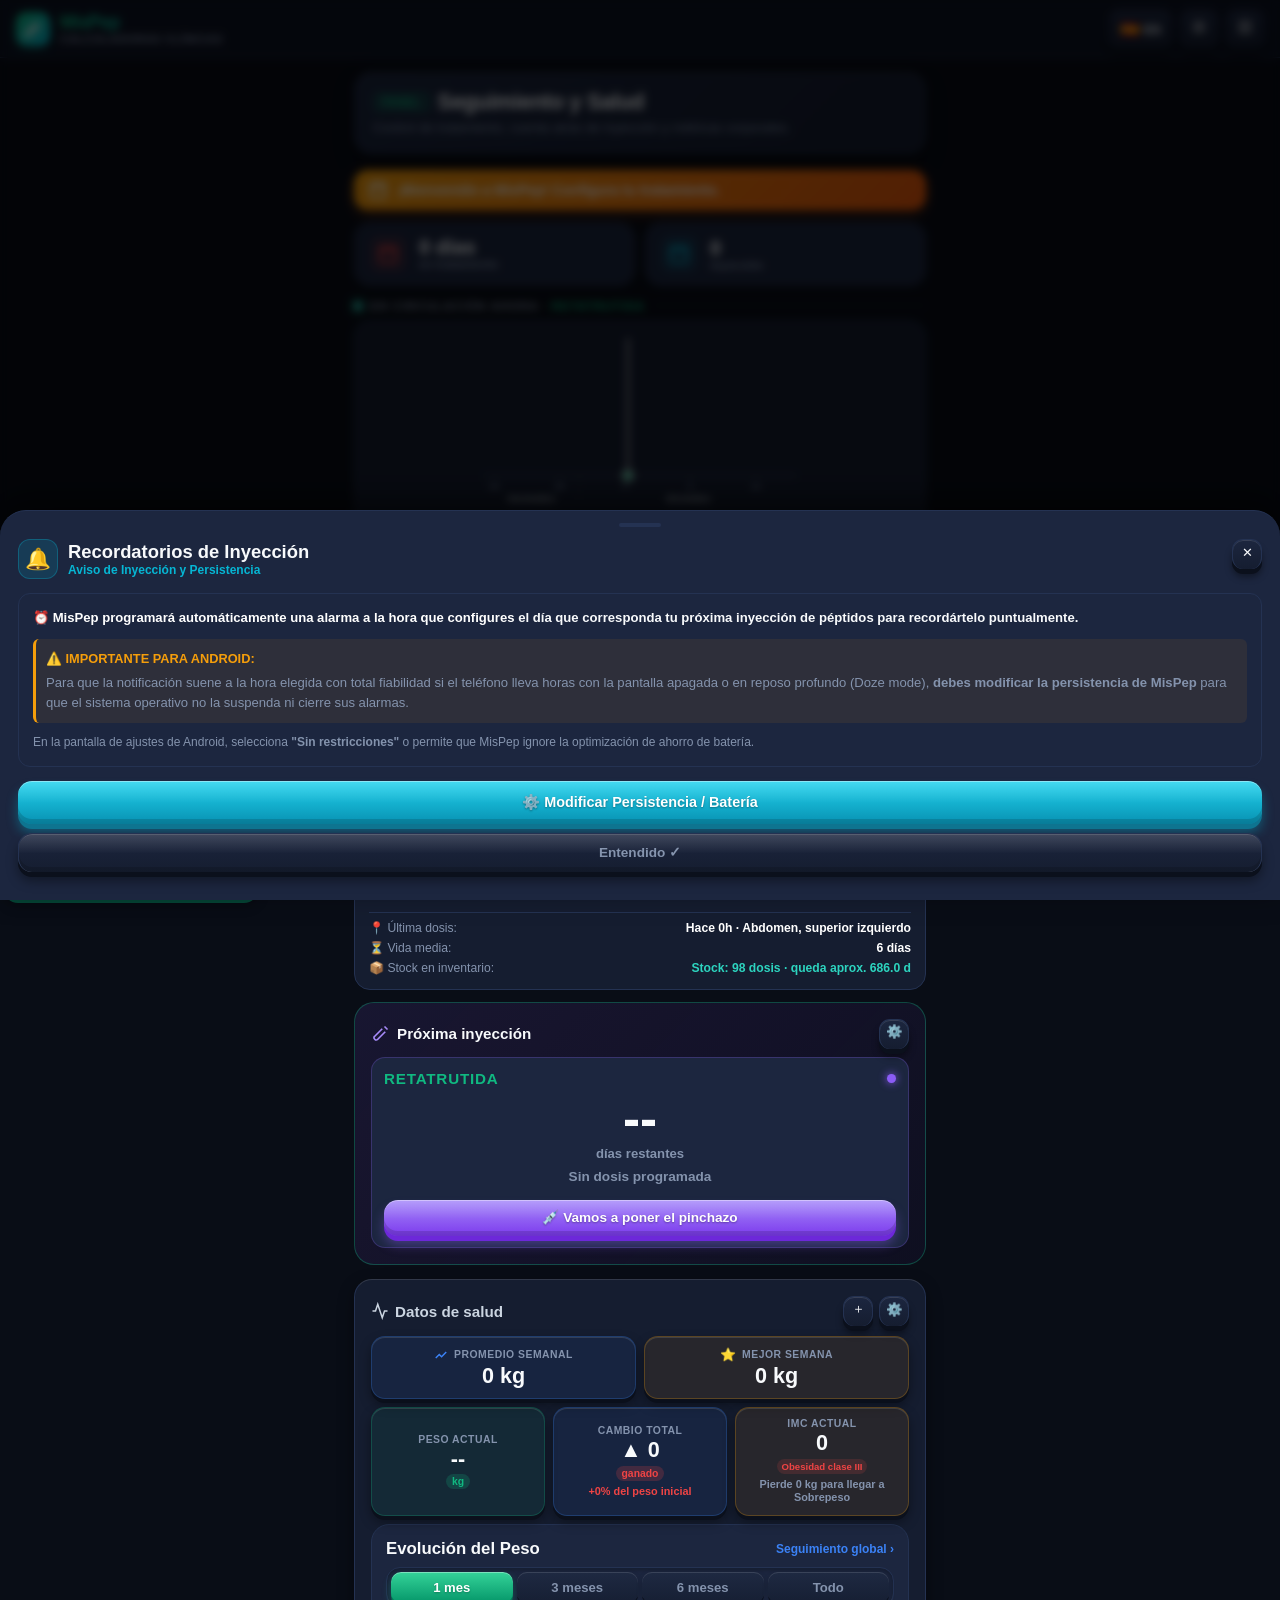
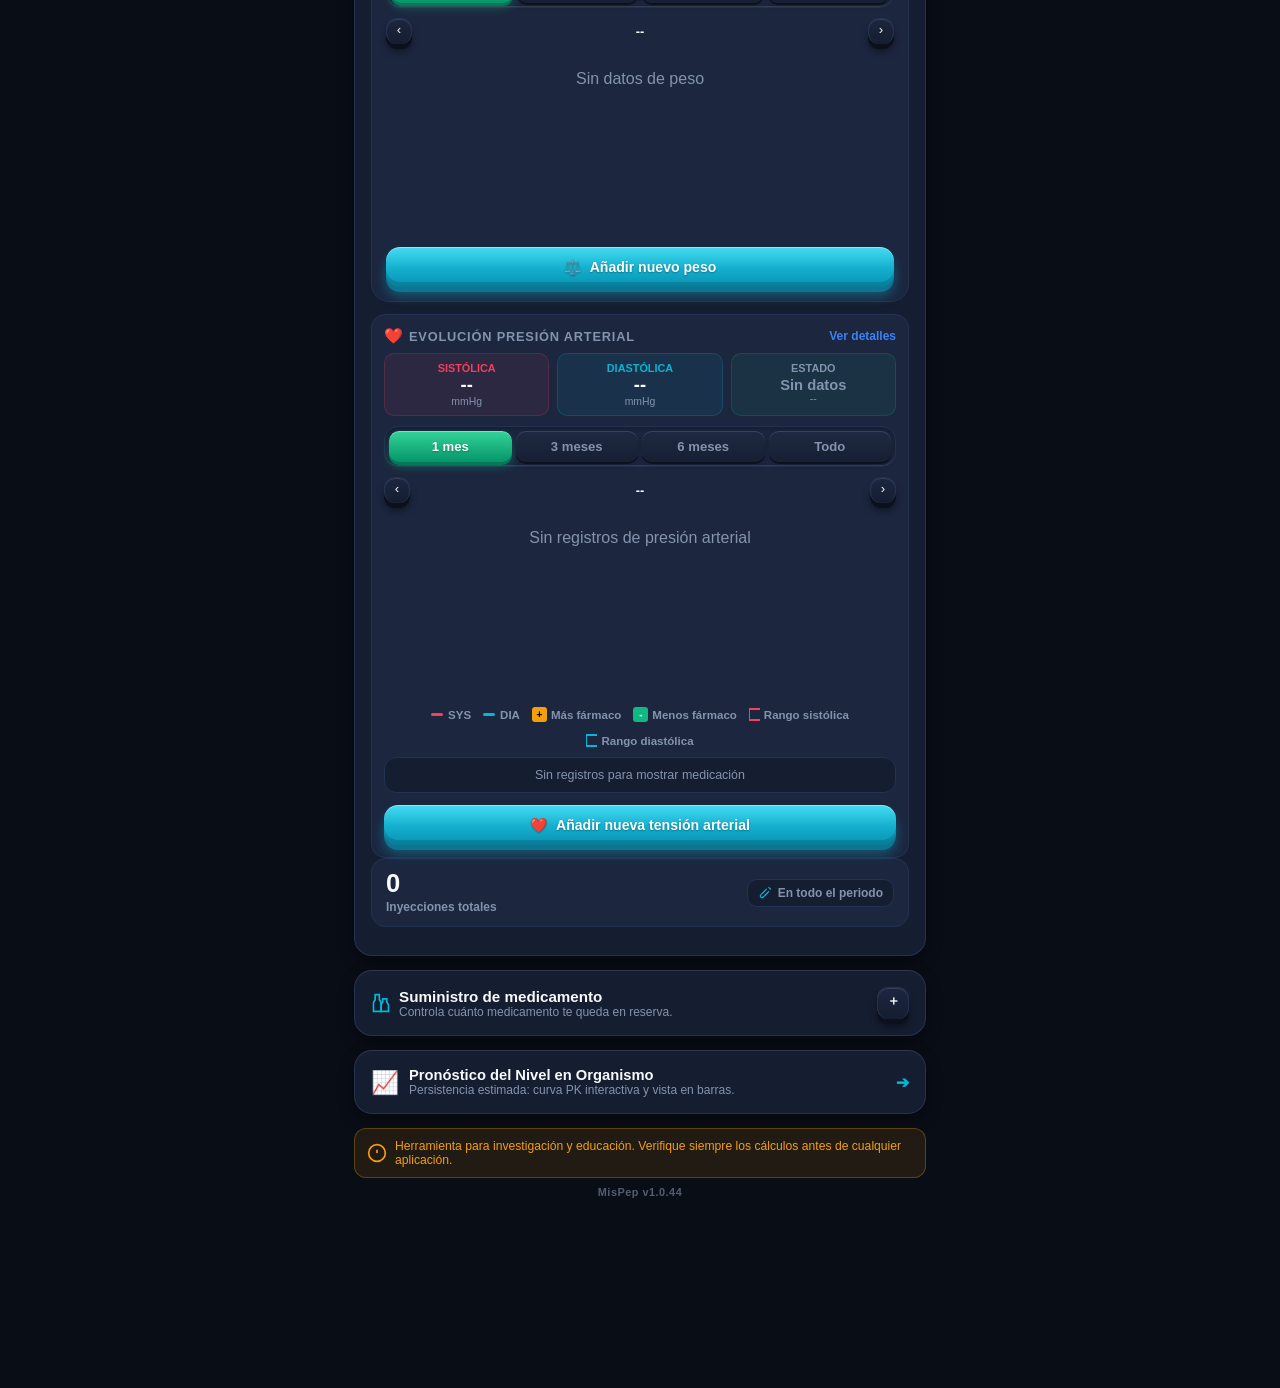
<file: assets/index.html>
<!DOCTYPE html>
<html lang="es" data-theme="dark">
<head>
  <meta charset="UTF-8">
  <meta name="viewport" content="width=device-width, initial-scale=1.0, maximum-scale=1.0, user-scalable=no, viewport-fit=cover">
  <meta name="color-scheme" content="dark light">
  <meta name="theme-color" content="#090d16">
  <title>MisPep - Calculadoras de Péptidos</title>
  <link rel="stylesheet" href="css/app.css">
  <link rel="stylesheet" href="css/buttons3d.css">
</head>
<body>

  <!-- Cabecera Superior Fija -->
  <header class="app-header">
    <div class="brand" onclick="switchModule('calc')">
      <div class="brand-icon">
        <svg viewBox="0 0 24 24"><path d="M19 9 8.7 19.3c-1 1-2.5 1-3.4 0l-.6-.6c-1-1-1-2.5 0-3.4L15 5"/><path d="m9 11 4 4"/><path d="m5 19-3 3"/><path d="m14 4 6 6"/></svg>
      </div>
      <div class="brand-text">
        <span class="brand-title">MisPep</span>
        <span class="brand-sub">Calculadoras Clínicas</span>
      </div>
    </div>
    <div class="header-actions">
      <button class="icon-btn-3d" id="langToggleBtn" type="button" aria-label="Cambiar idioma / Switch language" title="Cambiar idioma / Switch language" style="font-size:0.8rem; font-weight:900; width:auto; height:38px; padding:0 10px; min-width:52px; border-radius:10px; color:var(--text-main); display:inline-flex; align-items:center; justify-content:center; gap:4px; touch-action:manipulation; cursor:pointer;">
        <span id="langFlag" style="pointer-events:none; font-size:1rem;">🇪🇸</span> <span id="langText" style="pointer-events:none; font-weight:900;">ES</span>
      </button>
      <button class="icon-btn-3d" id="themeToggleBtn" aria-label="Cambiar tema">
        <svg viewBox="0 0 24 24"><circle cx="12" cy="12" r="4"/><path d="M12 2v2M12 20v2M4.93 4.93l1.41 1.41M17.66 17.66l1.41 1.41M2 12h2M20 12h2M4.93 19.07l1.41-1.41M17.66 6.34l1.41-1.41"/></svg>
      </button>
      <button class="icon-btn-3d" id="menuBtn" aria-label="Abrir menú">
        <svg viewBox="0 0 24 24"><line x1="4" y1="6" x2="20" y2="6"/><line x1="4" y1="12" x2="20" y2="12"/><line x1="4" y1="18" x2="20" y2="18"/></svg>
      </button>
    </div>
  </header>

  <!-- Contenido Principal -->
  <main class="main-content">

    <!-- 0. MÓDULO DASHBOARD (Seguimiento, Próxima Inyección y Datos de Salud) -->
    <section id="module-dashboard" class="module-view active">
      <div class="module-hero">
        <div class="module-hero-info">
          <h1>
            <span class="badge-tag">Panel</span>
            Seguimiento y Salud
          </h1>
          <p>Control de tratamiento, cuenta atrás de inyección y métricas corporales.</p>
        </div>
      </div>

      <!-- Banner de Racha / Notificación Superior -->
      <div class="dashboard-banner">
        <svg viewBox="0 0 24 24" style="width:20px; height:20px; stroke:currentColor; fill:none; stroke-width:2.2;"><rect x="3" y="4" width="18" height="17" rx="2"/><path d="M3 9h18M8 2v4M16 2v4"/></svg>
        <span id="dashBannerText">¡8 días en camino con tu tratamiento!</span>
      </div>

      <!-- Métricas Gemelas Superiores (8 días en camino / 1 inyección) -->
      <div class="stat-twin-cards">
        <div class="stat-twin-card">
          <div class="stat-twin-icon" style="background:rgba(239, 68, 68, 0.1); color:#ef4444;">
            <svg viewBox="0 0 24 24" style="width:22px; height:22px; stroke:currentColor; fill:none; stroke-width:2;"><rect x="3" y="4" width="18" height="17" rx="2"/><path d="M3 9h18M8 2v4M16 2v4"/></svg>
          </div>
          <div class="stat-twin-info">
            <div class="val" id="dashDaysCount">8 días</div>
            <div class="lbl" id="dashLblOnTrack">en tratamiento</div>
            <div id="dashMedDaysSub" style="font-size:0.6rem; font-weight:700; color:var(--text-muted); margin-top:2px; line-height:1.15;"></div>
          </div>
        </div>
        <div class="stat-twin-card">
          <div class="stat-twin-icon" style="background:rgba(6, 182, 212, 0.1); color:#06b6d4;">
            <svg viewBox="0 0 24 24" style="width:22px; height:22px; stroke:currentColor; fill:none; stroke-width:2;"><rect x="3" y="4" width="18" height="17" rx="2"/><path d="M3 9h18M8 2v4M16 2v4"/></svg>
          </div>
          <div class="stat-twin-info">
            <div class="val" id="dashTotalInjections">1</div>
            <div class="lbl" id="dashLblInjection">inyección</div>
          </div>
        </div>
      </div>

      <!-- SECCIÓN 1: EN CIRCULACIÓN AHORA (ESTILO BENCH v2.3) -->
      <div class="bench-section-label">
        <span style="display:inline-block; width:8px; height:8px; border-radius:50%; background:#2dd4bf; box-shadow:0 0 8px #2dd4bf;"></span>
        <span><span id="benchCirculatingLabel">En circulación ahora</span> · <strong id="benchCurCompName" style="color:#ffffff;">Retatrutide</strong></span>
      </div>

      <div class="bench-circulating-card">
        <div style="width:100%; height:172px; position:relative;" id="benchCirculatingSvgWrap">
          <!-- SVG generado dinámicamente con la Ecuación de Bateman y triángulos de inyección -->
          <svg id="benchCirculatingSvg" viewBox="0 0 360 170" style="width:100%; height:100%; overflow:visible;"></svg>
        </div>

        <!-- Leyenda de protocolos superpuestos (un color por medicamento) -->
        <div id="benchProtocolLegend" style="display:flex; flex-wrap:wrap; gap:4px; margin-top:6px;"></div>

        <!-- Indicador Interactivo de Inspección (Scrubber) -->
        <div class="bench-scrubber-info" id="benchScrubberInfo">
          <div id="benchScrubberText">Toca o desliza sobre la gráfica para inspeccionar</div>
          <div id="benchScrubberVal" style="font-weight:900; color:#2dd4bf;">-- mg</div>
        </div>

        <!-- Nota Técnica de la Ecuación de Bateman -->
        <div class="bench-disclaimer-card">
          💡 <strong>Ecuación de Bateman (1 compartimento):</strong> Los niveles representan la <em>masa estimada en circulación</em>, no una analítica sanguínea directa. Cada curva usa la vida media de su propio fármaco y absorción subcutánea depot; los triángulos <strong>▲</strong> marcan las dosis administradas. Al cambiar de medicación, la curva anterior decae a cero y la nueva arranca superpuesta con su color.
        </div>
      </div>

      <!-- SECCIÓN 2: PROTOCOLOS ACTIVOS (ESTILO BENCH v2.3) -->
      <div class="bench-section-label">
        <span id="benchProtocolsLabel">Protocolos Activos</span>
      </div>

      <div class="bench-protocol-card">
        <div class="bench-protocol-header">
          <div class="bench-med-badge">
            <div class="bench-med-icon">
              <svg viewBox="0 0 24 24" style="width:20px; height:20px; stroke:currentColor; fill:none; stroke-width:2.2;"><path d="m18 2 4 4"/><path d="M19 9 8.7 19.3c-1 1-2.5 1-3.4 0l-.6-.6c-1-1-1-2.5 0-3.4L15 5"/></svg>
            </div>
            <div>
              <div style="display:flex; align-items:center; gap:8px;">
                <span style="font-size:1.05rem; font-weight:900; color:#ffffff;" id="benchActiveMedTitle">Retatrutide</span>
                <span class="bench-tag-absorbing" id="benchPhaseBadge">Absorbiendo</span>
              </div>
              <div style="font-size:0.75rem; color:var(--text-muted); margin-top:2px;">
                próximo en <strong id="benchNextDaysCount" style="color:#2dd4bf;">5 días</strong>
              </div>
            </div>
          </div>
          <button type="button" class="btn-3d btn-3d-surface" id="benchQuickRegisterBtn" style="padding:6px 12px; font-size:0.8rem; font-weight:800; border:1px solid rgba(45,212,191,0.4); color:#2dd4bf;">
            ＋ Registrar
          </button>
        </div>

        <div style="font-size:0.82rem; font-weight:700; color:var(--text-muted); margin-bottom:6px;" id="benchDoseMarksText">
          1.5 mg · 30 marcas (unidades U-100) · Retatrutide
        </div>

        <!-- Barra de Progreso Luminosa de Acumulación y Pico -->
        <div class="bench-progress-track">
          <div class="bench-progress-glow" id="benchProgressGlow" style="width: 78%;"></div>
        </div>
        <div style="display:flex; justify-content:space-between; align-items:center; font-size:0.75rem; margin-bottom:8px;">
          <span style="font-weight:800; color:#2dd4bf;" id="benchPeakPctText">117% del pico de una sola dosis</span>
          <span style="color:var(--text-muted); font-size:0.7rem;" id="benchPeakTrendText">Alcanzando el pico</span>
        </div>

        <!-- Subtarjeta Fisiológica en Tiempo Real (Absorción y Fase) -->
        <div class="bench-phase-card" id="benchPhaseCard">
          <div style="display:flex; align-items:center; gap:6px; font-weight:900; font-size:0.82rem; color:#2dd4bf; margin-bottom:4px;">
            <span>✨</span>
            <span id="benchElapsedTitle">Ahora mismo · 8.9 h desde tu última dosis</span>
          </div>
          <div style="font-size:0.76rem; color:var(--text-main); line-height:1.35;" id="benchPhaseDesc">
            Absorbiéndose desde el tejido subcutáneo. Apenas se nota aún.
          </div>
          <div style="font-size:0.72rem; color:var(--text-muted); margin-top:4px;" id="benchPhaseNextChange">
            Esta fase cambia en unas 3.1 h hacia meseta.
          </div>
        </div>

        <!-- Línea de tiempo de protocolos (cambios de medicación) -->
        <div id="benchProtocolTimeline" style="margin-top:10px; display:flex; flex-direction:column; gap:6px;"></div>

        <!-- Metadatos de Rotación, Vida Media y Stock -->
        <div class="bench-meta-grid">
          <div style="display:flex; justify-content:space-between;">
            <span>📍 Última dosis:</span>
            <span style="font-weight:700; color:#ffffff;" id="benchLastDoseSite">Hace 9h · Abdomen, superior izquierdo</span>
          </div>
          <div style="display:flex; justify-content:space-between;">
            <span>⏳ Vida media:</span>
            <span style="font-weight:700; color:#ffffff;" id="benchHalfLifeText">6 días</span>
          </div>
          <div style="display:flex; justify-content:space-between;">
            <span>📦 Stock en inventario:</span>
            <span style="font-weight:700; color:#2dd4bf;" id="benchStockCoverageText">Stock: 98 dosis · queda aprox. 691.4 d</span>
          </div>
        </div>
      </div>

      <!-- Tarjeta Próxima Inyección (Estilo Shotlee con Cuenta Atrás) -->
      <div class="next-inj-card">
        <div class="next-inj-header">
          <div style="display:flex; align-items:center; gap:8px;">
            <svg viewBox="0 0 24 24" style="width:18px; height:18px; stroke:#a78bfa; fill:none; stroke-width:2.2;"><path d="m18 2 4 4"/><path d="M19 9 8.7 19.3c-1 1-2.5 1-3.4 0l-.6-.6c-1-1-1-2.5 0-3.4L15 5"/></svg>
            <span style="font-size:0.95rem; font-weight:800; color:var(--text-main);">Próxima inyección</span>
          </div>
          <button type="button" class="icon-btn-3d" id="dashConfigInjBtn" style="width:30px; height:30px;" title="Configurar protocolo">⚙️</button>
        </div>

        <div style="background:var(--card-bg-elevated); border:1px solid rgba(139, 92, 246, 0.25); border-radius:14px; padding:12px; margin-top:8px;">
          <div style="display:flex; justify-content:space-between; align-items:center;">
            <span class="next-inj-badge" id="dashMedName">RETATRUTIDE</span>
            <span style="display:inline-block; width:9px; height:9px; border-radius:50%; background:#8b5cf6; box-shadow:0 0 8px #8b5cf6;"></span>
          </div>

          <div class="next-inj-body">
            <div class="next-inj-days" id="dashDaysLeft">5</div>
            <div class="next-inj-sub">días restantes</div>
            <div class="next-inj-date-dose" id="dashNextDoseText">Domingo · 1.5 mg</div>
          </div>

          <button type="button" class="btn-3d btn-3d-purple btn-block" id="dashMarkDoseBtn" style="margin-top:6px; font-size:0.85rem; padding:10px;">
            💉 Vamos a poner el pinchazo
          </button>
        </div>
      </div>

      <!-- Sección Datos de Salud (Métricas de Peso e IMC) -->
      <div class="card-section health-data-section">
        <div class="card-title">
          <div style="display:flex; align-items:center; gap:6px;">
            <svg viewBox="0 0 24 24" style="width:18px; height:18px; stroke:currentColor; fill:none; stroke-width:2;"><path d="M22 12h-4l-3 9L9 3l-3 9H2"/></svg>
            <span>Datos de salud</span>
          </div>
          <div style="display:flex; gap:6px; align-items:center;">
            <button type="button" class="icon-btn-3d" id="dashImportHcBtn" style="width:30px; height:30px; font-size:0.95rem;" title="Importar datos de Health Connect" aria-label="Importar datos de Health Connect">⌚</button>
            <button type="button" class="icon-btn-3d" id="dashAddWeightBtn" style="width:30px; height:30px;" title="Añadir peso">＋</button>
            <button type="button" class="icon-btn-3d" id="dashConfigHealthBtn" style="width:30px; height:30px;" title="Ajustes de altura">⚙️</button>
          </div>
        </div>

        <!-- Fila 1: Promedio Semanal y Mejor Semana -->
        <div class="health-grid-2">
          <div class="health-card health-card-blue">
            <div style="display:flex; align-items:center; justify-content:center; gap:6px; margin-bottom:2px;">
              <svg viewBox="0 0 24 24" style="width:14px; height:14px; stroke:#3b82f6; fill:none; stroke-width:2.5;"><path d="m3 17 6-6 4 4 8-8"/></svg>
              <span class="health-card-title" style="margin:0;">Promedio semanal</span>
            </div>
            <div class="health-card-value" id="dashWeeklyAvg">0.0 kg</div>
          </div>
          <div class="health-card health-card-beige">
            <div style="display:flex; align-items:center; justify-content:center; gap:6px; margin-bottom:2px;">
              <span style="font-size:0.8rem; color:#f59e0b;">⭐</span>
              <span class="health-card-title" style="margin:0;">Mejor semana</span>
            </div>
            <div class="health-card-value" id="dashBestWeek">0.0 kg</div>
          </div>
        </div>

        <!-- Fila 2: Peso Actual, Cambio Total e IMC Actual -->
        <div class="health-grid-3">
          <!-- Peso Actual -->
          <div class="health-card health-card-mint">
            <div class="health-card-title">PESO ACTUAL</div>
            <div class="health-card-value" id="dashCurrentWeight">--</div>
            <div>
              <span class="health-card-tag" id="dashWeightUnitTag" style="background:rgba(16,185,129,0.2); color:#10b981;">kg</span>
            </div>
          </div>

          <!-- Cambio Total -->
          <div class="health-card health-card-blue">
            <div class="health-card-title">CAMBIO TOTAL</div>
            <div class="health-card-value" id="dashTotalChange">--</div>
            <div>
              <span class="health-card-tag" id="dashTotalChangeTag" style="background:transparent; color:var(--text-muted);">--</span>
            </div>
            <div class="health-card-sub" id="dashTotalChangePct">—</div>
          </div>

          <!-- IMC Actual -->
          <div class="health-card health-card-beige">
            <div class="health-card-title">IMC ACTUAL</div>
            <div class="health-card-value" id="dashCurrentBmi">--</div>
            <div>
              <span class="health-card-tag" id="dashBmiCategory" style="background:transparent; color:var(--text-muted); font-size:0.6rem; padding:2px 4px;">Sin datos</span>
            </div>
            <div class="health-card-sub" id="dashBmiTargetNote">Configura altura y peso</div>
          </div>
        </div>

        <!-- Tarjeta Gráfica: Evolución del Peso Corporal (Estilo de la captura) -->
        <div style="background:var(--card-bg-elevated); border:1px solid var(--border-color); border-radius:18px; padding:14px; margin-bottom:12px;">
          <div style="display:flex; justify-content:space-between; align-items:center; margin-bottom:8px;">
            <div style="display:flex; align-items:center; gap:6px;">
              <span style="font-size:1.05rem; font-weight:900; color:var(--text-main);">Evolución del Peso</span>
            </div>
            <span style="font-size:0.75rem; color:#3b82f6; font-weight:800; cursor:pointer;" id="wGraphDetailLink">Seguimiento global ›</span>
          </div>

          <!-- Selector de Intervalo Temporal: 1 mes / 3 meses / 6 meses / Todo -->
          <div class="subtabs" id="wGraphTimeframe" style="margin-bottom:10px;">
            <button type="button" class="subtab-btn active" data-wrange="1m">1 mes</button>
            <button type="button" class="subtab-btn" data-wrange="3m">3 meses</button>
            <button type="button" class="subtab-btn" data-wrange="6m">6 meses</button>
            <button type="button" class="subtab-btn" data-wrange="all">Todo</button>
          </div>

          <!-- Navegador de Rango de Fechas (< 29/08/2026-12/09/2026 >) -->
          <div style="display:flex; justify-content:space-between; align-items:center; margin-bottom:6px; font-size:0.8rem; font-weight:800; color:var(--text-main);">
            <button type="button" class="icon-btn-3d" id="wGraphPrevRange" style="width:26px; height:26px;">‹</button>
            <span id="wGraphDateRangeLabel">--</span>
            <button type="button" class="icon-btn-3d" id="wGraphNextRange" style="width:26px; height:26px;">›</button>
          </div>

          <!-- Contenedor SVG Interactivo de la Gráfica de Peso -->
          <div id="weightSvgContainer" style="width:100%; min-height:185px; position:relative; cursor:pointer; touch-action:pan-y;"></div>

          <!-- Botón Unificado Añadir Nuevo Peso -->
          <button type="button" class="btn-3d btn-3d-cyan btn-block" id="dashLogWeightBtn" style="margin-top:12px; padding:12px 16px; font-size:0.88rem; font-weight:800;">
            <span>⚖️</span> <span>Añadir nuevo peso</span>
          </button>
        </div>

        <!-- Contenedor de la Gráfica de Evolución de Presión Arterial (Sistólica y Diastólica) -->
        <div style="background:var(--card-bg-elevated); border:1px solid var(--border-color); border-radius:14px; padding:12px; margin-top:12px;">
          <div style="display:flex; justify-content:space-between; align-items:center; margin-bottom:8px;">
            <div style="display:flex; align-items:center; gap:6px;">
              <span style="font-size:0.95rem;">❤️</span>
              <span style="font-size:0.8rem; font-weight:800; text-transform:uppercase; letter-spacing:0.8px; color:var(--text-muted);">Evolución Presión Arterial</span>
            </div>
            <span style="font-size:0.75rem; color:#3b82f6; font-weight:700; cursor:pointer;" id="bpGraphDetailLink">Ver detalles</span>
          </div>

          <!-- Métricas Gemelas PA (Última Lectura) -->
          <div style="display:grid; grid-template-columns: 1fr 1fr 1fr; gap:8px; margin-bottom:10px;">
            <div style="background:rgba(244, 63, 94, 0.08); border:1px solid rgba(244, 63, 94, 0.2); border-radius:10px; padding:8px 10px; text-align:center;">
              <div style="font-size:0.68rem; font-weight:800; color:#f43f5e; text-transform:uppercase;">Sistólica</div>
              <div style="font-size:1.15rem; font-weight:900; color:#ffffff;" id="dashBpSysVal">--</div>
              <div style="font-size:0.65rem; color:var(--text-muted);">mmHg</div>
            </div>
            <div style="background:rgba(6, 182, 212, 0.08); border:1px solid rgba(6, 182, 212, 0.2); border-radius:10px; padding:8px 10px; text-align:center;">
              <div style="font-size:0.68rem; font-weight:800; color:#06b6d4; text-transform:uppercase;">Diastólica</div>
              <div style="font-size:1.15rem; font-weight:900; color:#ffffff;" id="dashBpDiaVal">--</div>
              <div style="font-size:0.65rem; color:var(--text-muted);">mmHg</div>
            </div>
            <div style="background:rgba(16, 185, 129, 0.08); border:1px solid rgba(16, 185, 129, 0.2); border-radius:10px; padding:8px 10px; text-align:center;">
              <div style="font-size:0.68rem; font-weight:800; color:var(--text-muted); text-transform:uppercase;">Estado</div>
              <div style="font-size:0.92rem; font-weight:900; color:var(--text-muted); margin-top:3px;" id="dashBpStatusVal">--</div>
              <div style="font-size:0.65rem; color:var(--text-muted);">--</div>
            </div>
          </div>

          <!-- Selector de Intervalo Temporal: 1 mes / 3 meses / 6 meses / Todo -->
          <div class="subtabs" id="bpGraphTimeframe" style="margin-bottom:10px;">
            <button type="button" class="subtab-btn active" data-bprange="1m">1 mes</button>
            <button type="button" class="subtab-btn" data-bprange="3m">3 meses</button>
            <button type="button" class="subtab-btn" data-bprange="6m">6 meses</button>
            <button type="button" class="subtab-btn" data-bprange="all">Todo</button>
          </div>

          <!-- Navegador de Rango de Fechas -->
          <div style="display:flex; justify-content:space-between; align-items:center; margin-bottom:6px; font-size:0.8rem; font-weight:800; color:var(--text-main);">
            <button type="button" class="icon-btn-3d" id="bpGraphPrevRange" style="width:26px; height:26px;">‹</button>
            <span id="bpGraphDateRangeLabel">29/08/2026 - 22/09/2026</span>
            <button type="button" class="icon-btn-3d" id="bpGraphNextRange" style="width:26px; height:26px;">›</button>
          </div>

          <!-- Contenedor SVG Interactivo de la Gráfica de PA -->
          <div id="bpSvgContainer" style="width:100%; min-height:190px; position:relative; cursor:pointer; touch-action:pan-y;"></div>

          <!-- Leyenda de Curvas y Variación de Medicación -->
          <div style="display:flex; flex-wrap:wrap; justify-content:center; align-items:center; gap:12px; margin-top:8px; font-size:0.72rem; color:var(--text-muted); font-weight:700;">
            <div style="display:flex; align-items:center; gap:5px;">
              <span style="display:inline-block; width:12px; height:3px; background:#f43f5e; border-radius:2px;"></span>
              <span>SYS</span>
            </div>
            <div style="display:flex; align-items:center; gap:5px;">
              <span style="display:inline-block; width:12px; height:3px; background:#06b6d4; border-radius:2px;"></span>
              <span>DIA</span>
            </div>
            <div style="display:flex; align-items:center; gap:4px;">
              <span style="display:inline-flex; align-items:center; justify-content:center; width:15px; height:15px; background:#f59e0b; color:#000; border-radius:3px; font-size:10px; font-weight:900;">+</span>
              <span>Más fármaco</span>
            </div>
            <div style="display:flex; align-items:center; gap:4px;">
              <span style="display:inline-flex; align-items:center; justify-content:center; width:15px; height:15px; background:#10b981; color:#fff; border-radius:3px; font-size:10px; font-weight:900;">-</span>
              <span>Menos fármaco</span>
            </div>
            <div style="display:flex; align-items:center; gap:4px;">
              <span style="display:inline-flex; align-items:center; justify-content:center; width:11px; height:13px; border-left:1.3px solid #f43f5e; border-top:2.2px solid #f43f5e; border-bottom:2.2px solid #f43f5e;"></span>
              <span>Rango sistólica</span>
            </div>
            <div style="display:flex; align-items:center; gap:4px;">
              <span style="display:inline-flex; align-items:center; justify-content:center; width:11px; height:13px; border-left:1.3px solid #06b6d4; border-top:2.2px solid #06b6d4; border-bottom:2.2px solid #06b6d4;"></span>
              <span>Rango diastólica</span>
            </div>
          </div>

          <!-- Panel Interactivo de Detalle y Medicación al tocar la Gráfica -->
          <div id="bpScrubberInfo" style="margin-top:10px; background:var(--card-bg); border:1px solid var(--border-color); border-radius:12px; padding:10px 12px; font-size:0.78rem; transition:all 0.2s ease;">
            <!-- Contenido generado dinámicamente -->
          </div>

          <!-- Botón Unificado Añadir Nueva Tensión Arterial -->
          <button type="button" class="btn-3d btn-3d-cyan btn-block" id="dashLogBpBtn" style="margin-top:12px; padding:12px 16px; font-size:0.88rem; font-weight:800;">
            <span>❤️</span> <span>Añadir nueva tensión arterial</span>
          </button>
        </div>

        <!-- Fila 3: Inyecciones Totales -->
        <div class="total-inj-card">
          <div>
            <div style="font-size:1.6rem; font-weight:900; color:var(--text-main); line-height:1;" id="dashTotalInjAllTime">0</div>
            <div style="font-size:0.75rem; font-weight:700; color:var(--text-muted); margin-top:3px;">Inyecciones totales</div>
          </div>
          <div style="display:flex; align-items:center; gap:6px; background:var(--card-bg); border:1px solid var(--border-color); border-radius:10px; padding:6px 10px; font-size:0.75rem; font-weight:700; color:var(--text-muted);">
            <svg viewBox="0 0 24 24" style="width:14px; height:14px; stroke:#06b6d4; fill:none; stroke-width:2;"><path d="m18 2 4 4"/><path d="M19 9 8.7 19.3c-1 1-2.5 1-3.4 0l-.6-.6c-1-1-1-2.5 0-3.4L15 5"/></svg>
            <span>En todo el periodo</span>
          </div>
        </div>
      </div>

      <!-- Tarjeta: Suministro de Medicamento (Inventario Rápido) -->
      <div class="card-section">
        <div style="display:flex; justify-content:space-between; align-items:center;">
          <div style="display:flex; align-items:center; gap:8px;">
            <svg viewBox="0 0 24 24" style="width:20px; height:20px; stroke:#06b6d4; fill:none; stroke-width:2;"><path d="M5 2h5v6l2 3v11H3V11l2-3z"/><path d="M14 7h5v4l2 3v8h-9v-8l2-3z"/></svg>
            <div>
              <div style="font-size:0.95rem; font-weight:800; color:var(--text-main);">Suministro de medicamento</div>
              <div style="font-size:0.75rem; color:var(--text-muted);">Controla cuánto medicamento te queda en reserva.</div>
            </div>
          </div>
          <button type="button" class="icon-btn-3d" id="dashGoInventoryBtn" style="width:32px; height:32px; font-weight:900;" title="Gestionar viales">＋</button>
        </div>
      </div>

      <!-- Enlace Rápido al Pronóstico PK -->
      <div class="card-section" style="cursor:pointer;" id="dashGoPkBtn">
        <div style="display:flex; justify-content:space-between; align-items:center;">
          <div style="display:flex; align-items:center; gap:10px;">
            <span style="font-size:1.4rem;">📈</span>
            <div>
              <div style="font-size:0.92rem; font-weight:800; color:var(--text-main);">Pronóstico del Nivel en Organismo</div>
              <div style="font-size:0.75rem; color:var(--text-muted);">Persistencia estimada: curva PK interactiva y vista en barras.</div>
            </div>
          </div>
          <span style="color:#06b6d4; font-weight:900;">➔</span>
        </div>
      </div>
    </section>

    <!-- 0B. MÓDULO CALENDARIO (Registro Diario, Calendario y Recordatorios) -->
    <section id="module-calendar" class="module-view">
      <div class="module-hero">
        <div class="module-hero-info">
          <h1>
            <span class="badge-tag">Agenda</span>
            Calendario y Registro
          </h1>
          <p>Registra inyecciones, peso, estado de ánimo y presión arterial, y sigue tu progreso en un solo lugar.</p>
        </div>
      </div>

      <!-- Botón Superior: Exportar Informe de Salud PDF -->
      <button type="button" class="btn-3d btn-3d-surface btn-block" id="calExportPdfBtn" style="margin-bottom:12px; display:flex; justify-content:space-between; align-items:center; padding:12px 16px;">
        <div style="display:flex; align-items:center; gap:8px;">
          <span>📄</span>
          <span style="font-weight:800; font-size:0.9rem;">Exportar informe de salud</span>
        </div>
        <span style="background:rgba(255,255,255,0.15); padding:2px 8px; border-radius:6px; font-size:0.75rem; font-weight:800;">PDF</span>
      </button>

      <!-- Selector de Modo: Calendario vs Cronología vs Recordatorios -->
      <div class="subtabs" id="calModeSubtabs" style="margin-bottom:12px;">
        <button type="button" class="subtab-btn active" data-calmode="calendar">📅 Calendario</button>
        <button type="button" class="subtab-btn" data-calmode="timeline">📋 Cronología</button>
        <button type="button" class="subtab-btn" data-calmode="reminders">⏰ Recordatorios</button>
      </div>

      <!-- VISTA A: CALENDARIO INTERACTIVO -->
      <div id="calViewCalendar">
        <!-- Chips de Filtro Horizontal (Estilo Shotlee) -->
        <div class="filter-chips-wrap" id="calFilterChips">
          <button type="button" class="filter-chip active" data-filter="all">✨ Todo</button>
          <button type="button" class="filter-chip" data-filter="inj">💉 Inyecciones</button>
          <button type="button" class="filter-chip" data-filter="weight">⚖️ Peso</button>
          <button type="button" class="filter-chip" data-filter="mood">😊 Ánimo</button>
          <button type="button" class="filter-chip" data-filter="bp">❤️ Presión PA</button>
          <button type="button" class="filter-chip" data-filter="measure">📏 Medidas</button>
        </div>

        <!-- Tarjeta del Calendario Mensual -->
        <div class="cal-container">
          <div class="cal-header">
            <button type="button" class="icon-btn-3d" id="calPrevMonthBtn" style="width:32px; height:32px;">←</button>
            <div class="cal-title" id="calCurrentMonthLabel">septiembre de 2026</div>
            <button type="button" class="icon-btn-3d" id="calNextMonthBtn" style="width:32px; height:32px;">→</button>
          </div>

          <!-- Cabeceras de Días de la Semana: L-D (Lunes a Domingo) -->
          <div class="cal-weekdays">
            <span>Lun</span><span>Mar</span><span>Mié</span><span>Jue</span><span>Vie</span><span>Sáb</span><span>Dom</span>
          </div>

          <!-- Cuadrícula de Días -->
          <div class="cal-grid" id="calDaysGrid"></div>
        </div>

        <!-- Detalle de la Fecha Seleccionada (idéntico a la captura 2) -->
        <div class="card-section" id="calDayDetailSection">
          <div style="display:flex; justify-content:space-between; align-items:center; margin-bottom:10px;">
            <div style="font-size:1.05rem; font-weight:900; color:var(--text-main); text-transform:capitalize;" id="calSelectedDayHeader">miércoles, 2 de septiembre</div>
            <button type="button" class="btn-3d btn-3d-surface" id="calClearDayEntriesBtn" style="padding:4px 10px; font-size:0.75rem;">Borrar</button>
          </div>

          <!-- Contenedor de Registros del Día (o estado vacío) -->
          <div id="calDayEntriesList"></div>

          <!-- Las 6 Tarjetas de Acción con Gradientes Vivos (2x3 Grid) -->
          <div class="action-grid-6">
            <!-- 1. Añadir Inyección -->
            <button type="button" class="action-card-6 card-grad-taupe" data-action="add-inj">
              <div class="icon">💉</div>
              <div class="title">Añadir inyección</div>
              <div class="desc">Registra inyecciones GLP-1 y péptidos</div>
            </button>

            <!-- 2. Registrar Peso -->
            <button type="button" class="action-card-6 card-grad-emerald" data-action="add-weight">
              <div class="icon">⚖️</div>
              <div class="title">Registrar peso</div>
              <div class="desc">Sigue el progreso y el IMC</div>
            </button>

            <!-- 3. Medidas -->
            <button type="button" class="action-card-6 card-grad-blue" data-action="add-measure">
              <div class="icon">📏</div>
              <div class="title">Medidas</div>
              <div class="desc">Vientre, cadera, brazos y más</div>
            </button>

            <!-- 4. Foto de Progreso -->
            <button type="button" class="action-card-6 card-grad-purple" data-action="add-photo">
              <div class="icon">📷</div>
              <div class="title">Foto de progreso</div>
              <div class="desc">Registra vistas frontal y lateral</div>
            </button>

            <!-- 5. Registrar Ánimo -->
            <button type="button" class="action-card-6 card-grad-amber" data-action="add-mood">
              <div class="icon">😊</div>
              <div class="title">Registrar ánimo</div>
              <div class="desc">Registra ánimo, apetito y energía</div>
            </button>

            <!-- 6. Presión Arterial -->
            <button type="button" class="action-card-6 card-grad-rose" data-action="add-bp">
              <div class="icon">❤️</div>
              <div class="title">Presión arterial</div>
              <div class="desc">Registra PA y frecuencia cardíaca</div>
            </button>
          </div>
        </div>
      </div>

      <!-- VISTA B: CRONOLOGÍA / TIMELINE -->
      <div id="calViewTimeline" style="display:none;">
        <div class="card-section">
          <div class="card-title">Historial Cronológico de Entradas</div>
          <div id="calTimelineList"></div>
        </div>
      </div>

      <!-- VISTA C: RECORDATORIOS Y NOTIFICACIONES DE DOSIS -->
      <div id="calViewReminders" style="display:none;">
        <div class="card-section" style="border-color:rgba(16,185,129,0.3);">
          <div class="card-title">
            <span>⏰ Configuración de Recordatorios de Dosis</span>
          </div>
          <p style="font-size:0.8rem; color:var(--text-muted); margin-bottom:12px;">Recibe notificaciones del sistema Android en tu teléfono para no olvidar tu inyección programada.</p>

          <div style="display:flex; flex-direction:column; gap:12px;">
            <div>
              <label class="field-label">Medicamento / Péptido</label>
              <input type="text" id="remMedInput" value="Retatrutide" style="width:100%; background:var(--card-bg-elevated); color:var(--text-main); border:1px solid var(--border-color); border-radius:8px; padding:10px; font-weight:700;">
            </div>
            <div class="grid-2col">
              <div>
                <label class="field-label">Dosis (mg)</label>
                <input type="number" id="remDoseInput" value="1.5" step="any" style="width:100%; background:var(--card-bg-elevated); color:var(--text-main); border:1px solid var(--border-color); border-radius:8px; padding:10px; font-weight:700;">
              </div>
              <div>
                <label class="field-label">Hora del Aviso</label>
                <input type="time" id="remTimeInput" value="09:00" style="width:100%; background:var(--card-bg-elevated); color:var(--text-main); border:1px solid var(--border-color); border-radius:8px; padding:9px; font-weight:700;">
              </div>
            </div>
            <div>
              <label class="field-label">Día de Administración</label>
              <select id="remDaySelect" style="width:100%; background:var(--card-bg-elevated); color:var(--text-main); border:1px solid var(--border-color); border-radius:8px; padding:10px; font-weight:700;">
                <option value="0" selected>Domingo</option>
                <option value="1">Lunes</option>
                <option value="2">Martes</option>
                <option value="3">Miércoles</option>
                <option value="4">Jueves</option>
                <option value="5">Viernes</option>
                <option value="6">Sábado</option>
              </select>
            </div>

            <div style="display:flex; gap:10px; margin-top:8px;">
              <button type="button" class="btn-3d btn-3d-emerald" id="remSaveBtn" style="flex:2;">
                🔔 Activar Recordatorio de Dosis
              </button>
              <button type="button" class="btn-3d btn-3d-cyan" id="remTestBtn" style="flex:1;">
                ⚡ Probar Notificación
              </button>
            </div>
          </div>
        </div>
      </div>
    </section>

    <!-- 1.b MÓDULO TODAS LAS MEDICACIONES (Registro para el médico) -->
    <section id="module-medications" class="module-view">
      <div class="module-hero">
        <div class="module-hero-info">
          <h1>
            <span class="badge-tag">Medicación</span>
            Todas las Medicaciones
          </h1>
          <p>Registro completo de medicamentos y suplementos con dosis y pauta. Consúltalo en cualquier momento o muéstraselo al médico.</p>
        </div>
      </div>

      <!-- Resumen rápido -->
      <div class="card-section" style="margin-bottom:14px;">
        <div style="display:grid; grid-template-columns:repeat(3, 1fr); gap:8px;">
          <div class="stat-twin-card" style="flex-direction:column; padding:8px 4px; text-align:center; gap:0;">
            <div style="font-size:0.6rem; font-weight:800; color:var(--text-muted); text-transform:uppercase; letter-spacing:0.4px;">Total</div>
            <div id="medSummaryTotal" style="font-size:1.15rem; font-weight:900; color:#22d3ee; line-height:1.2;">0</div>
            <div style="font-size:0.58rem; font-weight:700; color:var(--text-muted);">en tratamiento</div>
          </div>
          <div class="stat-twin-card" style="flex-direction:column; padding:8px 4px; text-align:center; gap:0;">
            <div style="font-size:0.6rem; font-weight:800; color:var(--text-muted); text-transform:uppercase; letter-spacing:0.4px;">Diarios</div>
            <div id="medSummaryDaily" style="font-size:1.15rem; font-weight:900; color:#34d399; line-height:1.2;">0</div>
            <div style="font-size:0.58rem; font-weight:700; color:var(--text-muted);">todos los días</div>
          </div>
          <div class="stat-twin-card" style="flex-direction:column; padding:8px 4px; text-align:center; gap:0;">
            <div style="font-size:0.6rem; font-weight:800; color:var(--text-muted); text-transform:uppercase; letter-spacing:0.4px;">Semanales</div>
            <div id="medSummaryWeekly" style="font-size:1.15rem; font-weight:900; color:#fbbf24; line-height:1.2;">0</div>
            <div style="font-size:0.58rem; font-weight:700; color:var(--text-muted);">no diarios</div>
          </div>
        </div>
      </div>

      <button class="btn-3d btn-3d-cyan btn-block" id="medAddBtn" style="margin-bottom:14px;">
        ＋ Añadir Medicación o Suplemento
      </button>

      <!-- Formulario Desplegable 3D -->
      <div id="medAddFormCard" class="card-section" style="display:none; margin-bottom:16px; border-color:rgba(6,182,212,0.4); background:linear-gradient(135deg, var(--card-bg-elevated) 0%, var(--card-bg) 100%);">
        <div class="card-title">
          <span id="medFormTitle">Nueva Medicación</span>
          <button id="medCancelBtn" class="icon-btn-3d" style="width:28px; height:28px; font-size:0.8rem;">✕</button>
        </div>

        <div style="display:flex; flex-direction:column; gap:12px;">

          <!-- PASO 1: Grupo / Indicación -->
          <div>
            <label class="field-label">1. Grupo terapéutico o indicación</label>
            <select id="medCategorySelect" style="width:100%; background:var(--card-bg-elevated); color:var(--text-main); border:1px solid var(--border-color); border-radius:8px; padding:10px; font-weight:700; font-size:0.88rem;">
              <option value="">— Selecciona un grupo —</option>
            </select>
          </div>

          <!-- PASO 2: Medicamentos típicos del grupo -->
          <div id="medTypicalWrap" style="display:none;">
            <label class="field-label">2. Medicamento <span id="medTypicalGroupName" style="color:#22d3ee; font-weight:800;"></span></label>
            <div class="med-wheel-container" id="medTypicalList" style="max-height:190px;"></div>
          </div>

          <!-- PASO 3: Dosis del medicamento seleccionado -->
          <div id="medDoseWrap" style="display:none;">
            <label class="field-label">3. Dosis</label>
            <div id="medDosePresets" style="display:flex; flex-wrap:wrap; gap:6px; margin-bottom:8px;"></div>
            <div class="input-group" style="margin:0;">
              <input type="number" id="medDoseInput" value="1" step="any" placeholder="Dosis">
              <select id="medDoseUnit" style="background:var(--card-bg-elevated); color:var(--text-main); border:none; border-left:1px solid var(--border-color); font-weight:800; font-size:0.8rem; padding:0 6px;">
                <option value="mg" selected>mg</option>
                <option value="mcg">mcg</option>
                <option value="g">g</option>
                <option value="UI">UI</option>
                <option value="mL">mL</option>
                <option value="gotas">gotas</option>
                <option value="comprimido">comprimido(s)</option>
                <option value="cápsula">cápsula(s)</option>
                <option value="sobre">sobre(s)</option>
                <option value="puff">puff(s)</option>
              </select>
            </div>
          </div>

          <!-- PASO 4: Pauta / Frecuencia -->
          <div>
            <label class="field-label">4. Pauta</label>
            <select id="medFreqMode" style="width:100%; background:var(--card-bg-elevated); color:var(--text-main); border:1px solid var(--border-color); border-radius:8px; padding:10px; font-weight:700; font-size:0.88rem;">
              <option value="diario" selected>Diario (todos los días)</option>
              <option value="semanal">Días por semana</option>
              <option value="alternos">Días alternos (uno sí, uno no)</option>
              <option value="semanas">1 vez por semana</option>
              <option value="quincenal">Cada 15 días</option>
              <option value="mensual">1 vez al mes</option>
              <option value="rescate">Solo si es necesario (a demanda)</option>
            </select>
            <div id="medFreqDaysRow" style="display:none; margin-top:8px; align-items:center; gap:8px;">
              <span style="font-size:0.8rem; font-weight:700; color:var(--text-muted);">Veces por semana:</span>
              <input type="number" id="medFreqDays" value="2" min="1" max="6" step="1" style="width:70px; background:var(--card-bg-elevated); color:var(--text-main); border:1px solid var(--border-color); border-radius:8px; padding:8px; font-weight:900; font-size:0.9rem; text-align:center;">
              <span style="font-size:0.78rem; font-weight:700; color:#fbbf24;">días/semana</span>
            </div>
          </div>

          <!-- PASO 5: Notas -->
          <div>
            <label class="field-label">5. Nota (opcional)</label>
            <input type="text" id="medNoteInput" placeholder="ej. por la mañana en ayunas, pautado por el Dr. ..." style="width:100%; background:var(--card-bg-elevated); color:var(--text-main); border:1px solid var(--border-color); border-radius:8px; padding:10px; font-weight:600; font-size:0.85rem; box-sizing:border-box;">
          </div>

          <!-- Personalizado / manual -->
          <div style="border-top:1px dashed var(--border-color); padding-top:12px;">
            <label class="field-label">¿No está en la lista? Añádelo a mano</label>
            <input type="text" id="medCustomName" placeholder="Nombre del medicamento o suplemento" style="width:100%; background:var(--card-bg-elevated); color:var(--text-main); border:1px solid var(--border-color); border-radius:8px; padding:10px; font-weight:700; font-size:0.88rem; box-sizing:border-box;">
            <div style="font-size:0.7rem; color:var(--text-muted); margin-top:5px; line-height:1.35;">Si rellenas este campo, se usará este nombre y se ignorará la selección del grupo.</div>
          </div>

          <div style="display:flex; gap:10px; margin-top:6px;">
            <button class="btn-3d btn-3d-emerald" id="medSaveBtn" style="flex:2;">✓ Guardar</button>
            <button class="btn-3d btn-3d-surface" id="medDismissBtn" style="flex:1;">Cancelar</button>
          </div>
        </div>
      </div>

      <!-- Lista de medicaciones -->
      <div id="medicationsList"></div>

      <!-- Acciones para el médico -->
      <div style="display:flex; gap:10px; margin-top:14px;">
        <button class="btn-3d btn-3d-purple" id="medCopyBtn" style="flex:1;">📋 Copiar para el médico</button>
        <button class="btn-3d btn-3d-cyan" id="medShareBtn" style="flex:1;">📤 Compartir</button>
      </div>
    </section>

    <!-- 1. MÓDULO CALC (Calculadora Estándar) -->
    <section id="module-calc" class="module-view">
      <div class="module-hero">
        <div class="module-hero-info">
          <h1>
            <span class="badge-tag">Estándar</span>
            Calculadora de Péptidos
          </h1>
          <p>Reconstitución de viales y cálculo exacto de unidades para inyección.</p>
        </div>
      </div>

      <!-- Tarjeta 1: Tamaño del vial -->
      <div class="card-section">
        <div class="card-title">
          <div class="card-title-icon">
            <svg viewBox="0 0 24 24"><path d="M8 2h8M9 2v18a3 3 0 0 0 6 0V2"/><path d="M9 8h3M9 12h3M9 16h3"/></svg>
            <span>1. Cantidad de Péptido en el Vial</span>
          </div>
        </div>
        <div class="pill-grid" id="calcVialPills">
          <button class="pill-3d" data-val="2">2 mg</button>
          <button class="pill-3d active" data-val="5">5 mg</button>
          <button class="pill-3d" data-val="10">10 mg</button>
          <button class="pill-3d" data-val="15">15 mg</button>
          <button class="pill-3d" data-val="30">30 mg</button>
          <button class="pill-3d" data-val="custom">Otro</button>
        </div>
        <div class="input-group">
          <input type="number" id="calcVialInput" value="5" step="any" placeholder="Personalizado">
          <span class="unit-badge">mg</span>
        </div>
      </div>

      <!-- Tarjeta 2: Agua bacteriostática -->
      <div class="card-section">
        <div class="card-title">
          <div class="card-title-icon">
            <svg viewBox="0 0 24 24"><path d="M12 2.69l5.66 5.66a8 8 0 1 1-11.31 0z"/></svg>
            <span>2. Agua Bacteriostática (BAC) añadida</span>
          </div>
        </div>
        <div class="pill-grid" id="calcBacPills">
          <button class="pill-3d" data-val="1">1 mL</button>
          <button class="pill-3d active" data-val="2">2 mL</button>
          <button class="pill-3d" data-val="2.5">2.5 mL</button>
          <button class="pill-3d" data-val="3">3 mL</button>
          <button class="pill-3d" data-val="5">5 mL</button>
          <button class="pill-3d" data-val="custom">Otro</button>
        </div>
        <div class="input-group">
          <input type="number" id="calcBacInput" value="2" step="any" placeholder="Personalizado">
          <span class="unit-badge">mL</span>
        </div>
      </div>

      <!-- Tarjeta 3: Dosis deseada -->
      <div class="card-section">
        <div class="card-title">
          <div class="card-title-icon">
            <svg viewBox="0 0 24 24"><circle cx="12" cy="12" r="10"/><path d="m4.93 4.93 4.24 4.24M14.83 14.83l4.24 4.24"/></svg>
            <span>3. Dosis Deseada por Inyección</span>
          </div>
          <select id="calcDoseUnit" style="background:var(--card-bg-elevated); color:var(--text-main); border:1px solid var(--border-color); border-radius:6px; padding:4px 8px; font-weight:700;">
            <option value="mcg" selected>mcg</option>
            <option value="mg">mg</option>
          </select>
        </div>
        <div class="pill-grid" id="calcDosePills">
          <button class="pill-3d" data-val="100">100</button>
          <button class="pill-3d active" data-val="250">250</button>
          <button class="pill-3d" data-val="500">500</button>
          <button class="pill-3d" data-val="1000">1000</button>
          <button class="pill-3d" data-val="2500">2500</button>
          <button class="pill-3d" data-val="custom">Otro</button>
        </div>
        <div class="input-group">
          <input type="number" id="calcDoseInput" value="250" step="any" placeholder="Dosis">
          <span class="unit-badge" id="calcDoseBadge">mcg</span>
        </div>
      </div>

      <!-- Tarjeta 4: Tipo de Jeringa -->
      <div class="card-section">
        <div class="card-title">
          <div class="card-title-icon">
            <svg viewBox="0 0 24 24"><path d="m18 2 4 4"/><path d="m17 7 3-3"/><path d="M19 9 8.7 19.3c-1 1-2.5 1-3.4 0l-.6-.6c-1-1-1-2.5 0-3.4L15 5"/><path d="m9 11 4 4"/><path d="m5 19-3 3"/><path d="m14 4 6 6"/></svg>
            <span>4. Tipo de Jeringa</span>
          </div>
        </div>
        <select id="calcSyringe" style="width:100%; background:var(--card-bg-elevated); color:var(--text-main); border:1px solid var(--border-color); border-radius:10px; padding:10px; font-weight:700; font-size:0.95rem;">
          <option value="100" selected>U-100 (1 mL / 100 unidades)</option>
          <option value="50">U-50 (0.5 mL / 50 unidades)</option>
          <option value="30">U-30 (0.3 mL / 30 unidades)</option>
          <option value="40">U-40 (1 mL / 40 unidades)</option>
        </select>
      </div>

      <!-- Resultado 3D -->
      <div class="result-box-3d">
        <div style="text-align:center; font-size:0.75rem; font-weight:800; text-transform:uppercase; letter-spacing:1px; color:#10b981;">Extraer en la Jeringa</div>
        <div class="result-hero">
          <span class="result-value-big" id="calcUnitsResult">10</span>
          <span class="result-unit-big">unidades</span>
        </div>
        <p class="result-desc" id="calcDescResult">Extrae exactamente 10 unidades (0.10 mL) para 250 mcg.</p>
        
        <!-- Jeringa interactiva -->
        <div class="syringe-container">
          <div class="syringe-title">Visualización de la Jeringa</div>
          <div class="syringe-svg-box" id="calcSyringeView"></div>
        </div>

        <!-- Pen / Pluma dosificadora interactiva -->
        <div class="syringe-container" style="margin-top:14px;">
          <div class="syringe-title" style="display:flex; justify-content:space-between; align-items:center;">
            <span>Visualización del Pen (Pluma Dosificadora)</span>
            <span style="font-size:0.75rem; color:#38bdf8; font-weight:800;" id="penDoseBadge">--</span>
          </div>
          <div class="syringe-svg-box" id="calcPenView" style="margin-top:6px; background:rgba(0,0,0,0.25); border:1px solid var(--border-color); border-radius:10px; padding:10px 6px;"></div>
        </div>

        <div class="metrics-grid">
          <div class="metric-item">
            <div class="metric-label">Concentración</div>
            <div class="metric-val" id="calcConcVal">2.50 mg/mL</div>
          </div>
          <div class="metric-item">
            <div class="metric-label">Volumen</div>
            <div class="metric-val" id="calcVolVal">0.10 mL</div>
          </div>
          <div class="metric-item">
            <div class="metric-label">Dosis por Vial</div>
            <div class="metric-val" id="calcDosesVal">20 dosis</div>
          </div>
          <div class="metric-item">
            <div class="metric-label">Por Marca (Tick)</div>
            <div class="metric-val" id="calcPerUnitVal">25 mcg/u</div>
          </div>
        </div>
      </div>
    </section>

    <!-- 2. MÓDULO REVERSE (Calculadora Inversa) -->
    <section id="module-reverse" class="module-view">
      <div class="module-hero">
        <div class="module-hero-info">
          <h1>
            <span class="badge-tag" style="color:#06b6d4; background:rgba(6,182,212,0.15); border-color:rgba(6,182,212,0.3);">Inversa</span>
            Reconstitución Inversa
          </h1>
          <p>Halla cuánta agua BAC añadir para que tu dosis sea una marca limpia (ej. 10 unidades).</p>
        </div>
      </div>

      <div class="card-section">
        <div class="card-title">Masa del Vial (mg)</div>
        <div class="input-group">
          <input type="number" id="revVialInput" value="5" step="any">
          <span class="unit-badge">mg</span>
        </div>
      </div>

      <div class="card-section">
        <div class="card-title">
          <span>Dosis Deseada</span>
          <select id="revDoseUnit" style="background:var(--card-bg-elevated); color:var(--text-main); border:1px solid var(--border-color); border-radius:6px; padding:4px;">
            <option value="mcg" selected>mcg</option>
            <option value="mg">mg</option>
          </select>
        </div>
        <div class="input-group">
          <input type="number" id="revDoseInput" value="250" step="any">
          <span class="unit-badge" id="revDoseBadge">mcg</span>
        </div>
      </div>

      <div class="card-section">
        <div class="card-title">Unidades Deseadas en Jeringa (Extracción Limpia)</div>
        <div class="input-group">
          <input type="number" id="revTargetUnits" value="10" step="any">
          <span class="unit-badge">unidades</span>
        </div>
        <div style="margin-top:10px;">
          <select id="revSyringeType" style="width:100%; background:var(--card-bg-elevated); color:var(--text-main); border:1px solid var(--border-color); border-radius:8px; padding:8px;">
            <option value="100">Jeringa U-100 (100u / mL)</option>
            <option value="40">Jeringa U-40 (40u / mL)</option>
          </select>
        </div>
      </div>

      <div class="result-box-3d" style="border-color:rgba(6,182,212,0.4); background:linear-gradient(135deg, rgba(6,182,212,0.12) 0%, rgba(59,130,246,0.08) 100%);">
        <div style="text-align:center; font-size:0.75rem; font-weight:800; text-transform:uppercase; letter-spacing:1px; color:#06b6d4;">Agua BAC a Añadir</div>
        <div class="result-hero">
          <span class="result-value-big" id="revBacResult" style="background:linear-gradient(180deg, #ffffff 0%, #bae6fd 100%); -webkit-background-clip:text; -webkit-text-fill-color:transparent;">2.00</span>
          <span class="result-unit-big" style="color:#06b6d4;">mL</span>
        </div>
        <p class="result-desc" id="revDescResult">Añade 2.00 mL de agua BAC al vial.</p>
        <div class="metrics-grid">
          <div class="metric-item">
            <div class="metric-label">Concentración</div>
            <div class="metric-val" id="revConcVal">2.50 mg/mL</div>
          </div>
          <div class="metric-item">
            <div class="metric-label">Dosis Totales</div>
            <div class="metric-val" id="revDosesVal">20 dosis</div>
          </div>
        </div>
      </div>
    </section>

    <!-- 3. MÓDULO BLEND (Mezclas de Péptidos) -->
    <section id="module-blend" class="module-view">
      <div class="module-hero">
        <div class="module-hero-info">
          <h1>
            <span class="badge-tag" style="color:#8b5cf6; background:rgba(139,92,246,0.15); border-color:rgba(139,92,246,0.3);">Blend</span>
            Mezclas de Péptidos
          </h1>
          <p>Calcula mezclas combinadas en un solo vial (ej. BPC-157 + TB-500).</p>
        </div>
      </div>

      <div class="card-section">
        <div class="card-title">Péptido 1 (Base de Referencia)</div>
        <div style="display:grid; grid-template-columns: minmax(0, 2fr) minmax(0, 1fr); gap:8px; width:100%;">
          <input type="text" id="blendP1Name" value="BPC-157" style="background:var(--card-bg-elevated); color:var(--text-main); border:1px solid var(--border-color); border-radius:8px; padding:10px; font-weight:700; min-width:0; width:100%;">
          <div class="input-group" style="margin:0;">
            <input type="number" id="blendP1Mg" value="5" step="any">
            <span class="unit-badge">mg</span>
          </div>
        </div>
      </div>

      <div class="card-section">
        <div class="card-title">Péptido 2</div>
        <div style="display:grid; grid-template-columns: minmax(0, 2fr) minmax(0, 1fr); gap:8px; width:100%;">
          <input type="text" id="blendP2Name" value="TB-500" style="background:var(--card-bg-elevated); color:var(--text-main); border:1px solid var(--border-color); border-radius:8px; padding:10px; font-weight:700; min-width:0; width:100%;">
          <div class="input-group" style="margin:0;">
            <input type="number" id="blendP2Mg" value="5" step="any">
            <span class="unit-badge">mg</span>
          </div>
        </div>
      </div>

      <div class="card-section">
        <div class="card-title">Agua BAC Total en el Vial</div>
        <div class="input-group">
          <input type="number" id="blendBac" value="2" step="any">
          <span class="unit-badge">mL</span>
        </div>
      </div>

      <div class="card-section">
        <div class="card-title">
          <span>Dosis Deseada del Péptido 1</span>
          <select id="blendTargetUnit" style="background:var(--card-bg-elevated); color:var(--text-main); border:1px solid var(--border-color); border-radius:6px; padding:4px;">
            <option value="mcg" selected>mcg</option>
            <option value="mg">mg</option>
          </select>
        </div>
        <div class="input-group">
          <input type="number" id="blendTargetDose" value="250" step="any">
          <span class="unit-badge" id="blendTargetBadge">mcg</span>
        </div>
      </div>

      <div class="result-box-3d" style="border-color:rgba(139,92,246,0.4); background:linear-gradient(135deg, rgba(139,92,246,0.12) 0%, rgba(217,70,239,0.08) 100%);">
        <div style="text-align:center; font-size:0.75rem; font-weight:800; text-transform:uppercase; letter-spacing:1px; color:#8b5cf6;">Extracción de la Mezcla</div>
        <div class="result-hero">
          <span class="result-value-big" id="blendUnitsResult" style="background:linear-gradient(180deg, #ffffff 0%, #ddd6fe 100%); -webkit-background-clip:text; -webkit-text-fill-color:transparent;">10</span>
          <span class="result-unit-big" style="color:#8b5cf6;">unidades</span>
        </div>
        <div class="metrics-grid">
          <div class="metric-item">
            <div class="metric-label">Dosis Recibida P1</div>
            <div class="metric-val" id="blendP1Result" style="font-size:0.88rem;">250 mcg (BPC-157)</div>
          </div>
          <div class="metric-item">
            <div class="metric-label">Dosis Recibida P2</div>
            <div class="metric-val" id="blendP2Result" style="font-size:0.88rem;">250 mcg (TB-500)</div>
          </div>
        </div>
        <div style="text-align:center; margin-top:10px; font-size:0.85rem; color:var(--text-muted);">
          Volumen inyectado: <strong id="blendVolResult" style="color:var(--text-main);">0.10 mL</strong>
        </div>
      </div>
    </section>

    <!-- 4. MÓDULO HGH (Hormona de Crecimiento) -->
    <section id="module-hgh" class="module-view">
      <div class="module-hero">
        <div class="module-hero-info">
          <h1>
            <span class="badge-tag" style="color:#f59e0b; background:rgba(245,158,11,0.15); border-color:rgba(245,158,11,0.3);">HGH</span>
            Somatropina (HGH)
          </h1>
          <p>Calculadora basada en Unidades Internacionales (UI / IU) y mg.</p>
        </div>
      </div>

      <div class="card-section">
        <div class="card-title">Vial de HGH (UI totales)</div>
        <div class="input-group">
          <input type="number" id="hghIuInput" value="10" step="any">
          <span class="unit-badge">UI</span>
        </div>
      </div>

      <div class="card-section">
        <div class="card-title">Agua BAC / Diluyente añadido</div>
        <div class="input-group">
          <input type="number" id="hghBacInput" value="1" step="any">
          <span class="unit-badge">mL</span>
        </div>
      </div>

      <div class="card-section">
        <div class="card-title">Dosis Deseada</div>
        <div class="input-group">
          <input type="number" id="hghDoseIu" value="2.0" step="any">
          <span class="unit-badge">UI</span>
        </div>
      </div>

      <div class="card-section">
        <div class="card-title">Conversión Estándar (UI por mg)</div>
        <select id="hghRatio" style="width:100%; background:var(--card-bg-elevated); color:var(--text-main); border:1px solid var(--border-color); border-radius:8px; padding:10px; font-weight:700;">
          <option value="3.0" selected>1 mg = 3.00 UI (Estándar habitual)</option>
          <option value="3.33">1 mg = 3.33 UI (Farmacopea europea antigua)</option>
        </select>
      </div>

      <div class="result-box-3d" style="border-color:rgba(245,158,11,0.4); background:linear-gradient(135deg, rgba(245,158,11,0.12) 0%, rgba(234,88,12,0.08) 100%);">
        <div style="text-align:center; font-size:0.75rem; font-weight:800; text-transform:uppercase; letter-spacing:1px; color:#f59e0b;">Extracción en Jeringa U-100</div>
        <div class="result-hero">
          <span class="result-value-big" id="hghUnitsResult" style="background:linear-gradient(180deg, #ffffff 0%, #fde68a 100%); -webkit-background-clip:text; -webkit-text-fill-color:transparent;">20</span>
          <span class="result-unit-big" style="color:#f59e0b;">unidades</span>
        </div>
        <p class="result-desc" id="hghDescResult">Extrae 20 unidades para 2.0 UI.</p>
        <div class="metrics-grid">
          <div class="metric-item">
            <div class="metric-label">Concentración</div>
            <div class="metric-val" id="hghConcentration">10.0 UI/mL</div>
          </div>
          <div class="metric-item">
            <div class="metric-label">Dosis por Vial</div>
            <div class="metric-val" id="hghTotalDoses">5 dosis</div>
          </div>
        </div>
      </div>
    </section>

    <!-- 5. MÓDULO INTRANASAL -->
    <section id="module-intranasal" class="module-view">
      <div class="module-hero">
        <div class="module-hero-info">
          <h1>
            <span class="badge-tag">Nasal</span>
            Spray Intranasal
          </h1>
          <p>Cálculo de pulverizaciones para frascos con válvula dosificadora.</p>
        </div>
      </div>

      <div class="card-section">
        <div class="card-title">Capacidad del Frasco</div>
        <div class="input-group">
          <input type="number" id="nasalBottleMl" value="10" step="any">
          <span class="unit-badge">mL</span>
        </div>
      </div>

      <div class="card-section">
        <div class="card-title">Volumen por Pulverización de la Bomba</div>
        <div class="input-group">
          <input type="number" id="nasalSprayVol" value="0.10" step="any">
          <span class="unit-badge">mL / spray</span>
        </div>
        <small style="font-size:0.75rem; color:var(--text-muted); display:block; margin-top:4px;">El estándar en la mayoría de frascos es 0.10 mL (100 µL).</small>
      </div>

      <div class="card-section">
        <div class="card-title">Péptido en Polvo Disuelto</div>
        <div class="input-group">
          <input type="number" id="nasalPeptideMg" value="10" step="any">
          <span class="unit-badge">mg</span>
        </div>
      </div>

      <div class="card-section">
        <div class="card-title">Dosis Deseada por Aplicación</div>
        <div class="input-group">
          <input type="number" id="nasalTargetMcg" value="200" step="any">
          <span class="unit-badge">mcg</span>
        </div>
      </div>

      <div class="result-box-3d">
        <div style="text-align:center; font-size:0.75rem; font-weight:800; text-transform:uppercase; letter-spacing:1px; color:#10b981;">Pulverizaciones Necesarias</div>
        <div class="result-hero">
          <span class="result-value-big" id="nasalSpraysResult">2</span>
          <span class="result-unit-big">sprays</span>
        </div>
        <p class="result-desc" id="nasalDescResult">Con 2 pulverizaciones recibes 200 mcg (1 en cada fosa nasal).</p>
        <div class="metrics-grid">
          <div class="metric-item">
            <div class="metric-label">Dosis por Spray</div>
            <div class="metric-val"><span id="nasalMcgPerSpray">100</span> mcg</div>
          </div>
          <div class="metric-item">
            <div class="metric-label">Sprays en el Frasco</div>
            <div class="metric-val" id="nasalTotalSprays">100</div>
          </div>
        </div>
      </div>
    </section>

    <!-- 6. MÓDULO PLAN & PRONÓSTICO DE NIVEL (PK) -->
    <section id="module-plan" class="module-view">
      <div class="module-hero">
        <div class="module-hero-info">
          <h1>
            <span class="badge-tag">PK Model</span>
            Nivel y Titulación
          </h1>
          <p>Pronóstico del nivel de medicamento según historial, dosis y vida media.</p>
        </div>
      </div>

      <!-- Subpestañas 3D -->
      <div class="subtabs" id="planSubtabs">
        <button type="button" class="subtab-btn active" data-subtab="forecast">📈 Pronóstico de Nivel (PK)</button>
        <button type="button" class="subtab-btn" data-subtab="titration">📅 Pauta de Titulación</button>
      </div>

      <!-- SUBVISTA 1: PRONÓSTICO DE NIVEL (GRÁFICA PK IDÉNTICA A LA IMAGEN) -->
      <div id="subview-forecast" class="plan-subview">
        <!-- Tarjeta de Cabecera y Semivida -->
        <div class="card-section">
          <div style="display:flex; justify-content:space-between; align-items:flex-start; gap:10px;">
            <div style="flex:1;">
              <h2 style="font-size:1.15rem; font-weight:800; color:var(--text-main); letter-spacing:-0.3px;">Pronóstico del nivel de medicamento</h2>
              <p style="font-size:0.78rem; color:var(--text-muted); margin-top:3px; line-height:1.35;">Persistencia equivalente a dosis estimada a partir de tu historial y la vida media del medicamento.</p>
            </div>
            <!-- Badge Semivida con reloj -->
            <div class="pk-badge-halflife" id="pkHalfLifeBadge">
              <svg viewBox="0 0 24 24" style="width:16px; height:16px; stroke:currentColor; fill:none; stroke-width:2;"><circle cx="12" cy="12" r="10"/><polyline points="12 6 12 12 16 14"/></svg>
              <div>
                <div style="font-size:0.8rem; font-weight:800; color:var(--text-main);" id="pkHalfLifeVal">~6 days</div>
                <div style="font-size:0.65rem; color:var(--text-muted); text-transform:uppercase;">vida media</div>
              </div>
            </div>
          </div>

          <!-- Selector de Compuesto para PK -->
          <div style="margin-top:12px;">
            <label class="field-label">Medicamento / Péptido</label>
            <select id="pkCompoundSelect" style="width:100%; background:var(--card-bg-elevated); color:var(--text-main); border:1px solid var(--border-color); border-radius:10px; padding:10px; font-weight:700; font-size:0.92rem;">
              <option value="retatrutide" data-hl="6.0" data-dose="2.0" selected>Retatrutida (~6 días vida media)</option>
              <option value="tirzepatide" data-hl="5.0" data-dose="2.5">Tirzepatida (~5 días vida media)</option>
              <option value="semaglutide" data-hl="7.0" data-dose="0.5">Semaglutida (~7 días vida media)</option>
              <option value="cagrilintide" data-hl="7.0" data-dose="0.5">Cagrilintida (~7 días vida media)</option>
              <option value="bpc157" data-hl="0.17" data-dose="0.25">BPC-157 (~4 horas vida media)</option>
              <option value="tb500" data-hl="1.0" data-dose="2.5">TB-500 (~24 horas vida media)</option>
              <option value="tesamorelin" data-hl="0.08" data-dose="1.0">Tesamorelina (~2 horas vida media)</option>
            </select>
          </div>
        </div>

        <!-- Selector de Rango Temporal (Segmented Control) -->
        <div class="pill-grid" id="pkRangePills" style="margin-bottom:12px; grid-template-columns: repeat(4, 1fr);">
          <button type="button" class="pill-3d" data-days="7">7 días</button>
          <button type="button" class="pill-3d active" data-days="14">2 semanas</button>
          <button type="button" class="pill-3d" data-days="30">1 mes</button>
          <button type="button" class="pill-3d" data-days="90">90 días</button>
        </div>

        <!-- Tarjeta de Nivel Estimado en la Fecha Seleccionada -->
        <div class="card-section" style="background:var(--card-bg-elevated); border:1.5px solid var(--border-color); padding:16px;">
          <div style="display:flex; justify-content:space-between; align-items:center;">
            <div>
              <div style="font-size:0.68rem; font-weight:800; text-transform:uppercase; letter-spacing:0.6px; color:var(--text-muted);">Estimado en la fecha seleccionada</div>
              <div style="display:flex; align-items:baseline; gap:4px; margin-top:2px;">
                <span style="font-size:2.4rem; font-weight:900; color:var(--text-main); line-height:1;" id="pkSelectedLevel">1.24</span>
                <span style="font-size:1.1rem; font-weight:700; color:var(--text-muted);" id="pkSelectedUnit">mg</span>
              </div>
            </div>
            <div style="text-align:right;">
              <div style="font-size:1.15rem; font-weight:800; color:var(--text-main);" id="pkSelectedDate">Sep 16</div>
              <div style="display:inline-block; font-size:0.75rem; font-weight:800; color:#8b5cf6; background:rgba(139,92,246,0.15); padding:2px 8px; border-radius:10px; margin-top:2px;" id="pkSelectedRelative">Historial</div>
            </div>
          </div>
        </div>

        <!-- Selector de Vista (Previsión vs Barras) -->
        <div style="display:flex; justify-content:center; margin:12px 0;">
          <div style="display:inline-flex; background:var(--card-bg-elevated); border:1px solid var(--border-color); border-radius:30px; padding:3px; gap:4px;" id="pkViewToggle">
            <button type="button" class="subtab-btn active" data-view="curve" style="border-radius:24px; padding:6px 16px; font-size:0.8rem; display:flex; align-items:center; gap:6px;">
              <svg viewBox="0 0 24 24" style="width:16px; height:16px; stroke:currentColor; fill:none; stroke-width:2.2;"><path d="M3 18c6 0 6-12 12-12s6 12 6 12"/></svg>
              <span>Previsión</span>
            </button>
            <button type="button" class="subtab-btn" data-view="bars" style="border-radius:24px; padding:6px 16px; font-size:0.8rem; display:flex; align-items:center; gap:6px;">
              <svg viewBox="0 0 24 24" style="width:16px; height:16px; stroke:currentColor; fill:none; stroke-width:2.2;"><line x1="6" y1="20" x2="6" y2="10"/><line x1="12" y1="20" x2="12" y2="4"/><line x1="18" y1="20" x2="18" y2="14"/></svg>
              <span>Barras</span>
            </button>
          </div>
        </div>

        <!-- Gráfica Principal Interactiva (SVG) -->
        <div class="card-section" style="padding:14px 10px; position:relative; overflow:hidden;">
          <div id="pkGraphSvgContainer" style="width:100%; min-height:230px; position:relative;"></div>

          <!-- Leyenda de protocolos superpuestos -->
          <div id="pkProtocolLegend" style="display:flex; flex-wrap:wrap; gap:12px; margin-top:8px;"></div>

          <!-- Leyenda (Idéntica a Shotlee) -->
          <div style="display:flex; justify-content:center; align-items:center; gap:16px; margin-top:10px; font-size:0.75rem; color:var(--text-muted); font-weight:700;">
            <div style="display:flex; align-items:center; gap:6px;">
              <span style="display:inline-block; width:16px; height:3px; background:#8b5cf6; border-radius:2px;"></span>
              <span>Historial</span>
            </div>
            <div style="display:flex; align-items:center; gap:6px;">
              <span style="display:inline-block; width:16px; height:3px; border-top:2.5px dashed #06b6d4;"></span>
              <span>Previsión</span>
            </div>
            <div style="display:flex; align-items:center; gap:6px;">
              <span style="display:inline-block; width:7px; height:7px; border-radius:50%; background:#f59e0b;"></span>
              <span>Dosis</span>
            </div>
          </div>
        </div>

        <!-- Parámetros de Inyección y Simulación -->
        <div class="card-section">
          <div class="card-title">Parámetros de Inyección del Modelo</div>
          <div class="grid-2col">
            <div>
              <label class="field-label">Dosis Administrada (mg)</label>
              <div class="input-group" style="margin:0;">
                <input type="number" id="pkDoseInput" value="2.0" step="any">
                <span class="unit-badge">mg</span>
              </div>
            </div>
            <div>
              <label class="field-label">Frecuencia (cada N días)</label>
              <div class="input-group" style="margin:0;">
                <input type="number" id="pkIntervalInput" value="7" step="any">
                <span class="unit-badge">días</span>
              </div>
            </div>
          </div>
          <div style="display:flex; gap:10px; margin-top:12px;">
            <button type="button" class="btn-3d btn-3d-emerald" id="pkLogDoseBtn" style="flex:1; font-size:0.82rem; padding:10px;">
              💉 Registrar Inyección Hoy
            </button>
            <button type="button" class="btn-3d btn-3d-surface" id="pkResetSimBtn" style="font-size:0.82rem; padding:10px 14px;">
              Reiniciar
            </button>
          </div>
        </div>

        <!-- Aviso Clínico al Pie idéntico a la captura -->
        <div style="display:flex; align-items:flex-start; gap:8px; background:rgba(255,255,255,0.03); border:1px solid var(--border-color); border-radius:12px; padding:10px 12px; font-size:0.73rem; color:var(--text-muted); line-height:1.4; margin-top:10px;">
          <span style="font-size:0.9rem; color:var(--text-secondary); line-height:1;">ⓘ</span>
          <span>Modelo de persistencia equivalente a dosis basado en las dosis registradas y la vida media — no es una cantidad en el torrente sanguíneo ni una medición clínica.</span>
        </div>
      </div>

      <!-- SUBVISTA 2: PLAN DE TITULACIÓN (Cronograma semana a semana) -->
      <div id="subview-titration" class="plan-subview" style="display:none;">
        <div class="card-section">
          <div class="card-title">Compuesto Predefinido</div>
          <select id="planCompound" style="width:100%; background:var(--card-bg-elevated); color:var(--text-main); border:1px solid var(--border-color); border-radius:8px; padding:10px; font-weight:700;">
            <option value="tirzepatide" selected>Tirzepatida (Semivida ~5 días)</option>
            <option value="semaglutide">Semaglutida (Semivida ~7 días)</option>
            <option value="retatrutide">Retatrutida (Semivida ~6 días)</option>
            <option value="bpc157">BPC-157 (Semivida corta ~4 horas)</option>
            <option value="custom">Personalizado</option>
          </select>
        </div>

        <div class="card-section">
          <div class="card-title">Parámetros de Titulación</div>
          <div class="grid-2col">
            <div>
              <label class="field-label">Semivida (días)</label>
              <div class="input-group">
                <input type="number" id="planHalfLife" value="5.0" step="any">
              </div>
            </div>
            <div>
              <label class="field-label">Dosis Inicial (mg)</label>
              <div class="input-group">
                <input type="number" id="planStartDose" value="2.5" step="any">
              </div>
            </div>
            <div>
              <label class="field-label">Semanas por Nivel</label>
              <div class="input-group">
                <input type="number" id="planStepWeeks" value="4">
              </div>
            </div>
            <div>
              <label class="field-label">Incremento (mg)</label>
              <div class="input-group">
                <input type="number" id="planDoseStep" value="2.5" step="any">
              </div>
            </div>
          </div>
          <div style="margin-top:10px;">
            <label class="field-label">Duración Total (Semanas)</label>
            <div class="input-group">
              <input type="number" id="planTotalWeeks" value="12">
            </div>
          </div>
        </div>

        <div class="card-section">
          <div class="card-title">
            <span>Cronograma del Protocolo</span>
            <span class="badge-tag" id="planTotalMg">50 mg total</span>
          </div>
          <div id="planScheduleOutput"></div>
        </div>
      </div>
    </section>

    <!-- 7. MÓDULO RUNWAY (Duración de Suministro) -->
    <section id="module-runway" class="module-view">
      <div class="module-hero">
        <div class="module-hero-info">
          <h1>
            <span class="badge-tag">Runway</span>
            Control de Reservas
          </h1>
          <p>Conoce cuántos días o semanas te durará tu inventario actual.</p>
        </div>
      </div>

      <div class="card-section">
        <div class="card-title">Viales en Stock</div>
        <div class="input-group">
          <input type="number" id="runwayVials" value="5">
          <span class="unit-badge">viales</span>
        </div>
      </div>

      <div class="card-section">
        <div class="card-title">Miligramos por Vial</div>
        <div class="input-group">
          <input type="number" id="runwayMgPerVial" value="10" step="any">
          <span class="unit-badge">mg</span>
        </div>
      </div>

      <div class="card-section">
        <div class="card-title">Dosis por Toma (mg)</div>
        <div class="input-group">
          <input type="number" id="runwayDoseMg" value="2.5" step="any">
          <span class="unit-badge">mg</span>
        </div>
      </div>

      <div class="card-section">
        <div class="card-title">Frecuencia de Inyección (Intervalo en Días)</div>
        <select id="runwayFreqDays" style="width:100%; background:var(--card-bg-elevated); color:var(--text-main); border:1px solid var(--border-color); border-radius:8px; padding:10px; font-weight:700;">
          <option value="7" selected>Cada 7 días (Semanal)</option>
          <option value="3.5">Cada 3.5 días (2 veces por semana)</option>
          <option value="1">Diario</option>
        </select>
      </div>

      <div class="result-box-3d">
        <div style="text-align:center; font-size:0.75rem; font-weight:800; text-transform:uppercase; letter-spacing:1px; color:#10b981;">Duración Estimada</div>
        <div class="result-hero">
          <span class="result-value-big" id="runwayDaysResult">140 días</span>
        </div>
        <p class="result-desc" id="runwayDescResult">Tu reserva durará 20 semanas.</p>
        <div class="metrics-grid">
          <div class="metric-item">
            <div class="metric-label">Péptido Total</div>
            <div class="metric-val" id="runwayStockMg">50 mg</div>
          </div>
          <div class="metric-item">
            <div class="metric-label">Reordenar en</div>
            <div class="metric-val" id="runwayReorderDate">119 días</div>
          </div>
        </div>
      </div>
    </section>

    <!-- 8. MÓDULO ROTATE (Rotación de Zonas SubQ) -->
    <section id="module-rotate" class="module-view">
      <div class="module-hero">
        <div class="module-hero-info">
          <h1>
            <span class="badge-tag">Rotate</span>
            Rotación de Inyecciones
          </h1>
          <p>Registra pinchazos y prevé la lipohipertrofia eligiendo el punto en reposo.</p>
        </div>
      </div>

      <div class="bodymap-box">
        <div style="font-size:0.78rem; font-weight:700; color:var(--text-muted); text-transform:uppercase; margin-bottom:8px;">
          ★ Punto recomendado resaltado en esmeralda
        </div>
        <div id="rotateBodyMap"></div>
      </div>

      <div class="card-section" style="margin-top:14px;">
        <div class="card-title">Zona Seleccionada</div>
        <div style="font-size:1.15rem; font-weight:800; color:#10b981;" id="rotateSelectedZoneName">Abdomen Sup. Izquierdo</div>
        <div style="font-size:0.82rem; color:var(--text-muted); margin-top:4px;">
          Última vez inyectado: <span id="rotateLastInjected" style="color:var(--text-main); font-weight:700;">Nunca</span>
        </div>
        <button class="btn-3d btn-3d-emerald btn-block" id="rotateLogBtn" style="margin-top:14px;">
          <svg viewBox="0 0 24 24" style="width:18px; height:18px; stroke:currentColor; fill:none; stroke-width:2.5;"><path d="M12 5v14M5 12h14"/></svg>
          Registrar Inyección Aquí
        </button>
      </div>
    </section>

    <!-- 9. MÓDULO CONVERT (Conversor Clínico) -->
    <section id="module-convert" class="module-view">
      <div class="module-hero">
        <div class="module-hero-info">
          <h1>
            <span class="badge-tag">Convert</span>
            Conversor Clínico
          </h1>
          <p>Conversión instantánea bidireccional entre unidades de laboratorio.</p>
        </div>
      </div>

      <div class="card-section">
        <div class="card-title">Microgramos (mcg) ↔ Miligramos (mg)</div>
        <div style="display:flex; align-items:center; gap:8px;">
          <div class="input-group" style="margin:0;">
            <input type="number" id="convMcg" placeholder="mcg" value="1000">
            <span class="unit-badge">mcg</span>
          </div>
          <span style="font-weight:900; color:var(--text-muted);">=</span>
          <div class="input-group" style="margin:0;">
            <input type="number" id="convMg" placeholder="mg" value="1">
            <span class="unit-badge">mg</span>
          </div>
        </div>
      </div>

      <div class="card-section">
        <div class="card-title">Mililitros (mL) ↔ Unidades U-100</div>
        <div style="display:flex; align-items:center; gap:8px;">
          <div class="input-group" style="margin:0;">
            <input type="number" id="convMl" placeholder="mL" value="0.1">
            <span class="unit-badge">mL</span>
          </div>
          <span style="font-weight:900; color:var(--text-muted);">=</span>
          <div class="input-group" style="margin:0;">
            <input type="number" id="convUnits" placeholder="unidades" value="10">
            <span class="unit-badge">u</span>
          </div>
        </div>
      </div>

      <div class="card-section">
        <div class="card-title">HGH: Miligramos (mg) ↔ Unidades (UI)</div>
        <div style="display:flex; align-items:center; gap:8px;">
          <div class="input-group" style="margin:0;">
            <input type="number" id="convMgHgh" placeholder="mg" value="1">
            <span class="unit-badge">mg</span>
          </div>
          <span style="font-weight:900; color:var(--text-muted);">=</span>
          <div class="input-group" style="margin:0;">
            <input type="number" id="convIuHgh" placeholder="UI" value="3.0">
            <span class="unit-badge">UI</span>
          </div>
        </div>
      </div>
    </section>

    <!-- 10. MÓDULO INVENTARIO (Gestión de Viales) -->
    <section id="module-inventory" class="module-view">
      <div class="module-hero">
        <div class="module-hero-info">
          <h1>
            <span class="badge-tag">Inventario</span>
            Inventario de Viales
          </h1>
          <p>Control de viales abiertos, dosis restantes y fecha límite de uso (28-30 días).</p>
        </div>
      </div>

      <button class="btn-3d btn-3d-cyan btn-block" id="invAddBtn" style="margin-bottom:14px;">
        + Añadir Vial Reconstituido
      </button>

      <!-- Formulario Desplegable Elegante 3D para Añadir Vial -->
      <div id="invAddFormCard" class="card-section" style="display:none; margin-bottom:16px; border-color:rgba(6,182,212,0.4); background:linear-gradient(135deg, var(--card-bg-elevated) 0%, var(--card-bg) 100%);">
        <div class="card-title">
          <span>Nuevo Vial Reconstituido</span>
          <button id="invCancelBtn" class="icon-btn-3d" style="width:28px; height:28px; font-size:0.8rem;">✕</button>
        </div>
        <div style="display:flex; flex-direction:column; gap:10px;">
          <div>
            <label class="field-label">Nombre del Péptido</label>
            <input type="text" id="invFormName" placeholder="ej. Tirzepatida, BPC-157..." style="width:100%; background:var(--card-bg-elevated); color:var(--text-main); border:1px solid var(--border-color); border-radius:8px; padding:10px; font-weight:700; font-size:0.95rem;">
          </div>
          <div class="grid-2col">
            <div>
              <label class="field-label">Masa Total (mg)</label>
              <div class="input-group" style="margin:0;">
                <input type="number" id="invFormMg" value="10" step="any">
                <span class="unit-badge">mg</span>
              </div>
            </div>
            <div>
              <label class="field-label">Agua BAC añadida (mL)</label>
              <div class="input-group" style="margin:0;">
                <input type="number" id="invFormBac" value="2" step="any">
                <span class="unit-badge">mL</span>
              </div>
            </div>
          </div>
          <div class="grid-2col">
            <div>
              <label class="field-label">Fecha de Reconstitución</label>
              <input type="date" id="invFormDate" style="width:100%; background:var(--card-bg-elevated); color:var(--text-main); border:1px solid var(--border-color); border-radius:8px; padding:9px; font-weight:700; font-size:0.85rem;">
            </div>
            <div>
              <label class="field-label">Ubicación</label>
              <select id="invFormLoc" style="width:100%; background:var(--card-bg-elevated); color:var(--text-main); border:1px solid var(--border-color); border-radius:8px; padding:9px; font-weight:700; font-size:0.85rem;">
                <option value="Nevera (4°C)" selected>Nevera (4°C)</option>
                <option value="Congelador (-20°C)">Congelador (-20°C)</option>
              </select>
            </div>
          </div>
          <div style="display:flex; gap:10px; margin-top:8px;">
            <button class="btn-3d btn-3d-emerald" id="invSaveVialBtn" style="flex:2;">
              ✓ Guardar en Inventario
            </button>
            <button class="btn-3d btn-3d-surface" id="invDismissBtn" style="flex:1;">
              Cancelar
            </button>
          </div>
        </div>
      </div>

      <div id="inventoryList"></div>
    </section>

    <!-- 11. MÓDULO LABEL (Generador de Etiquetas Térmicas) -->
    <section id="module-label" class="module-view">
      <div class="module-hero">
        <div class="module-hero-info">
          <h1>
            <span class="badge-tag">Label</span>
            Etiquetas de Vial
          </h1>
          <p>Diseño para impresoras térmicas (NIIMBOT, Phomemo) o impresión directa.</p>
        </div>
      </div>

      <div class="card-section">
        <div class="card-title">Datos del Vial</div>
        <div style="display:flex; flex-direction:column; gap:8px;">
          <input type="text" id="labelName" value="TIRZEPATIDE" placeholder="Nombre del Péptido" style="background:var(--card-bg-elevated); color:var(--text-main); border:1px solid var(--border-color); border-radius:8px; padding:10px; font-weight:700;">
          <div class="grid-2col" style="gap:8px;">
            <div class="input-group" style="margin:0;"><input type="number" id="labelMg" value="10"><span class="unit-badge">mg</span></div>
            <div class="input-group" style="margin:0;"><input type="number" id="labelBac" value="2"><span class="unit-badge">mL BAC</span></div>
          </div>
          <input type="date" id="labelDate" style="background:var(--card-bg-elevated); color:var(--text-main); border:1px solid var(--border-color); border-radius:8px; padding:10px; font-weight:700;">
        </div>
      </div>

      <div class="label-preview-box">
        <canvas id="labelCanvas" width="340" height="150"></canvas>
      </div>

      <div style="display:flex; flex-direction:column; gap:10px;">
        <button class="btn-3d btn-3d-emerald btn-block" id="labelSaveBtn">
          💾 Guardar Etiqueta PNG en Galería
        </button>
        <button class="btn-3d btn-3d-cyan btn-block" id="labelShareBtn">
          🖨️ Compartir / Enviar a Impresora
        </button>
      </div>
    </section>

    <!-- 12. MÓDULO COA (Analizador de Certificados de Análisis) -->
    <section id="module-coa" class="module-view">
      <div class="module-hero">
        <div class="module-hero-info">
          <h1>
            <span class="badge-tag">COA</span>
            Verificador de Pureza
          </h1>
          <p>Comprobación de informes de análisis cuantitativo por HPLC y endotoxinas.</p>
        </div>
      </div>

      <div class="card-section">
        <div class="card-title">Masa Declarada en Etiqueta (mg)</div>
        <div class="input-group">
          <input type="number" id="coaClaimMg" value="10" step="any">
          <span class="unit-badge">mg</span>
        </div>
      </div>

      <div class="card-section">
        <div class="card-title">Masa Real Detectada en Laboratorio (mg)</div>
        <div class="input-group">
          <input type="number" id="coaActualMg" value="10.4" step="any">
          <span class="unit-badge">mg</span>
        </div>
      </div>

      <div class="card-section">
        <div class="card-title">Pureza HPLC (%)</div>
        <div class="input-group">
          <input type="number" id="coaPurity" value="99.4" step="any">
          <span class="unit-badge">%</span>
        </div>
      </div>

      <div class="card-section">
        <div class="card-title">Nivel de Endotoxinas (EU/mg)</div>
        <div class="input-group">
          <input type="number" id="coaEndotoxin" value="0.01" step="any">
          <span class="unit-badge">EU/mg</span>
        </div>
        <small style="font-size:0.75rem; color:var(--text-muted); margin-top:4px; display:block;">Estándar seguro USP: menos de 0.05 EU/mg.</small>
      </div>

      <div class="result-box-3d">
        <div class="metrics-grid">
          <div class="metric-item">
            <div class="metric-label">Desviación Masa</div>
            <div class="metric-val" id="coaDiffResult" style="color:#10b981;">+4.0%</div>
          </div>
          <div class="metric-item">
            <div class="metric-label">Veredicto Pureza</div>
            <div class="metric-val" id="coaPurityVerdict" style="font-size:0.85rem;">Excelente (≥98%)</div>
          </div>
        </div>
        <div style="text-align:center; margin-top:10px; font-size:0.85rem; color:var(--text-secondary);">
          Endotoxinas: <strong id="coaEndoVerdict" style="color:#10b981;">Seguro (&lt;0.05 EU/mg)</strong>
        </div>
      </div>
    </section>

    <!-- 13. MÓDULO CHART (Matriz de Referencia por Péptido) -->
    <section id="module-chart" class="module-view">
      <div class="module-hero">
        <div class="module-hero-info">
          <h1>
            <span class="badge-tag">Matriz</span>
            Tabla de Referencia
          </h1>
          <p>Selecciona un compuesto para cargar sus viales habituales y pauta de titulación con el agua BAC y extracción U-100.</p>
        </div>
      </div>

      <!-- Controles de Compuesto y Estilo -->
      <div class="card-section">
        <div class="card-title">Seleccionar Péptido</div>
        <select id="chartCompoundPicker" style="width:100%; background:var(--card-bg-elevated); color:var(--text-main); border:1px solid var(--border-color); border-radius:10px; padding:11px; font-weight:700; font-size:0.95rem;"></select>

        <div style="margin-top:14px;">
          <label class="field-label" style="margin-bottom:6px;">Modo de Extracción</label>
          <div style="display:flex; gap:8px;" id="chartStyleGroup">
            <button type="button" class="pill-3d active" data-style="easy" style="flex:1; font-size:0.8rem; padding:10px 4px;">Más fácil de leer</button>
            <button type="button" class="pill-3d" data-style="small" style="flex:1; font-size:0.8rem; padding:10px 4px;">Menor volumen</button>
          </div>
        </div>

        <p id="chartCompoundNote" style="font-size:0.8rem; color:var(--text-secondary); margin-top:10px; line-height:1.4; background:var(--card-bg-elevated); padding:8px 12px; border-radius:8px; border-left:3px solid #10b981;"></p>
      </div>

      <!-- Matriz Interactiva Dinámica -->
      <div class="card-section" style="padding:12px;">
        <div class="reference-table-wrap">
          <table class="reference-table" id="chartMatrixTable">
            <thead id="chartMatrixHead"></thead>
            <tbody id="chartMatrixBody"></tbody>
          </table>
        </div>
        <div style="margin-top:12px; text-align:center; font-size:0.76rem; color:var(--text-muted);">
          💡 Pulsa en cualquier casilla de la tabla para cargar automáticamente la dilución en la <strong>Calculadora</strong>.
        </div>
      </div>
    </section>

    <!-- 14. MÓDULO LABS (Paneles de Analítica y Marcadores de Sangre) -->
    <section id="module-labs" class="module-view">
      <div class="module-hero">
        <div class="module-hero-info">
          <h1>
            <span class="badge-tag">Labs</span>
            Analíticas de Sangre
          </h1>
          <p>Supervisa biomarcadores según protocolo (GLP-1, GH o Longevidad) y guarda tus analíticas.</p>
        </div>
      </div>

      <div class="card-section">
        <div class="card-title">Selecciona el Panel de Análisis</div>
        <select id="labsPanelSelect" style="width:100%; background:var(--card-bg-elevated); color:var(--text-main); border:1px solid var(--border-color); border-radius:8px; padding:10px; font-weight:700;">
          <option value="bench16" selected>Panel Integral 16 Biomarcadores (Metabolismo, Hígado, Riñón, Hormonas)</option>
          <option value="glp1">Panel GLP-1 (Tirzepatida, Semaglutida, Retatrutida)</option>
          <option value="gh">Panel Secretagogos GH / Somatropina</option>
          <option value="longevity">Panel Longevidad y Reparación Celular</option>
        </select>
      </div>

      <div class="card-section">
        <div class="card-title">Marcadores Clínicos</div>
        <div id="labsItemsContainer"></div>
        <button class="btn-3d btn-3d-emerald btn-block" id="labsSaveBtn" style="margin-top:12px;">
          💾 Guardar Analítica en Historial
        </button>
      </div>

      <div class="card-section">
        <div class="card-title">Historial de Analíticas Recientes</div>
        <div id="labsHistoryContainer"></div>
      </div>
    </section>

    <!-- 15. MÓDULO RESEARCH (Biblioteca de Péptidos) -->
    <section id="module-research" class="module-view">
      <div class="module-hero">
        <div class="module-hero-info">
          <h1>
            <span class="badge-tag">Guía</span>
            Biblioteca de Péptidos
          </h1>
          <p>Monografías de investigación con posología habitual y carga rápida en 1 clic.</p>
        </div>
      </div>

      <div class="card-section" style="padding:12px 14px;">
        <div class="input-group" style="margin:0;">
          <input type="text" id="researchSearchInput" placeholder="Buscar compuesto (ej. BPC, Tirzepatida, GHK, Semax...)" style="font-size:0.95rem;">
          <span class="unit-badge">🔍</span>
        </div>

        <!-- Pastillas Selectoras 3D de Categorías -->
        <div class="pill-grid" id="researchCategoryPills" style="margin-top:10px; grid-template-columns: repeat(auto-fit, minmax(78px, 1fr));">
          <button class="pill-3d active" data-cat="all">Todos</button>
          <button class="pill-3d" data-cat="Metabolismo">Metabolismo</button>
          <button class="pill-3d" data-cat="Reparación">Reparación</button>
          <button class="pill-3d" data-cat="Eje GH">Eje GH</button>
          <button class="pill-3d" data-cat="Longevidad">Longevidad</button>
          <button class="pill-3d" data-cat="Cognición">Cognición</button>
          <button class="pill-3d" data-cat="Inmunidad">Inmunidad</button>
          <button class="pill-3d" data-cat="Sexual">Sexual</button>
        </div>
      </div>

      <div id="researchListContainer" style="margin-top:12px;"></div>
    </section>

    <!-- 16. MÓDULO GUÍA DE RECONSTITUCIÓN -->
    <section id="module-reconst" class="module-view">
      <div class="module-hero">
        <div class="module-hero-info">
          <h1>
            <span class="badge-tag">Manual</span>
            Guía de Reconstitución
          </h1>
          <p>Del polvo liofilizado a la solución, paso a paso y sin dañar el péptido en el intento.</p>
        </div>
      </div>

      <!-- ¿Qué es? -->
      <div class="card-section" style="padding:14px; margin-bottom:12px;">
        <div style="font-weight:800; color:var(--cyan); font-size:0.95rem; margin-bottom:8px;">¿Qué es reconstituir?</div>
        <p style="font-size:0.86rem; color:var(--text-secondary); line-height:1.55; margin:0;">
          Los péptidos llegan como polvo seco —<em>liofilizado</em>— porque así aguantan años sin estropearse.
          Reconstituir consiste en disolver ese polvo con un líquido (<strong>diluyente</strong>, normalmente agua
          bacteriostática) hasta obtener una solución de concentración conocida, la única forma de calcular después
          una dosis exacta. Todo el proceso se hace con el vial cerrado y material estéril.
        </p>
        <div style="font-size:0.8rem; color:var(--text-muted); line-height:1.5; margin-top:9px;">
          🧮 En MisPep: la <strong>Calc</strong> te dice qué volumen echar para tu concentración, el
          <strong>Inventario</strong> lleva la cuenta de cada vial y su fecha de reconstitución, y
          <strong>Label</strong> imprime la etiqueta para pegarla encima.
        </div>
      </div>

      <!-- Conservación -->
      <div class="card-section" style="padding:14px; margin-bottom:12px;">
        <div style="font-weight:800; color:var(--cyan); font-size:0.95rem; margin-bottom:8px;">Dónde guarda el polvo mientras tanto</div>
        <div style="font-size:0.85rem; color:var(--text-secondary); line-height:1.6;">
          • <strong>Frigorífico (2-8 °C)</strong> — bien para el vial que estás usando y para plazos cortos.<br>
          • <strong>Congelador (-20 °C)</strong> — la mejor casa del polvo: referencias habituales de
          <strong>12 a 24 meses</strong> si no se toca.<br>
          • <strong>En tránsito</strong> — el liofilizado aguanta unos días a temperatura ambiente protegido;
          en cuanto llega, directo al frío.<br>
          • En cualquier caso, lejos de <strong>luz directa, calor y humedad</strong>.
        </div>
        <div style="font-size:0.76rem; color:var(--text-muted); margin-top:8px; line-height:1.45;">
          Son referencias generales de investigación: si tu proveedor incluye un COA o una fecha de caducidad, manda esa.
        </div>
      </div>

      <!-- Paso a paso -->
      <div class="card-section" style="padding:14px; margin-bottom:12px;">
        <div style="font-weight:800; color:var(--cyan); font-size:0.95rem; margin-bottom:10px;">Los 5 pasos, en orden</div>

        <div style="display:flex; gap:10px; margin-bottom:11px;">
          <div style="flex:0 0 24px; height:24px; border-radius:50%; background:rgba(6,182,212,0.18); border:1px solid rgba(6,182,212,0.5); display:flex; align-items:center; justify-content:center; font-weight:800; font-size:0.8rem; color:var(--cyan);">1</div>
          <div style="font-size:0.85rem; color:var(--text-secondary); line-height:1.5;"><strong style="color:var(--text-main);">Sácalos del frío y déjalos templados.</strong> Vial y diluyente unos 15-20 minutos a temperatura ambiente. Mezclar en frío deja la solución turbia y te impide ver si se ha disuelto del todo.</div>
        </div>

        <div style="display:flex; gap:10px; margin-bottom:11px;">
          <div style="flex:0 0 24px; height:24px; border-radius:50%; background:rgba(6,182,212,0.18); border:1px solid rgba(6,182,212,0.5); display:flex; align-items:center; justify-content:center; font-weight:800; font-size:0.8rem; color:var(--cyan);">2</div>
          <div style="font-size:0.85rem; color:var(--text-secondary); line-height:1.5;"><strong style="color:var(--text-main);">Iguala la presión del vial.</strong> La liofilización deja vacío dentro del frasco. Entra una aguja cargada un poco de aire y el vial se equaliza solo; así el líquido no salta fuera cuando lo eches.</div>
        </div>

        <div style="display:flex; gap:10px; margin-bottom:11px;">
          <div style="flex:0 0 24px; height:24px; border-radius:50%; background:rgba(6,182,212,0.18); border:1px solid rgba(6,182,212,0.5); display:flex; align-items:center; justify-content:center; font-weight:800; font-size:0.8rem; color:var(--cyan);">3</div>
          <div style="font-size:0.85rem; color:var(--text-secondary); line-height:1.5;"><strong style="color:var(--text-main);">Elige el diluyente.</strong> Agua bacteriostática o estéril para la inmensa mayoría. Excepciones: péptidos muy ácidos pueden necesitar agua con un poco de ácido acético, y los hidrofóbicos hasta ~50% de ácido acético acuoso para disolverse del todo. MisPep trabaja con agua BAC por defecto.</div>
        </div>

        <div style="display:flex; gap:10px; margin-bottom:11px;">
          <div style="flex:0 0 24px; height:24px; border-radius:50%; background:rgba(6,182,212,0.18); border:1px solid rgba(6,182,212,0.5); display:flex; align-items:center; justify-content:center; font-weight:800; font-size:0.8rem; color:var(--cyan);">4</div>
          <div style="font-size:0.85rem; color:var(--text-secondary); line-height:1.5;"><strong style="color:var(--text-main);">Echa el líquido despacio, por la pared.</strong> Que el chorro baje por el cristal, nunca directo sobre el polvo. Después gira el vial con suavidad hasta que quede todo disuelto. <strong style="color:#f0a08a;">Nunca lo agites</strong>: la agitación rompe la estructura del péptido.</div>
        </div>

        <div style="display:flex; gap:10px;">
          <div style="flex:0 0 24px; height:24px; border-radius:50%; background:rgba(6,182,212,0.18); border:1px solid rgba(6,182,212,0.5); display:flex; align-items:center; justify-content:center; font-weight:800; font-size:0.8rem; color:var(--cyan);">5</div>
          <div style="font-size:0.85rem; color:var(--text-secondary); line-height:1.5;"><strong style="color:var(--text-main);">Pon el volumen correcto.</strong> Lo habitual son 1-2,5 mL por vial. Más líquido no mejora nada: solo te deja la solución más diluida. Escribe la concentración objetivo en la <strong>Calc</strong> y ella te devuelve los mL exactos.</div>
        </div>
      </div>

      <!-- Después -->
      <div class="card-section" style="padding:14px; margin-bottom:12px;">
        <div style="font-weight:800; color:var(--cyan); font-size:0.95rem; margin-bottom:8px;">Después de reconstituir</div>
        <div style="font-size:0.85rem; color:var(--text-secondary); line-height:1.6;">
          • Espera a que la solución quede <strong>transparente y sin partículas</strong> antes de aspirar nada.<br>
          • Al frío (2-8 °C), en el interior del frigorífico y <strong>protegido de la luz</strong>.<br>
          • <strong>Anota la fecha de reconstitución</strong> en el vial — con Label la imprimes, y Inventario la guarda.<br>
          • Ventana cómoda de uso: las <strong>primeras 4-8 semanas</strong>; como máximo <strong>~3 meses</strong> si siempre ha estado frío y limpio (ese es el tope que usa MisPep en sus etiquetas).<br>
          • Nada de congelar y descongelar la solución: el hielo la rompe. Si es imprescindible, congela alícuotas de un solo uso.<br>
          • Señales de alarma: turbidez que no se aclara, flotitos o color raro → <strong style="color:#f0a08a;">no lo uses</strong>.
        </div>
      </div>

      <!-- FAQ -->
      <div class="card-section" style="padding:14px; margin-bottom:12px;">
        <div style="font-weight:800; color:var(--cyan); font-size:0.95rem; margin-bottom:9px;">Dudas rápidas</div>
        <div style="font-size:0.85rem; color:var(--text-secondary); line-height:1.5;">
          <div style="margin-bottom:9px;"><strong style="color:var(--text-main);">¿Puedo agitarlo para que se disuelva antes?</strong><br>No. Gira el vial con calma; agitar denatura el péptido.</div>
          <div style="margin-bottom:9px;"><strong style="color:var(--text-main);">¿Cuánta agua le echo?</strong><br>La que diga la Calc para tu concentración. Sin ella, 1-2,5 mL es el rango típico de referencia. Utiliza una cantidad de agua que te permita calcular las unidades de la jeringuilla/pluma con facilidad para tu dosis.</div>
          <div style="margin-bottom:9px;"><strong style="color:var(--text-main);">¿Burbujea cuando pincho el tapón?</strong><br>Es la presión de la liofilización; el paso 2 la iguala y el problema desaparece.</div>
          <div style="margin-bottom:9px;"><strong style="color:var(--text-main);">¿Agua del grifo o de botella?</strong><br>Agua estéril si vas a utilizar toda la preparación de una vez o en muy pocos días, en caso contrario Agua Bacteriostática (BAC) que contiene un 0,9% de Alcohol Bencílico para evitar proliferación bacteriana. El agua corriente arrastra microorganismos que contaminan el vial.</div>
          <div><strong style="color:var(--text-main);">¿Puedo congelar la solución hecha?</strong><br>Mejor no: los ciclos de hielo-descongelación degradan el péptido. En la nevera, dentro de su ventana de 4-8 semanas, es donde mejor vive.</div>
        </div>
      </div>
    </section>

    <!-- 17. MÓDULO REGULACIÓN: POR QUÉ NO SE APRUEBAN -->
    <section id="module-porque" class="module-view">
      <div class="module-hero">
        <div class="module-hero-info">
          <h1>
            <span class="badge-tag">Regulación</span>
            Si es bueno, ¿por qué no lo aprueban?
          </h1>
          <p>Un péptido que funciona en el laboratorio no llega a la farmacia por motivos que casi nunca tienen que ver con su eficacia.</p>
        </div>
      </div>

      <div class="card-section" style="padding:14px; margin-bottom:12px;">
        <div style="font-weight:800; color:var(--purple); font-size:0.95rem; margin-bottom:9px;">🧪 No todo lo que funciona se puede patentar</div>
        <div style="font-size:0.85rem; color:var(--text-secondary); line-height:1.55;">
          <div style="margin-bottom:8px;">Muchos péptidos son copias o variantes mínimas de secuencias que ya existen en el cuerpo. Una patente exige novedad y actividad inventiva, y «esto ya está en la naturaleza» no cuenta como invención.</div>
          <div>La salida es modificar la molécula: cambiar aminoácidos por su versión especular, cerrarla en anillo o añadirle una cadena grasa. Así se protege la patente, pero el compuesto pasa a ser otro distinto que hay que volver a estudiar.</div>
        </div>
      </div>

      <div class="card-section" style="padding:14px; margin-bottom:12px;">
        <div style="font-weight:800; color:var(--purple); font-size:0.95rem; margin-bottom:9px;">🏭 Fabricar limpio es más difícil de lo que parece</div>
        <div style="font-size:0.85rem; color:var(--text-secondary); line-height:1.55;">
          <div style="margin-bottom:8px;">La síntesis en fase sólida no sale perfecta: aparecen cadenas truncadas, aminoácidos perdidos, isómeros y restos de disolventes.</div>
          <div>La EMA y la FDA exigen identificar impurezas que se parecen muchísimo al principio activo. No basta con decir «95 % puro»: hay que saber exactamente qué es el 5 % restante.</div>
        </div>
      </div>

      <div class="card-section" style="padding:14px; margin-bottom:12px;">
        <div style="font-weight:800; color:var(--purple); font-size:0.95rem; margin-bottom:9px;">⚖️ Viven en tierra de nadie regulatoria</div>
        <div style="font-size:0.85rem; color:var(--text-secondary); line-height:1.55;">
          <div style="margin-bottom:8px;">La FDA trata como fármaco convencional los péptidos de hasta 40 aminoácidos; por encima de esa cifra los evalúa como biológicos. Cambia la vía de aprobación, los requisitos y el coste.</div>
          <div>Una modificación aparentemente menor puede mover el compuesto de un lado al otro, y eso retrasa la estrategia años.</div>
        </div>
      </div>

      <div class="card-section" style="padding:14px; margin-bottom:12px;">
        <div style="font-weight:800; color:var(--purple); font-size:0.95rem; margin-bottom:9px;">⏱️ El cuerpo los elimina demasiado rápido</div>
        <div style="font-size:0.85rem; color:var(--text-secondary); line-height:1.55;">
          <div style="margin-bottom:8px;">Las proteasas los rompen en minutos y el riñón los aclara. Para mantener niveles estables hay que inyectarlos o diseñar formulaciones de liberación lenta.</div>
          <div>Atravesar el intestino o la barrera del cerebro es todavía más difícil; por eso muchos solo funcionan por vía parenteral.</div>
        </div>
      </div>

      <div class="card-section" style="padding:14px; margin-bottom:12px;">
        <div style="font-weight:800; color:var(--purple); font-size:0.95rem; margin-bottom:9px;">🛡️ El sistema inmune puede reaccionar</div>
        <div style="font-size:0.85rem; color:var(--text-secondary); line-height:1.55;">
          <div style="margin-bottom:8px;">Las modificaciones sintéticas, los agregados y las impurezas pueden generar anticuerpos contra el fármaco (ADA).</div>
          <div>Eso obliga a ensayos adicionales para comprobar si neutralizan el efecto o provocan alergias, y a veces a vigilar a los pacientes durante años.</div>
        </div>
      </div>

      <div class="card-section" style="padding:14px; margin-bottom:12px;">
        <div style="font-weight:800; color:var(--purple); font-size:0.95rem; margin-bottom:9px;">💸 Cada fase cuesta más que la anterior</div>
        <div style="font-size:0.85rem; color:var(--text-secondary); line-height:1.55;">
          <div style="margin-bottom:8px;">Métodos analíticos de alta resolución (LC-MS, RMN), estudios de estabilidad y sistemas de liberación multiplican la inversión.</div>
          <div>Un programa completo de fases I a III cuesta cientos de millones; sin una protección comercial amplia no hay forma de recuperarlo.</div>
        </div>
      </div>

      <div class="card-section" style="padding:14px; margin-bottom:12px;">
        <div style="font-weight:800; color:var(--purple); font-size:0.95rem; margin-bottom:9px;">📉 La patente decide si hay ensayo</div>
        <div style="font-size:0.85rem; color:var(--text-secondary); line-height:1.55;">
          <div style="margin-bottom:8px;">Si cualquiera puede copiar la molécula en cuanto se apruebe, ninguna compañía financia las fases clínicas.</div>
          <div>Por eso muchos péptidos prometedores en animales se quedan como «químico para investigación» (RUO): no es que se hayan demostrado malos, es que no hay negocio que pague la prueba.</div>
        </div>
      </div>

      <div class="card-section" style="padding:14px; margin-bottom:12px;">
        <div style="font-weight:800; color:var(--purple); font-size:0.95rem; margin-bottom:9px;">📦 Repetir lote a lote también cuesta</div>
        <div style="font-size:0.85rem; color:var(--text-secondary); line-height:1.55;">
          <div style="margin-bottom:8px;">Para que un ensayo valga, el producto debe fabricarse bajo normas GMP y ser reproducible: misma pureza, mismos agregados, mismo comportamiento.</div>
          <div>Lograr esa constancia con péptidos sintéticos retrasa el inicio de la fase I meses o incluso años.</div>
        </div>
      </div>

      <div class="card-section" style="padding:14px; margin-bottom:12px; border-color:rgba(16,185,129,0.45);">
        <div style="font-weight:800; color:var(--text-main); font-size:0.92rem; margin-bottom:8px;">En una frase</div>
        <div style="font-size:0.86rem; color:var(--text-secondary); line-height:1.6;">
          La aprobación no mide solo si algo funciona: mide si se puede patentar, fabricar de forma reproducible, demostrar seguro en ensayos caros y proteger la inversión. Cuando falla alguna de esas piezas, el compuesto se queda fuera aunque los datos iniciales sean buenos.
        </div>
      </div>

      <div style="font-size:0.72rem; color:var(--text-muted); line-height:1.5; padding:0 4px 8px;">
        Basado en guías de la EMA, la FDA, el ICH (Q3A/B, Q6A, Q14), la AEMPS y la Directiva 2001/83/CE.
      </div>
    </section>

    <!-- 18. MÓDULO GLOSARIO DE PÉPTIDOS -->
    <section id="module-glosario" class="module-view">
      <div class="module-hero">
        <div class="module-hero-info">
          <h1>
            <span class="badge-tag">Glosario</span>
            Glosario de Péptidos
          </h1>
          <p>Los términos que aparecen en fichas, envases y COA, explicados en castellano llano.</p>
        </div>
      </div>

      <div class="card-section" style="padding:14px; margin-bottom:12px;">
        <div style="font-weight:800; color:var(--purple); font-size:0.95rem; margin-bottom:9px;">🧬 Fundamentos</div>
        <div style="font-size:0.85rem; color:var(--text-secondary); line-height:1.55;">
          <div style="margin-bottom:8px;"><strong style="color:var(--text-main);">Aminoácido</strong> — los ladrillos con los que se construye todo: hay 20 habituales, y enlazarlos es como pasar cuentas por un hilo.</div>
          <div style="margin-bottom:8px;"><strong style="color:var(--text-main);">Péptido</strong> — una cadena corta de aminoácidos: una mini-proteína. Si la cadena se alarga demasiado, ya se llama proteína.</div>
          <div style="margin-bottom:8px;"><strong style="color:var(--text-main);">Enlace peptídico</strong> — el "nudo" que sujeta aminoácido con aminoácido; al apretarse sale una molécula de agua.</div>
          <div style="margin-bottom:8px;"><strong style="color:var(--text-main);">Secuencia</strong> — el orden exacto de los aminoácidos. De él depende todo lo que hace el péptido, igual que de las letras depende una palabra.</div>
          <div style="margin-bottom:8px;"><strong style="color:var(--text-main);">Residuo</strong> — un aminoácido ya integrado en la cadena. "Péptido de 10 residuos" = 10 aminoácidos enlazados.</div>
          <div style="margin-bottom:8px;"><strong style="color:var(--text-main);">Oligopéptido / polipéptido</strong> — cadena muy corta (unos 2-20) / cadena larga; a partir de ~50 se habla de proteína.</div>
          <div style="margin-bottom:8px;"><strong style="color:var(--text-main);">Fragmento</strong> — trozo concreto de un péptido o proteína mayor, útil para averiguar qué parte es la que trabaja.</div>
          <div style="margin-bottom:8px;"><strong style="color:var(--text-main);">Análogo</strong> — un péptido conocido con algún cambio puntual, para observar cómo cambia su comportamiento.</div>
          <div style="margin-bottom:8px;"><strong style="color:var(--text-main);">Péptido sintético</strong> — hecho en laboratorio desde cero, sin extraerlo de plantas o animales: es el caso de casi todo lo que se maneja aquí.</div>
          <div><strong style="color:var(--text-main);">Biorregulador</strong> — péptido diminuto (2-4 aminoácidos) presente en tejidos, estudiado por su efecto sobre la actividad celular.</div>
        </div>
      </div>

      <div class="card-section" style="padding:14px; margin-bottom:12px;">
        <div style="font-weight:800; color:var(--purple); font-size:0.95rem; margin-bottom:9px;">⚡ Cómo actúan</div>
        <div style="font-size:0.85rem; color:var(--text-secondary); line-height:1.55;">
          <div style="margin-bottom:8px;"><strong style="color:var(--text-main);">Receptor</strong> — el "aparcamiento" de la célula donde encaja una molécula concreta y se enciende una señal. Imáginalo como un candado.</div>
          <div style="margin-bottom:8px;"><strong style="color:var(--text-main);">Ligando</strong> — la llave que encaja en ese candado y cambia lo que hace la célula.</div>
          <div style="margin-bottom:8px;"><strong style="color:var(--text-main);">Agonista</strong> — molécula que mete la llave y <em>enciende</em> el receptor.</div>
          <div style="margin-bottom:8px;"><strong style="color:var(--text-main);">Antagonista</strong> — la que tapona el candado sin girarlo: bloquea la señal. Lo contrario de un agonista.</div>
          <div style="margin-bottom:8px;"><strong style="color:var(--text-main);">Agonista dual / triple</strong> — una sola molécula que enciende dos receptores (p. ej. GIP y GLP-1) o tres (añadiendo glucagón) a la vez: típico de tirzepatida y retatrutida.</div>
          <div style="margin-bottom:8px;"><strong style="color:var(--text-main);">Selectividad</strong> — cuánto se ocupa solo de su diana y de nada más. La ipamorelina es muy selectiva; los GHRP clásicos, menos.</div>
          <div style="margin-bottom:8px;"><strong style="color:var(--text-main);">Semivida</strong> — tiempo en que se degrada la mitad del compuesto. De ella depende cada cuánto toca dosificar.</div>
          <div style="margin-bottom:8px;"><strong style="color:var(--text-main);">GHRH</strong> — la hormona que la hipófisis recibe para soltar GH. Sermorelina y CJC-1295 imitan exactamente esa señal.</div>
          <div style="margin-bottom:8px;"><strong style="color:var(--text-main);">GHRP / secretagogo</strong> — péptidos que piden GH por el camino de la grelina: ipamorelina, GHRP-2, hexarelina…</div>
          <div><strong style="color:var(--text-main);">IGF-1</strong> — proteína que actúa "aguas abajo" de la hormona del crecimiento; muchos estudios del eje GH miran sus niveles.</div>
        </div>
      </div>

      <div class="card-section" style="padding:14px; margin-bottom:12px;">
        <div style="font-weight:800; color:var(--purple); font-size:0.95rem; margin-bottom:9px;">🔬 Pureza y análisis (lo que ves en el COA)</div>
        <div style="font-size:0.85rem; color:var(--text-secondary); line-height:1.55;">
          <div style="margin-bottom:8px;"><strong style="color:var(--text-main);">Pureza</strong> — qué porcentaje de lo que detecta el test es el péptido buscado. Un 99% deja menos del 1% de impurezas. Importante: <em>no</em> dice cuántos mg hay en el vial; eso es otra medición.</div>
          <div style="margin-bottom:8px;"><strong style="color:var(--text-main);">HPLC</strong> — la técnica que mide esa pureza. Es el número estrella de cualquier certificado.</div>
          <div style="margin-bottom:8px;"><strong style="color:var(--text-main);">COA (Certificado de Análisis)</strong> — informe de lote: identidad del producto, número de lote y resultados de los ensayos.</div>
          <div style="margin-bottom:8px;"><strong style="color:var(--text-main);">Espectrometría de masas (MS)</strong> — pesa la molécula con precisión y confirma su peso esperado; apoya la identidad sin probar por sí sola la secuencia completa.</div>
          <div style="margin-bottom:8px;"><strong style="color:var(--text-main);">Peso molecular (MW)</strong> — cuánto "pesa" una molécula. Sirve para confirmar identidad y para pasar de mg a molar.</div>
          <div style="margin-bottom:8px;"><strong style="color:var(--text-main);">Número CAS</strong> — el DNI único de cada compuesto químico; evita confusiones entre nombres comerciales.</div>
          <div style="margin-bottom:8px;"><strong style="color:var(--text-main);">Contenido neto de péptido</strong> — qué parte del polvo es realmente péptido al descontar los restos de fabricación.</div>
          <div style="margin-bottom:8px;"><strong style="color:var(--text-main);">RUO (solo investigación)</strong> — etiqueta legal: producto para laboratorio, no para personas ni animales.</div>
          <div><strong style="color:var(--text-main);">In vitro</strong> — literalmente "en vidrio": ensayos en placas y tubos, fuera de un organismo vivo.</div>
        </div>
      </div>

      <div class="card-section" style="padding:14px; margin-bottom:12px;">
        <div style="font-weight:800; color:var(--purple); font-size:0.95rem; margin-bottom:9px;">🧊 Manejo y formulación</div>
        <div style="font-size:0.85rem; color:var(--text-secondary); line-height:1.55;">
          <div style="margin-bottom:8px;"><strong style="color:var(--text-main);">Liofilizado</strong> — polvo seco obtenido congelando el material y extrayendo el agua: la forma en que llegan los viales y la que más dura.</div>
          <div style="margin-bottom:8px;"><strong style="color:var(--text-main);">Reconstitución</strong> — añadir el diluyente al polvo para volver a la solución. El "cómo" está en la Guía de Reconstitución de este menú.</div>
          <div style="margin-bottom:8px;"><strong style="color:var(--text-main);">Diluyente</strong> — el líquido que disuelve el polvo; lo habitual es agua bacteriostática.</div>
          <div style="margin-bottom:8px;"><strong style="color:var(--text-main);">Solubilidad</strong> — lo fácil que se disuelve un péptido. Los hidrofóbicos pueden exigir ácido acético diluido.</div>
          <div style="margin-bottom:8px;"><strong style="color:var(--text-main);">Blend (mezcla)</strong> — un vial con dos o más péptidos en proporción fija para estudiarlos juntos (Wolverine, Glow, Klow…).</div>
          <div style="margin-bottom:8px;"><strong style="color:var(--text-main);">Contraión / sal de acetato</strong> — molécula "compañera" que se queda unida al péptido para que el polvo aguante estable; es parte normal de cómo se suministra.</div>
          <div style="margin-bottom:8px;"><strong style="color:var(--text-main);">Excipiente</strong> — ingrediente extra añadido al vial para proteger o dar volumen al producto.</div>
          <div style="margin-bottom:8px;"><strong style="color:var(--text-main);">Solución de trabajo</strong> — solución ya diluida, lista para uso diario, preparada a partir de una concentrada.</div>
          <div><strong style="color:var(--text-main);">Marcado / sin marcar (tagged/untagged)</strong> — si el péptido lleva algún marcador molecular extra o va tal cual, sin nada añadido.</div>
        </div>
      </div>
    </section>

    <!-- 18. MÓDULO ¿CUÁNTO DURA EL PÉPTIDO? -->
    <section id="module-duracion" class="module-view">
      <div class="module-hero">
        <div class="module-hero-info">
          <h1>
            <span class="badge-tag">Estabilidad</span>
            ¿Cuánto Dura el Péptido?
          </h1>
          <p>Qué influye en su conservación y cuánto aguanta el polvo frente a la solución ya hecha.</p>
        </div>
      </div>

      <!-- Estimador -->
      <div class="card-section" style="padding:14px; margin-bottom:12px;">
        <div style="font-weight:800; color:var(--amber); font-size:0.95rem; margin-bottom:10px;">⏱️ Estimador rápido</div>

        <div style="font-size:0.78rem; color:var(--text-muted); margin-bottom:6px;">Forma del péptido:</div>
        <div class="pill-grid" id="durFormPills" style="display:flex; gap:8px; flex-wrap:wrap; margin-bottom:12px;">
          <button type="button" class="pill-3d active" data-dur-form="liof">🧴 Polvo liofilizado</button>
          <button type="button" class="pill-3d" data-dur-form="sol">💉 Solución reconstituida</button>
        </div>

        <div style="font-size:0.78rem; color:var(--text-muted); margin-bottom:6px;">Conservación:</div>
        <div class="pill-grid" id="durTempPills" style="display:flex; gap:8px; flex-wrap:wrap; margin-bottom:12px;">
          <button type="button" class="pill-3d" data-dur-temp="cong">❄️ Congelador -20 °C</button>
          <button type="button" class="pill-3d active" data-dur-temp="frio">🧊 Frigorífico 2-8 °C</button>
          <button type="button" class="pill-3d" data-dur-temp="amb">🌡️ Ambiente 20-25 °C</button>
        </div>

        <div id="durResult" style="background:rgba(245,158,11,0.10); border:1px solid rgba(245,158,11,0.35); border-radius:12px; padding:11px 13px; font-size:0.86rem; line-height:1.5; color:var(--text-secondary);">
          Elige forma y conservación para ver la estimación.
        </div>
        <div style="font-size:0.74rem; color:var(--text-muted); margin-top:8px; line-height:1.45;">
          Estimación orientativa de investigación, no una garantía: pH extremos, luz y repetidos ciclos de
          descongelación acortan la ventana. Consulta el COA de tu lote cuando lo tengas.
        </div>
      </div>

      <!-- Factores -->
      <div class="card-section" style="padding:14px; margin-bottom:12px;">
        <div style="font-weight:800; color:var(--amber); font-size:0.95rem; margin-bottom:8px;">Los 4 factores que deciden todo</div>
        <div style="font-size:0.85rem; color:var(--text-secondary); line-height:1.6;">
          <strong style="color:var(--text-main);">Temperatura.</strong> El frío frena las reacciones que rompen el péptido. Congelador para almacenar, frigorífico para usar; evita congelar ya la solución.<br>
          <strong style="color:var(--text-main);">pH.</strong> Los extremos ácidos o alcalinos aceleran la degradación; el entorno neutro (pH 6-7) es el más estable para la mayoría de las secuencias.<br>
          <strong style="color:var(--text-main);">Luz y oxígeno.</strong> La luz UV y el aire hacen su trabajo invisible: vial cerrado y a oscuras.<br>
          <strong style="color:var(--text-main);">Forma.</strong> El polvo liofilizado aguanta muchísimo más que la misma molécula ya disuelta. Por eso conviene reconstituir solo lo que vayas a usar.
        </div>
      </div>

      <!-- Tabla -->
      <div class="card-section" style="padding:14px; margin-bottom:12px;">
        <div style="font-weight:800; color:var(--amber); font-size:0.95rem; margin-bottom:10px;">Tabla de referencia</div>
        <div style="font-size:0.82rem; line-height:1.5;">
          <div style="display:flex; justify-content:space-between; gap:10px; padding:7px 0; border-bottom:1px solid var(--border-color);">
            <span style="color:var(--text-secondary);">🧴 Polvo · congelador <span style="white-space:nowrap;">-20 °C</span></span>
            <strong style="color:var(--text-main); white-space:nowrap;">12-24 meses</strong>
          </div>
          <div style="display:flex; justify-content:space-between; gap:10px; padding:7px 0; border-bottom:1px solid var(--border-color);">
            <span style="color:var(--text-secondary);">🧴 Polvo · frigorífico <span style="white-space:nowrap;">2-8 °C</span></span>
            <strong style="color:var(--text-main); white-space:nowrap;">meses (ideal al congelador)</strong>
          </div>
          <div style="display:flex; justify-content:space-between; gap:10px; padding:7px 0; border-bottom:1px solid var(--border-color);">
            <span style="color:var(--text-secondary);">💉 Solución · frigorífico <span style="white-space:nowrap;">2-8 °C</span></span>
            <strong style="color:var(--text-main); white-space:nowrap;">4-8 sem (máx. ~3 meses)</strong>
          </div>
          <div style="display:flex; justify-content:space-between; gap:10px; padding:7px 0; border-bottom:1px solid var(--border-color);">
            <span style="color:var(--text-secondary);">🌡️ Solución · ambiente</span>
            <strong style="color:var(--text-main); white-space:nowrap;">horas a pocos días</strong>
          </div>
          <div style="display:flex; justify-content:space-between; gap:10px; padding:7px 0;">
            <span style="color:var(--text-secondary);">📦 Polvo · en tránsito</span>
            <strong style="color:var(--text-main); white-space:nowrap;">aguanta días protegido</strong>
          </div>
        </div>
      </div>

      <!-- Reglas -->
      <div class="card-section" style="padding:14px; margin-bottom:12px;">
        <div style="font-weight:800; color:var(--amber); font-size:0.95rem; margin-bottom:8px;">Reglas que alargan la vida de tu vial</div>
        <div style="font-size:0.85rem; color:var(--text-secondary); line-height:1.6;">
          • Marca la <strong>fecha de reconstitución</strong> en cuanto abres el vial (Label / Inventario).<br>
          • De vuelta al frío en cuanto terminas de manipular: <strong>minutos fuera</strong>, no horas.<br>
          • Tapón con <strong>alcohol</strong> antes de cada pinchazo y jeringa limpia: la contaminación acorta la vida útil.<br>
          • <strong>No agites</strong> y no congeles la solución ya hecha.<br>
          • Reconstituye <strong>lo justo</strong>: lo que no vayas a usar en su ventana, déjalo en polvo.<br>
          • Guarda el vial <strong>a oscuras</strong>: ni luz directa ni en el parasol del coche.
        </div>
      </div>
    </section>

    <!-- Aviso Farmacológico -->
    <div class="disclaimer-banner">
      <svg viewBox="0 0 24 24" style="width:20px; height:20px; stroke:currentColor; fill:none; stroke-width:2; flex-shrink:0;"><circle cx="12" cy="12" r="10"/><line x1="12" y1="8" x2="12" y2="12"/><line x1="12" y1="16" x2="12.01" y2="16"/></svg>
      <span>Herramienta para investigación y educación. Verifique siempre los cálculos antes de cualquier aplicación.</span>
    </div>

    <!-- Versión de la Aplicación -->
    <div style="text-align:center; padding:8px 0 18px; font-size:0.68rem; font-weight:700; color:var(--text-muted); opacity:0.6; letter-spacing:0.5px;">
      MisPep <span class="app-version-badge">v1.0.29</span>
    </div>

  </main>

  <!-- Barra de Navegación Inferior (Bottom Navigation) -->
  <nav class="bottom-nav">
    <a class="nav-item active" data-target="dashboard">
      <svg viewBox="0 0 24 24"><path d="M3 3h7v9H3zm11 0h7v5h-7zm0 9h7v9h-7zM3 16h7v5H3z"/></svg>
      <span>Salud</span>
    </a>
    <a class="nav-item" data-target="calendar">
      <svg viewBox="0 0 24 24"><rect x="3" y="4" width="18" height="17" rx="2"/><path d="M3 9h18M8 2v4M16 2v4"/></svg>
      <span>Calendario</span>
    </a>
    <a class="nav-item" data-target="calc">
      <svg viewBox="0 0 24 24"><path d="m18 2 4 4"/><path d="m17 7 3-3"/><path d="M19 9 8.7 19.3c-1 1-2.5 1-3.4 0l-.6-.6c-1-1-1-2.5 0-3.4L15 5"/><path d="m9 11 4 4"/><path d="m5 19-3 3"/><path d="m14 4 6 6"/></svg>
      <span>Calc</span>
    </a>
    <a class="nav-item" data-target="plan">
      <svg viewBox="0 0 24 24"><rect x="3" y="4" width="18" height="17" rx="2"/><path d="M7 16l3-3 2 2 5-5"/></svg>
      <span>Nivel PK</span>
    </a>
    <a class="nav-item" data-target="inventory">
      <svg viewBox="0 0 24 24"><path d="M5 2h5v6l2 3v11H3V11l2-3z"/><path d="M14 7h5v4l2 3v8h-9v-8l2-3z"/><path d="M3 15h9"/></svg>
      <span>Inventario</span>
    </a>
  </nav>

  <!-- Cajón Lateral con Todos los Módulos (Drawer) -->
  <div class="drawer-overlay" id="drawerOverlay">
    <div class="drawer-panel">
      <div class="drawer-header" style="display:flex; justify-content:space-between; align-items:center;">
        <span class="drawer-title" id="drawerMainTitle">Todos los Módulos</span>
        <div style="display:flex; gap:6px; align-items:center;">
          <button class="icon-btn-3d" id="drawerLangToggleBtn" type="button" aria-label="Cambiar idioma" title="Cambiar idioma" style="font-size:0.78rem; font-weight:900; width:auto; height:34px; padding:0 8px; min-width:44px; border-radius:8px; color:var(--text-main); display:inline-flex; align-items:center; justify-content:center; gap:3px; touch-action:manipulation; cursor:pointer;">
            <span id="drawerLangFlag" style="pointer-events:none;">🇪🇸</span> <span id="drawerLangText" style="pointer-events:none;">ES</span>
          </button>
          <button class="icon-btn-3d" id="closeDrawerBtn" aria-label="Cerrar">
            <svg viewBox="0 0 24 24"><line x1="18" y1="6" x2="6" y2="18"/><line x1="6" y1="6" x2="18" y2="18"/></svg>
          </button>
        </div>
      </div>
      
      <div class="drawer-scroll">
        <div class="drawer-group-label">Panel Personal</div>
        <div class="drawer-item active" data-target="dashboard">
          <div class="drawer-item-icon"><svg viewBox="0 0 24 24"><path d="M3 3h7v9H3zm11 0h7v5h-7zm0 9h7v9h-7zM3 16h7v5H3z"/></svg></div>
          <span>Seguimiento y Datos de Salud</span>
        </div>
        <div class="drawer-item" data-target="calendar">
          <div class="drawer-item-icon"><svg viewBox="0 0 24 24"><rect x="3" y="4" width="18" height="17" rx="2"/><path d="M3 9h18M8 2v4M16 2v4"/></svg></div>
          <span>Calendario y Registro Diario</span>
        </div>
        <div class="drawer-item" data-target="medications">
          <div class="drawer-item-icon"><svg viewBox="0 0 24 24"><path d="m10.5 20.5 10-10a4.95 4.95 0 1 0-7-7l-10 10a4.95 4.95 0 1 0 7 7z"/><path d="m8.5 8.5 7 7"/></svg></div>
          <span>Todas las Medicaciones</span>
        </div>

        <div class="drawer-group-label">Calculadoras Principales</div>
        <div class="drawer-item" data-target="calc">
          <div class="drawer-item-icon"><svg viewBox="0 0 24 24"><path d="m18 2 4 4"/><path d="M19 9 8.7 19.3c-1 1-2.5 1-3.4 0l-.6-.6c-1-1-1-2.5 0-3.4L15 5"/></svg></div>
          <span>Calc (Reconstitución Estándar)</span>
        </div>
        <div class="drawer-item" data-target="reverse">
          <div class="drawer-item-icon"><svg viewBox="0 0 24 24"><path d="M8 3 4 7l4 4"/><path d="M4 7h16"/></svg></div>
          <span>Reverse (Calculadora Inversa)</span>
        </div>
        <div class="drawer-item" data-target="blend">
          <div class="drawer-item-icon"><svg viewBox="0 0 24 24"><path d="M9 3c-3 4-5 6.5-5 9a5 5 0 0 0 10 0c0-2.5-2-5-5-9z"/></svg></div>
          <span>Blend (Mezclas Multi-péptido)</span>
        </div>
        <div class="drawer-item" data-target="hgh">
          <div class="drawer-item-icon"><svg viewBox="0 0 24 24"><path d="M8 2h8M9 2v18a3 3 0 0 0 6 0V2"/></svg></div>
          <span>HGH (Somatropina en UI)</span>
        </div>
        <div class="drawer-item" data-target="intranasal">
          <div class="drawer-item-icon"><svg viewBox="0 0 24 24"><path d="M6 9h6v10a2 2 0 0 1-2 2H8a2 2 0 0 1-2-2z"/></svg></div>
          <span>Intranasal (Spray Dosificado)</span>
        </div>

        <div class="drawer-group-label">Planificación y Reservas</div>
        <div class="drawer-item" data-target="plan">
          <div class="drawer-item-icon"><svg viewBox="0 0 24 24"><rect x="3" y="4" width="18" height="17" rx="2"/></svg></div>
          <span>Plan (Titulación y Pautas)</span>
        </div>
        <div class="drawer-item" data-target="runway">
          <div class="drawer-item-icon"><svg viewBox="0 0 24 24"><path d="M3 16a9 9 0 0 1 18 0"/></svg></div>
          <span>Runway (Duración de Suministro)</span>
        </div>

        <div class="drawer-group-label">Herramientas Clínicas</div>
        <div class="drawer-item" data-target="rotate">
          <div class="drawer-item-icon"><svg viewBox="0 0 24 24"><path d="M21 12a9 9 0 1 1-3.4-7.05"/></svg></div>
          <span>Rotate (Mapa de Inyecciones SubQ)</span>
        </div>
        <div class="drawer-item" data-target="convert">
          <div class="drawer-item-icon"><svg viewBox="0 0 24 24"><path d="M3 8h15M21 16H6"/></svg></div>
          <span>Convert (Conversor de Unidades)</span>
        </div>
        <div class="drawer-item" data-target="inventory">
          <div class="drawer-item-icon"><svg viewBox="0 0 24 24"><path d="M5 2h5v6l2 3v11H3V11l2-3z"/></svg></div>
          <span>Inventario (Gestión de Viales)</span>
        </div>
        <div class="drawer-item" data-target="label">
          <div class="drawer-item-icon"><svg viewBox="0 0 24 24"><path d="M20.6 13.4a2 2 0 0 1 0 2.8l-4.4 4.4"/></svg></div>
          <span>Label (Etiquetas para Impresora)</span>
        </div>
        <div class="drawer-item" data-target="coa">
          <div class="drawer-item-icon"><svg viewBox="0 0 24 24"><path d="M14 2H6a2 2 0 0 0-2 2v16a2 2 0 0 0 2 2h12"/></svg></div>
          <span>COA (Análisis de Pureza HPLC)</span>
        </div>
        <div class="drawer-item" data-target="chart">
          <div class="drawer-item-icon"><svg viewBox="0 0 24 24"><rect x="3" y="3" width="18" height="18" rx="2"/></svg></div>
          <span>Chart (Matriz de Referencia)</span>
        </div>
        <div class="drawer-item" data-target="labs">
          <div class="drawer-item-icon"><svg viewBox="0 0 24 24"><path d="M10 2v6L4 20a2 2 0 0 0 2 2h12a2 2 0 0 0 2-2L14 8V2"/></svg></div>
          <span>Labs (Analíticas de Sangre)</span>
        </div>
        <div class="drawer-item" data-target="research">
          <div class="drawer-item-icon"><svg viewBox="0 0 24 24"><path d="M4 19.5A2.5 2.5 0 0 1 6.5 17H20"/><path d="M6.5 2H20v20H6.5A2.5 2.5 0 0 1 4 19.5v-15A2.5 2.5 0 0 1 6.5 2z"/></svg></div>
          <span>Guía (Biblioteca de Péptidos)</span>
        </div>
        <div class="drawer-item" data-target="reconst">
          <div class="drawer-item-icon"><svg viewBox="0 0 24 24"><path d="M12 2.7c3.3 3.5 6 6.6 6 9.8a6 6 0 1 1-12 0c0-3.2 2.7-6.3 6-9.8z"/><path d="M9.5 13.5a2.5 2.5 0 0 0 2.5 2.5"/></svg></div>
          <span>Guía de Reconstitución</span>
        </div>
        <div class="drawer-item" data-target="glosario">
          <div class="drawer-item-icon"><svg viewBox="0 0 24 24"><path d="M5 3h14v18H5z"/><path d="M9 7h6M9 11h6M9 15h4"/></svg></div>
          <span>Glosario de Péptidos</span>
        </div>
        <div class="drawer-item" data-target="duracion">
          <div class="drawer-item-icon"><svg viewBox="0 0 24 24"><circle cx="12" cy="12" r="9"/><path d="M12 7v5l3 2"/></svg></div>
          <span>¿Cuánto Dura el Péptido?</span>
        </div>

        <div class="drawer-group-label">Si es bueno, ¿por qué no lo aprueban?</div>
        <div class="drawer-item" data-target="porque">
          <div class="drawer-item-icon"><svg viewBox="0 0 24 24"><circle cx="12" cy="12" r="9"/><path d="M9.5 9a2.5 2.5 0 1 1 3.5 2.3c-.7.3-1 .9-1 1.7"/><path d="M12 17h.01"/></svg></div>
          <span>Por qué un péptido prometedor no se aprueba</span>
        </div>

        <div class="drawer-group-label">Privacidad y Copias (Estilo Bench)</div>
        <div class="drawer-item" id="drawerBackupJsonBtn">
          <div class="drawer-item-icon">💾</div>
          <span>Exportar Copia Completa (JSON)</span>
        </div>
        <div class="drawer-item" id="drawerRestoreJsonBtn">
          <div class="drawer-item-icon">📂</div>
          <span>Restaurar Copia de Seguridad (JSON)</span>
        </div>
        <div class="drawer-item" id="drawerExportCsvBtn">
          <div class="drawer-item-icon">📊</div>
          <span>Exportar Historial (CSV)</span>
        </div>
        <div style="margin:10px 14px 6px; padding:10px 12px; border-radius:12px; background:rgba(16,185,129,0.10); border:1px solid rgba(16,185,129,0.35); font-size:0.76rem; line-height:1.45; color:#a7f3d0;">
          🛡️ <strong>Copias automáticas activas</strong><br>
          Se guardan solas en <em>Descargas/MisPep</em> (no se borran al desinstalar):<br>
          • <strong>3 copias de cambios</strong> en rotación (<span id="autobackupSlots">MisPep_auto_cambio_1/2/3.json</span>) — se reescribe la más antigua<br>
          • <strong>1 copia semanal</strong> (<em>MisPep_auto_semanal.json</em>) — solo se renueva cada 7 días<br>
          <span id="autobackupEstado" style="opacity:0.85;"></span>
        </div>

        <div class="drawer-group-label">Notificaciones y Sistema</div>
        <div class="drawer-item" id="drawerBatterySettingsBtn">
          <div class="drawer-item-icon">🔔</div>
          <span>Persistencia y Avisos (9:00 AM)</span>
        </div>

        <div class="drawer-group-label">Apoyo y Desarrollo</div>
        <div class="drawer-item" id="drawerSupportDevBtn" style="background:rgba(245,158,11,0.08); border:1px solid rgba(245,158,11,0.25); border-radius:12px; margin-top:4px;">
          <div class="drawer-item-icon">☕</div>
          <span style="color:#f59e0b; font-weight:800;">Quiero ayudar al programador</span>
        </div>

        <!-- Versión de la Aplicación en Menú Lateral -->
        <div style="text-align:center; padding:18px 10px 16px; font-size:0.72rem; color:var(--text-muted); opacity:0.65; letter-spacing:0.5px;">
          MisPep <span class="app-version-badge">v1.0.29</span>
        </div>
      </div>
    </div>
  </div>
  <input type="file" id="backupFileInput" accept=".json" style="display:none;">

  <!-- BOTTOM SHEET MODAL: MEDICAMENTOS ACTIVOS (IDÉNTICO A LA CAPTURA) -->
  <div class="bottom-sheet-backdrop" id="activeMedsBackdrop">
    <div class="bottom-sheet-panel" id="activeMedsPanel">
      <div class="bottom-sheet-handle"></div>
      
      <div style="display:flex; justify-content:space-between; align-items:flex-start; margin-bottom:10px;">
        <div style="flex:1;">
          <h2 style="font-size:1.3rem; font-weight:900; color:var(--text-main); letter-spacing:-0.4px;">Medicamentos activos</h2>
          <p style="font-size:0.78rem; color:var(--text-muted); margin-top:4px; line-height:1.4;">
            Toca «Cambiar el color» para cambiar el color de un medicamento. Desactiva uno para ocultarlo del panel de recordatorios; tu historial se conserva.
          </p>
        </div>
        <button type="button" class="icon-btn-3d" id="closeActiveMedsBtn" style="width:30px; height:30px; margin-left:8px;">✕</button>
      </div>

      <!-- Fila del Medicamento Activo (Retatrutide) -->
      <div style="background:var(--card-bg); border:1px solid var(--border-color); border-radius:18px; padding:14px; margin-bottom:12px; display:flex; justify-content:space-between; align-items:center;">
        <div>
          <div style="font-size:1.05rem; font-weight:900; color:var(--text-main); margin-bottom:8px;" id="sheetMedTitle">Retatrutide</div>
          <button type="button" class="btn-3d btn-3d-surface" id="sheetColorBtn" style="padding:5px 12px; font-size:0.78rem; display:inline-flex; align-items:center; gap:6px; border-radius:20px;">
            <span id="sheetMedColorDot" style="display:inline-block; width:10px; height:10px; border-radius:50%; background:#8b5cf6;"></span>
            <span>Cambiar el color</span>
          </button>
        </div>

        <!-- Toggle Switch ON/OFF -->
        <label class="switch-toggle" id="sheetMedSwitchLabel" style="--med-accent-color: #8b5cf6;">
          <input type="checkbox" id="sheetMedActiveToggle" checked>
          <span class="switch-slider"></span>
        </label>
      </div>

      <!-- Selector Desplegable de Paleta de Colores (Aparece al pulsar Cambiar el color) -->
      <div id="sheetColorPalette" style="display:none; background:var(--card-bg); border:1px solid var(--border-color); border-radius:14px; padding:12px; margin-bottom:12px;">
        <div style="font-size:0.75rem; font-weight:800; color:var(--text-muted); margin-bottom:8px; text-align:center;">SELECCIONA UN COLOR CLÍNICO</div>
        <div style="display:flex; gap:10px; justify-content:center;">
          <button type="button" class="color-pick-btn" data-color="#8b5cf6" style="width:34px; height:34px; border-radius:50%; background:#8b5cf6; border:2px solid #ffffff; cursor:pointer;"></button>
          <button type="button" class="color-pick-btn" data-color="#06b6d4" style="width:34px; height:34px; border-radius:50%; background:#06b6d4; border:none; cursor:pointer;"></button>
          <button type="button" class="color-pick-btn" data-color="#10b981" style="width:34px; height:34px; border-radius:50%; background:#10b981; border:none; cursor:pointer;"></button>
          <button type="button" class="color-pick-btn" data-color="#f59e0b" style="width:34px; height:34px; border-radius:50%; background:#f59e0b; border:none; cursor:pointer;"></button>
          <button type="button" class="color-pick-btn" data-color="#ec4899" style="width:34px; height:34px; border-radius:50%; background:#ec4899; border:none; cursor:pointer;"></button>
          <button type="button" class="color-pick-btn" data-color="#3b82f6" style="width:34px; height:34px; border-radius:50%; background:#3b82f6; border:none; cursor:pointer;"></button>
        </div>
      </div>

      <!-- Fila: Hora del Recordatorio de Inyección -->
      <div style="background:var(--card-bg); border:1px solid var(--border-color); border-radius:16px; padding:14px; margin-bottom:12px; display:flex; justify-content:space-between; align-items:center;">
        <div>
          <div style="font-weight:900; font-size:0.95rem; color:var(--text-main);">Hora de la inyección semanal</div>
          <div style="font-size:0.74rem; color:var(--text-muted); margin-top:2px;">Aviso del péptido (independiente de la medicación diaria)</div>
        </div>
        <button type="button" class="btn-3d btn-3d-surface" id="sheetReminderTimeBtn" style="padding:6px 14px; border-radius:20px; font-weight:800; font-size:0.85rem; display:flex; align-items:center; gap:6px;">
          <span>⏰</span>
          <span id="sheetReminderTimeLabel">09:00</span>
        </button>
      </div>

      <!-- Selector Desplegable de Hora de Recordatorio -->
      <div id="sheetTimeEditor" style="display:none; background:var(--card-bg); border:1px solid var(--border-color); border-radius:14px; padding:12px; margin-bottom:12px;">
        <label class="field-label">Ajustar Hora de la Inyección Semanal</label>
        <div style="display:flex; gap:10px; margin-bottom:10px;">
          <input type="time" id="sheetCustomTimeInput" value="09:00" style="flex:2; background:var(--card-bg-elevated); color:var(--text-main); border:1px solid var(--border-color); border-radius:8px; padding:9px; font-weight:700;">
          <button type="button" class="btn-3d btn-3d-emerald" id="sheetSaveTimeBtn" style="flex:1;">Guardar</button>
        </div>
        <button type="button" class="btn-3d btn-3d-purple btn-block" id="sheetSetClockAlarmBtn" style="padding:10px 14px; font-size:0.82rem; font-weight:800; display:flex; align-items:center; justify-content:center; gap:8px;">
          <span>⏰</span>
          <span>Poner en el Despertador / Reloj del teléfono</span>
        </button>
        <div style="font-size:0.69rem; color:var(--text-muted); margin-top:6px; text-align:center; line-height:1.35;">
          Abre la app Reloj de tu móvil con esta alarma programada para que suene sin depender de MisPep en segundo plano.
        </div>
      </div>

      <!-- Fila: Editar Horario / Protocolo -->
      <div style="background:var(--card-bg); border:1px solid var(--border-color); border-radius:16px; padding:14px; cursor:pointer; display:flex; justify-content:space-between; align-items:center;" id="sheetEditScheduleRow">
        <div style="display:flex; align-items:center; gap:10px;">
          <span style="font-size:1.2rem;">🗓️</span>
          <span style="font-weight:800; font-size:0.92rem; color:var(--text-main);">Editar horario</span>
        </div>
        <span style="color:var(--text-muted); font-size:1.1rem; font-weight:900;">›</span>
      </div>

      <!-- Sección Desplegable para Editar Horario -->
      <div id="sheetScheduleEditor" style="display:none; background:var(--card-bg); border:1px solid var(--border-color); border-radius:16px; padding:14px; margin-top:12px;">
        <div style="display:flex; flex-direction:column; gap:10px;">
          <div class="grid-2col">
            <div>
              <label class="field-label">Dosis Próxima (mg)</label>
              <input type="number" id="sheetDoseInput" value="1.5" step="any" style="width:100%; background:var(--card-bg-elevated); color:var(--text-main); border:1px solid var(--border-color); border-radius:8px; padding:9px; font-weight:700;">
            </div>
            <div>
              <label class="field-label">Frecuencia (días)</label>
              <input type="number" id="sheetFreqInput" value="7" style="width:100%; background:var(--card-bg-elevated); color:var(--text-main); border:1px solid var(--border-color); border-radius:8px; padding:9px; font-weight:700;">
            </div>
          </div>
          <div>
            <label class="field-label">Próxima Fecha Programada</label>
            <input type="date" id="sheetDateInput" style="width:100%; background:var(--card-bg-elevated); color:var(--text-main); border:1px solid var(--border-color); border-radius:8px; padding:9px; font-weight:700;">
          </div>
          <button type="button" class="btn-3d btn-3d-emerald btn-block" id="sheetSaveScheduleBtn">
            ✓ Guardar Horario
          </button>
        </div>
      </div>
    </div>
  </div>

  <!-- BOTTOM SHEET MODAL: GESTIÓN Y EDICIÓN DE PESO (SHOTLEE STYLE) -->
  <div class="bottom-sheet-backdrop" id="weightHistoryBackdrop">
    <div class="bottom-sheet-panel" id="weightHistoryPanel">
      <div class="bottom-sheet-handle"></div>

      <div style="display:flex; justify-content:space-between; align-items:flex-start; margin-bottom:12px;">
        <div style="flex:1;">
          <h2 style="font-size:1.3rem; font-weight:900; color:var(--text-main); letter-spacing:-0.4px;">Historial y Registros de Peso</h2>
          <p style="font-size:0.78rem; color:var(--text-muted); margin-top:3px; line-height:1.4;">
            Añade, edita la fecha o el peso de cualquier registro anterior, o ajusta tu estatura para el IMC.
          </p>
        </div>
        <button type="button" class="icon-btn-3d" id="closeWeightHistoryBtn" style="width:30px; height:30px; margin-left:8px;">✕</button>
      </div>

      <!-- Selector de Subpestañas del Modal -->
      <div class="subtabs" id="weightModalSubtabs" style="margin-bottom:14px;">
        <button type="button" class="subtab-btn active" data-wtab="records">📋 Todos los Registros</button>
        <button type="button" class="subtab-btn" data-wtab="add">＋ Nuevo Peso</button>
        <button type="button" class="subtab-btn" data-wtab="settings">⚙️ Altura y Meta</button>
      </div>

      <!-- VISTA 1: LISTA COMPLETA DE REGISTROS CON BOTÓN EDITAR Y BORRAR -->
      <div id="wtabViewRecords">
        <button type="button" class="btn-3d btn-3d-cyan" id="hcImportBtn" style="width:100%; margin-bottom:12px; display:none;">
          ⌚ Importar pesajes de la báscula (Health Connect)
        </button>
        <div id="weightRecordsList" style="display:flex; flex-direction:column; gap:8px; margin-bottom:14px;"></div>
      </div>

      <!-- VISTA 2: FORMULARIO DE AÑADIR / EDITAR PESO -->
      <div id="wtabViewAdd" style="display:none;">
        <div style="background:var(--card-bg); border:1px solid var(--border-color); border-radius:16px; padding:14px; margin-bottom:12px;">
          <div style="font-size:0.92rem; font-weight:800; color:var(--text-main); margin-bottom:10px;" id="wFormHeaderTitle">Añadir o Editar Pesaje</div>
          <input type="hidden" id="wEditIndex" value="-1">
          <div class="grid-2col" style="margin-bottom:10px;">
            <div>
              <label class="field-label">Peso (kg)</label>
              <div class="input-group" style="margin:0;">
                <input type="number" id="wInputWeight" value="91.0" step="0.1">
                <span class="unit-badge">kg</span>
              </div>
            </div>
            <div>
              <label class="field-label">Fecha del Pesaje</label>
              <input type="date" id="wInputDate" style="width:100%; background:var(--card-bg-elevated); color:var(--text-main); border:1px solid var(--border-color); border-radius:8px; padding:9px; font-weight:700;">
            </div>
          </div>
          <div style="display:flex; gap:10px;">
            <button type="button" class="btn-3d btn-3d-emerald" id="wSaveRecordBtn" style="flex:2;">
              ✓ Guardar Registro
            </button>
            <button type="button" class="btn-3d btn-3d-surface" id="wCancelEditBtn" style="flex:1; display:none;">
              Cancelar
            </button>
          </div>
        </div>
      </div>

      <!-- VISTA 3: AJUSTES DE PERFIL CLÍNICO (ALTURA E INICIO) -->
      <div id="wtabViewSettings" style="display:none;">
        <div style="background:var(--card-bg); border:1px solid var(--border-color); border-radius:16px; padding:14px; margin-bottom:12px;">
          <div style="font-size:0.92rem; font-weight:800; color:var(--text-main); margin-bottom:10px;">Parámetros Clínicos para IMC</div>
          <div class="grid-2col" style="margin-bottom:12px;">
            <div>
              <label class="field-label">Estatura (cm)</label>
              <div class="input-group" style="margin:0;">
                <input type="number" id="wProfileHeight" placeholder="170" value="">
                <span class="unit-badge">cm</span>
              </div>
            </div>
            <div>
              <label class="field-label">Peso de Inicio (kg)</label>
              <div class="input-group" style="margin:0;">
                <input type="number" id="wProfileStartWeight" placeholder="75.0" step="0.1" value="">
                <span class="unit-badge">kg</span>
              </div>
            </div>
          </div>
          <div style="margin-bottom:12px;">
            <label class="field-label">Meta de peso (kg)</label>
            <div class="input-group" style="margin:0;">
              <input type="number" id="wProfileTargetWeight" placeholder="70.0" step="0.1" value="">
              <span class="unit-badge">kg</span>
            </div>
          </div>
          <button type="button" class="btn-3d btn-3d-cyan btn-block" id="wSaveProfileBtn">
            ✓ Guardar Altura, Peso Inicial y Meta
          </button>
        </div>

        <!-- PANEL: META EN KG Y EVOLUCIÓN DEL PROGRESO -->
        <div id="wGoalPanel" style="background:var(--card-bg); border:1px solid var(--border-color); border-radius:16px; padding:14px; margin-bottom:12px;">
          <div style="display:flex; justify-content:space-between; align-items:center; gap:8px; margin-bottom:10px;">
            <span style="font-size:0.92rem; font-weight:800; color:var(--text-main);">🎯 Meta de peso y evolución</span>
            <span id="wGoalBadge" style="font-size:0.72rem; font-weight:800; padding:3px 9px; border-radius:9px; background:rgba(16,185,129,0.15); color:#34d399; white-space:nowrap;">—</span>
          </div>

          <div style="display:grid; grid-template-columns:repeat(3, 1fr); gap:8px; margin-bottom:12px;">
            <div class="stat-twin-card" style="flex-direction:column; padding:8px 4px; text-align:center; gap:0;">
              <div style="font-size:0.6rem; font-weight:800; color:var(--text-muted); text-transform:uppercase; letter-spacing:0.4px;">Meta</div>
              <div id="wGoalTarget" style="font-size:1.05rem; font-weight:900; color:#34d399; line-height:1.2;">—</div>
              <div style="font-size:0.58rem; font-weight:700; color:var(--text-muted);">kg a conseguir</div>
            </div>
            <div class="stat-twin-card" style="flex-direction:column; padding:8px 4px; text-align:center; gap:0;">
              <div style="font-size:0.6rem; font-weight:800; color:var(--text-muted); text-transform:uppercase; letter-spacing:0.4px;">Conseguido</div>
              <div id="wGoalDone" style="font-size:1.05rem; font-weight:900; color:#22d3ee; line-height:1.2;">—</div>
              <div style="font-size:0.58rem; font-weight:700; color:var(--text-muted);">kg bajados</div>
            </div>
            <div class="stat-twin-card" style="flex-direction:column; padding:8px 4px; text-align:center; gap:0;">
              <div style="font-size:0.6rem; font-weight:800; color:var(--text-muted); text-transform:uppercase; letter-spacing:0.4px;">Faltan</div>
              <div id="wGoalLeft" style="font-size:1.05rem; font-weight:900; color:#fbbf24; line-height:1.2;">—</div>
              <div style="font-size:0.58rem; font-weight:700; color:var(--text-muted);">kg por bajar</div>
            </div>
          </div>

          <!-- Barra hundida con relleno en relieve -->
          <div style="height:14px; border-radius:9px; background:var(--card-bg-elevated); border:1px solid var(--border-color); box-shadow:inset 0 2px 4px rgba(0,0,0,0.45); overflow:hidden; margin-bottom:10px;">
            <div id="wGoalBarFill" style="height:100%; width:0%; border-radius:8px; background:linear-gradient(180deg, #34d399 0%, #059669 100%); box-shadow:inset 0 1px 0 rgba(255,255,255,0.45), 0 0 10px rgba(16,185,129,0.5); transition:width 0.45s cubic-bezier(0.16,1,0.3,1);"></div>
          </div>

          <div id="wGoalSummary" style="font-size:0.78rem; font-weight:700; color:var(--text-secondary); line-height:1.45;">
            Configura tu meta para ver el progreso.
          </div>
        </div>
      </div>
    </div>
  </div>

  <!-- BOTTOM SHEET MODAL: REGISTRAR ENTRADA DEL CALENDARIO (6 ACCIONES) -->
  <div class="bottom-sheet-backdrop" id="calActionBackdrop">
    <div class="bottom-sheet-panel" id="calActionPanel">
      <div class="bottom-sheet-handle"></div>
      <div style="display:flex; justify-content:space-between; align-items:center; margin-bottom:12px;">
        <span style="font-size:1.15rem; font-weight:900; color:var(--text-main);" id="calModalTitle">Registrar Entrada</span>
        <button type="button" id="calModalCloseBtn" class="icon-btn-3d" style="width:30px; height:30px;">✕</button>
      </div>
      <div id="calModalBody"></div>
    </div>
  </div>

  <!-- BOTTOM SHEET MODAL COMPLETO: AÑADIR DOSIS (SHOTLEE REPLICA) -->
  <div class="bottom-sheet-backdrop" id="addDoseModalBackdrop">
    <div class="bottom-sheet-panel" id="addDoseModalPanel" style="max-height:92vh; padding-bottom:34px;">
      <div class="bottom-sheet-handle"></div>

      <!-- Header del Modal -->
      <div style="display:flex; justify-content:space-between; align-items:center; margin-bottom:14px;">
        <div style="display:flex; align-items:center; gap:8px;">
          <span style="font-size:1.3rem;">💉</span>
          <span style="font-size:1.25rem; font-weight:900; color:var(--text-main);">Añadir dosis</span>
        </div>
        <button type="button" class="icon-btn-3d" id="closeAddDoseModalBtn" style="width:32px; height:32px;">✕</button>
      </div>

      <!-- SECCIÓN 1: MEDICAMENTO -->
      <div class="card-section" style="margin-bottom:12px; border-color:rgba(16,185,129,0.25);">
        <div style="display:flex; align-items:center; gap:6px; margin-bottom:10px;">
          <span>💉</span>
          <span style="font-weight:900; font-size:0.95rem; color:var(--text-main);">Medicamento</span>
        </div>

        <!-- Buscador de Medicamentos -->
        <div style="position:relative; margin-bottom:8px;">
          <input type="text" id="addDoseMedSearch" placeholder="Buscar medicamentos..." style="width:100%; background:#0b1120; border:1px solid var(--border-color); border-radius:10px; padding:10px 36px 10px 12px; color:var(--text-main); font-weight:700; font-size:0.85rem; box-sizing:border-box;">
          <span style="position:absolute; right:12px; top:50%; transform:translateY(-50%); color:var(--text-muted); font-size:0.9rem;">🔍</span>
        </div>

        <!-- Badge Seleccionado -->
        <div style="display:flex; align-items:center; justify-content:space-between; background:rgba(16,185,129,0.1); border:1px solid rgba(16,185,129,0.3); border-radius:10px; padding:8px 12px; margin-bottom:8px;">
          <span style="font-size:0.8rem; font-weight:700; color:var(--text-muted);">Seleccionado:</span>
          <div style="display:flex; align-items:center; gap:6px; background:#0f172a; padding:4px 10px; border-radius:8px; border:1px solid rgba(16,185,129,0.4);">
            <span style="font-weight:900; font-size:0.88rem; color:#ffffff;" id="addDoseSelectedMedLabel">Retatrutide</span>
            <span style="color:#10b981; font-weight:900;">✓</span>
          </div>
        </div>

        <!-- Selector Scrollable / Rueda de Medicamentos -->
        <div class="med-wheel-container" id="addDoseMedWheel">
          <div class="med-wheel-item" data-med="Qsymia" data-class="Fentermina / Topiramato">Qsymia (phentermine/topiramate)</div>
          <div class="med-wheel-item" data-med="Orlistat" data-class="Inhibidor de la lipasa gastrointestinal">Orlistat (Alli/Xenical)</div>
          <div class="med-wheel-item selected" data-med="Retatrutide" data-class="Triple agonista GLP-1/GIP/Glucagon">Retatrutide</div>
          <div class="med-wheel-item" data-med="Tirzepatida" data-class="Agonista dual GIP/GLP-1 (Mounjaro/Zepbound)">Tirzepatida</div>
          <div class="med-wheel-item" data-med="Semaglutida" data-class="Agonista GLP-1 (Ozempic/Wegovy)">Semaglutida</div>
          <div class="med-wheel-item" data-med="Liraglutide" data-class="Agonista GLP-1 (Victoza/Saxenda)">Liraglutide (Victoza/Saxenda)</div>
          <div class="med-wheel-item" data-med="Dulaglutide" data-class="Agonista GLP-1 semanal (Trulicity)">Dulaglutide (Trulicity)</div>
          <div class="med-wheel-item" data-med="Cagrilintida" data-class="Análogo de amilina de acción prolongada">Cagrilintida</div>
          <div class="med-wheel-item" data-med="BPC-157" data-class="Péptido de regeneración gástrico y tisular">BPC-157</div>
          <div class="med-wheel-item" data-med="TB-500" data-class="Timina Beta-4 / Reparación sistémica">TB-500</div>
          <div class="med-wheel-item" data-med="Tesamorelina" data-class="Análogo sintético del factor liberador de GHRH">Tesamorelina</div>
        </div>

        <!-- Ficha de Clasificación Farmacológica -->
        <div class="med-class-card" id="addDoseMedClassCard">
          <span style="font-size:1.3rem;">💊</span>
          <div>
            <div style="font-weight:900; font-size:0.9rem; color:#ffffff;" id="addDoseClassMedName">Retatrutide</div>
            <div style="font-size:0.75rem; color:#34d399; font-weight:700;" id="addDoseClassDetail">Clase: Triple GLP-1/GIP/Glucagon</div>
          </div>
        </div>

        <!-- Botón Añadir Medicamento Personalizado -->
        <button type="button" class="btn-3d btn-3d-surface btn-block" id="addCustomMedBtn" style="margin-top:8px; font-size:0.8rem; padding:8px 12px; border:1px solid var(--border-color);">
          ＋ Añadir medicamento personalizado
        </button>
      </div>

      <!-- MODALIDAD DOSIS OMITIDA (FILOSOFÍA BENCH) -->
      <div style="background:var(--card-bg); border:1px solid var(--border-color); border-radius:14px; padding:12px 14px; display:flex; justify-content:space-between; align-items:center; margin-bottom:12px;">
        <div style="flex:1; padding-right:10px;">
          <div style="display:flex; align-items:center; gap:6px;">
            <span>⏭️</span>
            <span style="font-weight:900; font-size:0.88rem; color:var(--text-main);">Registrar como dosis omitida</span>
          </div>
          <div style="font-size:0.72rem; color:var(--text-muted); margin-top:2px; line-height:1.3;">
            Marca si decidiste no administrar esta dosis. No descuenta viales, no altera la curva PK y se registra por separado de una dosis olvidada.
          </div>
        </div>
        <label class="switch-toggle" style="--med-accent-color: #f59e0b;">
          <input type="checkbox" id="addDoseSkippedToggle">
          <span class="switch-slider"></span>
        </label>
      </div>

      <!-- SECCIÓN 2: DOSIS -->
      <div class="card-section" id="addDoseSectionDosis" style="margin-bottom:12px; transition:opacity 0.2s ease;">
        <div style="display:flex; align-items:center; gap:6px; margin-bottom:10px;">
          <span>💊</span>
          <span style="font-weight:900; font-size:0.95rem; color:var(--text-main);">Dosis</span>
        </div>

        <!-- Cómo lo tomas -->
        <div style="margin-bottom:10px;">
          <div style="font-size:0.75rem; font-weight:700; color:var(--text-muted); margin-bottom:4px;">como lo tomas</div>
          <div style="display:inline-flex; align-items:center; gap:8px; background:rgba(212,163,115,0.08); border:1.5px solid #d4a373; border-radius:12px; padding:8px 16px;">
            <span>💉</span>
            <span style="font-weight:800; font-size:0.88rem; color:#ffffff;">Injection</span>
          </div>
        </div>

        <!-- Dosis activa (Gran Caja Numérica) -->
        <div style="margin-bottom:12px;">
          <div style="font-size:0.75rem; font-weight:700; color:var(--text-muted); margin-bottom:4px;">Dosis activa</div>
          <input type="number" id="addDoseNumberInput" value="0.5" step="any" class="dose-large-input">
        </div>

        <!-- Unidad de fuerza activa (Cuadrícula 2x2) -->
        <div>
          <div style="font-size:0.75rem; font-weight:700; color:var(--text-muted); margin-bottom:4px;">Unidad de fuerza activa</div>
          <div class="dose-unit-grid">
            <div class="dose-unit-card active" data-unit="mg">
              <span class="unit-name">mg</span>
              <span class="unit-cat">Masa</span>
            </div>
            <div class="dose-unit-card" data-unit="mcg">
              <span class="unit-name">mcg</span>
              <span class="unit-cat">Masa</span>
            </div>
            <div class="dose-unit-card" data-unit="IU">
              <span class="unit-name">IU</span>
              <span class="unit-cat">Actividad</span>
            </div>
            <div class="dose-unit-card" data-unit="mL">
              <span class="unit-name">mL</span>
              <span class="unit-cat">Volumen</span>
            </div>
          </div>
        </div>

        <!-- PREPARACIÓN DEL PINCHAZO: vial actual + jeringuilla y pluma en directo -->
        <div style="margin-top:12px; border:1px solid rgba(6,182,212,0.3); background:rgba(6,182,212,0.05); border-radius:14px; padding:12px 12px 10px;">
          <div style="display:flex; justify-content:space-between; align-items:center; margin-bottom:8px; flex-wrap:wrap; gap:6px;">
            <div style="display:flex; align-items:center; gap:6px;">
              <span>🧪</span>
              <span style="font-weight:900; font-size:0.88rem; color:var(--text-main);">Jeringuilla y pluma</span>
            </div>
            <span id="addDoseUnitsBadge" style="font-size:0.75rem; font-weight:900; color:#38bdf8; background:rgba(6,182,212,0.12); border:1px solid rgba(6,182,212,0.35); border-radius:10px; padding:3px 8px; white-space:nowrap;">— unidades</span>
          </div>

          <div style="display:grid; grid-template-columns:1fr 1fr; gap:8px; margin-bottom:8px;">
            <div>
              <div style="font-size:0.72rem; font-weight:700; color:var(--text-muted); margin-bottom:4px;">Vial actual (mg)</div>
              <div class="input-group" style="margin:0;">
                <input type="number" id="addDoseVialMg" value="10" step="any" inputmode="decimal">
                <span class="unit-badge">mg</span>
              </div>
            </div>
            <div>
              <div style="font-size:0.72rem; font-weight:700; color:var(--text-muted); margin-bottom:4px;">Agua BAC en vial (mL)</div>
              <div class="input-group" style="margin:0;">
                <input type="number" id="addDoseBacMl" value="2" step="any" inputmode="decimal">
                <span class="unit-badge">mL</span>
              </div>
            </div>
          </div>

          <div style="display:flex; align-items:center; gap:8px; margin-bottom:8px;">
            <span style="font-size:0.72rem; font-weight:700; color:var(--text-muted); white-space:nowrap;">Jeringuilla:</span>
            <select id="addDoseSyringeSel" style="flex:1; background:var(--card-bg-elevated); color:var(--text-main); border:1px solid var(--border-color); border-radius:8px; padding:7px 8px; font-weight:700; font-size:0.8rem;">
              <option value="100" selected>U-100 (1 mL / 100 u)</option>
              <option value="50">U-50 (0.5 mL / 50 u)</option>
              <option value="30">U-30 (0.3 mL / 30 u)</option>
              <option value="40">U-40 (1 mL / 40 u)</option>
            </select>
          </div>

          <div class="syringe-title">Extracción en la jeringuilla</div>
          <div class="syringe-svg-box" id="addDoseSyringeView"></div>

          <div class="syringe-title" style="display:flex; justify-content:space-between; align-items:center; gap:6px; margin-top:8px;">
            <span>Pluma dosificadora</span>
            <span style="font-size:0.75rem; color:#38bdf8; font-weight:800; white-space:nowrap;" id="addDosePenBadge">--</span>
          </div>
          <div class="syringe-svg-box" id="addDosePenView" style="margin-top:6px; background:rgba(0,0,0,0.25); border:1px solid var(--border-color); border-radius:10px; padding:10px 6px;"></div>

          <div id="addDosePrepNote" style="font-size:0.7rem; color:var(--text-muted); margin-top:8px; line-height:1.35;">
            💡 Las unidades se recalculan solas al cambiar la dosis, los mg del vial o el agua BAC para mantener siempre la dosis pedida.
          </div>
        </div>
      </div>

      <!-- SECCIÓN 3: ZONA DE INYECCIÓN (MAPA ANATÓMICO DUAL FRENTE & ESPALDA) -->
      <div class="card-section" id="addDoseSectionZone" style="margin-bottom:12px; transition:opacity 0.2s ease;">
        <div style="display:flex; justify-content:space-between; align-items:center; margin-bottom:4px;">
          <div style="display:flex; align-items:center; gap:6px;">
            <span>📍</span>
            <span style="font-weight:900; font-size:0.95rem; color:var(--text-main);">Zona de inyección</span>
          </div>
          <!-- Estado de rotación y descanso -->
          <div style="display:flex; align-items:center; gap:4px; background:rgba(16,185,129,0.12); border:1px solid rgba(16,185,129,0.3); border-radius:12px; padding:3px 8px;">
            <span style="display:inline-block; width:6px; height:6px; border-radius:50%; background:#10b981;"></span>
            <span style="font-size:0.7rem; font-weight:800; color:#10b981;">Descansada · lista</span>
          </div>
        </div>

        <div style="display:flex; justify-content:space-between; align-items:baseline; margin-bottom:8px;">
          <span style="font-size:0.75rem; color:var(--text-muted);">Toca el cuerpo para elegir una zona</span>
          <span style="font-size:0.8rem; font-weight:900; color:#06b6d4;" id="addDoseSelectedZoneLabel">Abdomen - Superior izquierdo</span>
        </div>

        <!-- Diagramas Anatómicos Frente & Espalda -->
        <div class="body-diagrams-wrap">
          <!-- Frente -->
          <div class="body-diagram-col">
            <div class="body-diagram-label">FRENTE</div>
            <svg viewBox="0 0 110 180" style="width:100%; max-width:130px; height:auto; margin:0 auto; display:block;">
              <!-- Silueta Anatómica Frontal -->
              <path d="M 55 12 C 48 12 43 18 43 26 C 43 32 47 37 51 39 C 43 43 32 46 22 55 C 17 60 14 74 12 90 C 11 96 15 97 17 93 C 20 84 23 72 26 65 L 26 105 C 26 112 30 114 34 114 L 38 114 L 36 155 C 36 168 40 174 46 174 C 49 174 51 168 51 158 L 53 118 L 57 118 L 59 158 C 59 168 61 174 64 174 C 70 174 74 168 74 155 L 72 114 L 76 114 C 80 114 84 112 84 105 L 84 65 C 87 72 90 84 93 93 C 95 97 99 96 98 90 C 96 74 93 60 88 55 C 78 46 67 43 59 39 C 63 37 67 32 67 26 C 67 18 62 12 55 12 Z" fill="#1e293b" stroke="#334155" stroke-width="1.2" />
              
              <!-- Puntos de inyección interactivos Frontales -->
              <!-- Abdomen Superior Izquierdo (Seleccionado) -->
              <g class="body-node-item active" data-zone="Abdomen - Superior izquierdo" style="cursor:pointer;">
                <circle cx="61" cy="74" r="8" fill="none" stroke="#06b6d4" stroke-width="1.5" stroke-dasharray="2,2" />
                <circle cx="61" cy="74" r="4.5" fill="#06b6d4" stroke="#ffffff" stroke-width="1.5" />
              </g>
              <!-- Abdomen Superior Derecho -->
              <g class="body-node-item" data-zone="Abdomen - Superior derecho" style="cursor:pointer;">
                <circle cx="49" cy="74" r="4.5" fill="#06b6d4" stroke="#ffffff" stroke-width="1.5" />
              </g>
              <!-- Abdomen Inferior Izquierdo -->
              <g class="body-node-item" data-zone="Abdomen - Inferior izquierdo" style="cursor:pointer;">
                <circle cx="61" cy="88" r="4.5" fill="#06b6d4" stroke="#ffffff" stroke-width="1.5" />
              </g>
              <!-- Abdomen Inferior Derecho -->
              <g class="body-node-item" data-zone="Abdomen - Inferior derecho" style="cursor:pointer;">
                <circle cx="49" cy="88" r="4.5" fill="#06b6d4" stroke="#ffffff" stroke-width="1.5" />
              </g>
              <!-- Muslo Izquierdo -->
              <g class="body-node-item" data-zone="Muslo - Izquierdo frontal" style="cursor:pointer;">
                <circle cx="64" cy="132" r="4.5" fill="#06b6d4" stroke="#ffffff" stroke-width="1.5" />
              </g>
              <!-- Muslo Derecho -->
              <g class="body-node-item" data-zone="Muslo - Derecho frontal" style="cursor:pointer;">
                <circle cx="46" cy="132" r="4.5" fill="#06b6d4" stroke="#ffffff" stroke-width="1.5" />
              </g>
              <!-- Brazo Deltoides Izquierdo -->
              <g class="body-node-item" data-zone="Brazo - Deltoides izquierdo" style="cursor:pointer;">
                <circle cx="83" cy="62" r="4" fill="#a855f7" stroke="#ffffff" stroke-width="1.2" />
              </g>
              <!-- Brazo Deltoides Derecho -->
              <g class="body-node-item" data-zone="Brazo - Deltoides derecho" style="cursor:pointer;">
                <circle cx="27" cy="62" r="4" fill="#a855f7" stroke="#ffffff" stroke-width="1.2" />
              </g>
            </svg>
          </div>

          <!-- Espalda -->
          <div class="body-diagram-col">
            <div class="body-diagram-label">ESPALDA</div>
            <svg viewBox="0 0 110 180" style="width:100%; max-width:130px; height:auto; margin:0 auto; display:block;">
              <!-- Silueta Anatómica Dorsal -->
              <path d="M 55 12 C 48 12 43 18 43 26 C 43 32 47 37 51 39 C 43 43 32 46 22 55 C 17 60 14 74 12 90 C 11 96 15 97 17 93 C 20 84 23 72 26 65 L 26 105 C 26 112 30 114 34 114 L 38 114 L 36 155 C 36 168 40 174 46 174 C 49 174 51 168 51 158 L 53 118 L 57 118 L 59 158 C 59 168 61 174 64 174 C 70 174 74 168 74 155 L 72 114 L 76 114 C 80 114 84 112 84 105 L 84 65 C 87 72 90 84 93 93 C 95 97 99 96 98 90 C 96 74 93 60 88 55 C 78 46 67 43 59 39 C 63 37 67 32 67 26 C 67 18 62 12 55 12 Z" fill="#1e293b" stroke="#334155" stroke-width="1.2" />
              
              <!-- Puntos de Glúteo y Espalda -->
              <g class="body-node-item" data-zone="Glúteo - Superior izquierdo" style="cursor:pointer;">
                <circle cx="63" cy="106" r="4.5" fill="#a855f7" stroke="#ffffff" stroke-width="1.5" />
              </g>
              <g class="body-node-item" data-zone="Glúteo - Superior derecho" style="cursor:pointer;">
                <circle cx="47" cy="106" r="4.5" fill="#a855f7" stroke="#ffffff" stroke-width="1.5" />
              </g>
              <g class="body-node-item" data-zone="Costado - Flanco izquierdo" style="cursor:pointer;">
                <circle cx="68" cy="84" r="4.5" fill="#06b6d4" stroke="#ffffff" stroke-width="1.5" />
              </g>
              <g class="body-node-item" data-zone="Costado - Flanco derecho" style="cursor:pointer;">
                <circle cx="42" cy="84" r="4.5" fill="#06b6d4" stroke="#ffffff" stroke-width="1.5" />
              </g>
              <g class="body-node-item" data-zone="Brazo - Tríceps izquierdo" style="cursor:pointer;">
                <circle cx="83" cy="74" r="4" fill="#06b6d4" stroke="#ffffff" stroke-width="1.2" />
              </g>
              <g class="body-node-item" data-zone="Brazo - Tríceps derecho" style="cursor:pointer;">
                <circle cx="27" cy="74" r="4" fill="#06b6d4" stroke="#ffffff" stroke-width="1.2" />
              </g>
            </svg>
          </div>
        </div>

        <!-- Leyenda Clínica de Inyección -->
        <div style="display:flex; justify-content:center; gap:14px; font-size:0.72rem; color:var(--text-muted); font-weight:700; margin-bottom:10px;">
          <div style="display:flex; align-items:center; gap:4px;">
            <span style="display:inline-block; width:8px; height:8px; border-radius:50%; background:#06b6d4;"></span>
            <span>Subcutánea</span>
          </div>
          <div style="display:flex; align-items:center; gap:4px;">
            <span style="display:inline-block; width:8px; height:8px; border-radius:50%; background:#a855f7;"></span>
            <span>Intramuscular</span>
          </div>
          <div style="display:flex; align-items:center; gap:4px;">
            <span style="display:inline-block; width:8px; height:8px; border-radius:50%; background:#f59e0b;"></span>
            <span>Usada hace poco</span>
          </div>
        </div>

        <!-- Chips de Región Anatómica -->
        <div style="display:flex; flex-direction:column; gap:8px;">
          <div style="display:flex; gap:6px; overflow-x:auto;">
            <button type="button" class="body-zone-chip active" data-region="Abdomen">Abdomen</button>
            <button type="button" class="body-zone-chip" data-region="Costado">Costado</button>
            <button type="button" class="body-zone-chip" data-region="Muslo">Muslo</button>
            <button type="button" class="body-zone-chip" data-region="Brazo">Brazo</button>
          </div>
          <div style="display:flex; gap:6px;">
            <button type="button" class="body-zone-chip" data-region="Glúteo">Glúteo</button>
          </div>
        </div>
      </div>

      <!-- SECCIÓN 4: PLANIFICACIÓN Y RECORDATORIOS -->
      <div class="card-section" style="margin-bottom:12px;">
        <div style="display:flex; align-items:center; gap:6px; margin-bottom:10px;">
          <span>📅</span>
          <span style="font-weight:900; font-size:0.95rem; color:var(--text-main);">Planificación y recordatorios</span>
        </div>

        <!-- Toggle Dosis Planificada -->
        <div style="background:var(--card-bg); border:1px solid var(--border-color); border-radius:14px; padding:12px 14px; display:flex; justify-content:space-between; align-items:center; margin-bottom:10px;">
          <div>
            <div style="font-weight:800; font-size:0.88rem; color:var(--text-main);">Esta fue una dosis planificada</div>
            <div style="font-size:0.72rem; color:var(--text-muted); margin-top:2px;">Marca si sigues tu horario</div>
          </div>
          <label class="switch-toggle" style="--med-accent-color: #10b981;">
            <input type="checkbox" id="addDosePlannedToggle" checked>
            <span class="switch-slider"></span>
          </label>
        </div>

        <!-- Caja de Recordatorio Próxima Dosis (Cyan Tint) -->
        <div class="reminder-cyan-card">
          <div style="display:flex; align-items:center; gap:6px; margin-bottom:2px;">
            <span style="font-size:1.1rem;">🔔</span>
            <span style="font-weight:800; font-size:0.88rem; color:#ffffff;">Recordatorio de próxima dosis</span>
          </div>
          <div style="font-size:0.72rem; color:var(--text-muted); margin-bottom:8px;">Opcional — te avisaremos el día y hora indicados</div>
          
          <div class="grid-2col" style="gap:8px;">
            <div>
              <label class="field-label" style="font-size:0.75rem;">Fecha</label>
              <input type="date" id="addDoseNextDateInput" style="width:100%; background:#0f172a; border:1px solid rgba(6,182,212,0.4); border-radius:10px; padding:9px; color:#ffffff; font-weight:800; font-size:0.85rem; box-sizing:border-box;">
            </div>
            <div>
              <label class="field-label" style="font-size:0.75rem;">Hora del Recordatorio</label>
              <input type="time" id="addDoseNextTimeInput" value="21:30" style="width:100%; background:#0f172a; border:1px solid rgba(6,182,212,0.4); border-radius:10px; padding:9px; color:#ffffff; font-weight:800; font-size:0.85rem; box-sizing:border-box;">
            </div>
          </div>
        </div>
      </div>

      <!-- SECCIÓN 5: ¿CÓMO TE SIENTES? (OPCIONAL) -->
      <div class="card-section" style="margin-bottom:18px;">
        <div style="display:flex; justify-content:space-between; align-items:center; cursor:pointer;" id="addDoseSymptomHeader">
          <div style="display:flex; align-items:center; gap:6px;">
            <span>📝</span>
            <span style="font-weight:900; font-size:0.95rem; color:var(--text-main);">¿Cómo te sientes?</span>
            <span style="font-size:0.75rem; color:var(--text-muted); font-weight:600;">(opcional)</span>
          </div>
          <span style="font-size:0.9rem; color:var(--text-muted);" id="addDoseSymptomChevron">▼</span>
        </div>
        <div style="font-size:0.72rem; color:var(--text-muted); margin-top:2px; margin-bottom:10px;">Toca para añadir estado de ánimo, apetito y dolor</div>

        <!-- Contenido Desplegable Síntomas -->
        <div id="addDoseSymptomBody" style="display:none; flex-direction:column; gap:10px; border-top:1px solid var(--border-color); padding-top:10px;">
          <div>
            <label class="field-label">Estado de Ánimo</label>
            <select id="addDoseMoodSelect" style="width:100%; background:#0b1120; border:1px solid var(--border-color); border-radius:8px; padding:9px; color:var(--text-main); font-weight:700;">
              <option value="Excelente">Excelente 🌟</option>
              <option value="Bien" selected>Bien 😊</option>
              <option value="Normal">Normal 😐</option>
              <option value="Cansado">Cansado 🥱</option>
              <option value="Bajo">Bajo de energía 🌧️</option>
            </select>
          </div>
          <div>
            <label class="field-label">Apetito</label>
            <select id="addDoseAppetiteSelect" style="width:100%; background:#0b1120; border:1px solid var(--border-color); border-radius:8px; padding:9px; color:var(--text-main); font-weight:700;">
              <option value="Muy Supreso">Muy suprimido</option>
              <option value="Controlado" selected>Controlado sin antojos</option>
              <option value="Normal">Normal</option>
              <option value="Alto">Alto</option>
            </select>
          </div>
          <div>
            <label class="field-label">Molestia o Dolor en Zona (0-10)</label>
            <input type="range" id="addDosePainRange" min="0" max="10" value="0" style="width:100%;">
            <div style="display:flex; justify-content:space-between; font-size:0.7rem; color:var(--text-muted); font-weight:700;">
              <span>0 (Ninguno)</span>
              <span>5 (Moderado)</span>
              <span>10 (Intenso)</span>
            </div>
          </div>
        </div>
      </div>

      <!-- BOTONES DE ACCIÓN INFERIORES FIJOS -->
      <div style="display:flex; gap:10px;">
        <button type="button" class="btn-emerald-dose" id="confirmAddDoseBtn" style="flex:2;">
          ✓ Añadir dosis
        </button>
        <button type="button" class="btn-3d btn-3d-surface" id="cancelAddDoseBtn" style="flex:1;">
          Cancelar
        </button>
      </div>
    </div>
  </div>

  <!-- BOTTOM SHEET MODAL: REGISTRAR PRESIÓN ARTERIAL -->
  <div class="bottom-sheet-backdrop" id="bpSheetBackdrop">
    <div class="bottom-sheet-panel" style="max-height:85vh;">
      <div class="bottom-sheet-handle"></div>
      
      <div style="display:flex; justify-content:space-between; align-items:center; margin-bottom:12px;">
        <div style="display:flex; align-items:center; gap:8px;">
          <span style="font-size:1.3rem;">❤️</span>
          <span style="font-size:1.1rem; font-weight:900; color:var(--text-main);">Presión Arterial y Pulso</span>
        </div>
        <button type="button" class="icon-btn-3d" id="closeBpSheetBtn" style="width:30px; height:30px;">✕</button>
      </div>

      <div class="subtabs" id="bpModalTabs" style="margin-bottom:12px;">
        <button type="button" class="subtab-btn active" id="bpTabNewBtn" data-bptab="new">＋ Nueva Lectura</button>
        <button type="button" class="subtab-btn" data-bptab="list">📋 Historial</button>
      </div>

      <!-- Pestaña Nueva Lectura / Edición -->
      <div id="bpTabNew">
        <input type="hidden" id="bpEditId" value="">
        <div style="display:flex; flex-direction:column; gap:12px;">
          <div>
            <label class="field-label">Fecha y Hora</label>
            <div class="grid-2col">
              <input type="date" id="bpInputDate" style="width:100%; background:var(--card-bg-elevated); color:var(--text-main); border:1px solid var(--border-color); border-radius:10px; padding:10px; font-weight:700;">
              <input type="time" id="bpInputTime" style="width:100%; background:var(--card-bg-elevated); color:var(--text-main); border:1px solid var(--border-color); border-radius:10px; padding:10px; font-weight:700;">
            </div>
          </div>

          <div class="grid-2col">
            <div>
              <label class="field-label" style="color:#f43f5e;">Sistólica (mmHg)</label>
              <input type="number" id="bpInputSys" value="120" min="60" max="220" style="width:100%; background:var(--card-bg-elevated); color:#ffffff; border:1.5px solid rgba(244,63,94,0.4); border-radius:10px; padding:12px; font-size:1.2rem; font-weight:900; text-align:center;">
              <div style="font-size:0.68rem; color:var(--text-muted); text-align:center; margin-top:2px;">Normal: &lt; 120</div>
            </div>
            <div>
              <label class="field-label" style="color:#06b6d4;">Diastólica (mmHg)</label>
              <input type="number" id="bpInputDia" value="80" min="40" max="140" style="width:100%; background:var(--card-bg-elevated); color:#ffffff; border:1.5px solid rgba(6,182,212,0.4); border-radius:10px; padding:12px; font-size:1.2rem; font-weight:900; text-align:center;">
              <div style="font-size:0.68rem; color:var(--text-muted); text-align:center; margin-top:2px;">Normal: &lt; 80</div>
            </div>
          </div>

          <div>
            <label class="field-label">Frecuencia Cardíaca (ppm / BPM)</label>
            <input type="number" id="bpInputPulse" value="70" min="40" max="180" style="width:100%; background:var(--card-bg-elevated); color:var(--text-main); border:1px solid var(--border-color); border-radius:10px; padding:10px; font-weight:800;">
          </div>

          <!-- Sección Medicación Antihipertensiva Activa (Ampliables a múltiples fármacos) -->
          <div style="background:var(--card-bg); border:1px solid var(--border-color); border-radius:12px; padding:12px; margin-top:2px;">
            <div style="display:flex; justify-content:space-between; align-items:center; margin-bottom:6px;">
              <div style="display:flex; align-items:center; gap:6px;">
                <span style="font-size:0.95rem;">💊</span>
                <span style="font-size:0.82rem; font-weight:800; color:var(--text-main);">Medicación Hipertensión</span>
              </div>
              <button type="button" class="btn-3d btn-3d-surface" id="bpAddMedRowBtn" style="padding:4px 10px; font-size:0.75rem; font-weight:800; color:#06b6d4;">
                ＋ Añadir Fármaco
              </button>
            </div>
            <p style="font-size:0.7rem; color:var(--text-muted); margin:0 0 10px 0; line-height:1.35;">
              Indica los medicamentos antihipertensivos, la dosis en mg y la hora habitual de la toma. Aparecerán por defecto los de la toma previa.
            </p>

            <div id="bpMedsListContainer" style="display:flex; flex-direction:column; gap:8px;">
              <!-- Filas dinámicas generadas desde JS -->
            </div>
          </div>

          <datalist id="antihipertensivosList">
            <option value="Telmisartán"></option>
            <option value="Amlodipino"></option>
            <option value="Losartán"></option>
            <option value="Enalapril"></option>
            <option value="Valsartán"></option>
            <option value="Ramipril"></option>
            <option value="Candesartán"></option>
            <option value="Bisoprolol"></option>
            <option value="Nebivolol"></option>
            <option value="Hidroclorotiazida"></option>
            <option value="Indapamida"></option>
            <option value="Espironolactona"></option>
            <option value="Doxazosina"></option>
          </datalist>

          <button type="button" class="btn-3d btn-3d-rose btn-block" id="bpSaveBtn" style="padding:12px; font-size:0.95rem; margin-top:4px;">
            ✓ Guardar Presión Arterial
          </button>
        </div>
      </div>

      <!-- Pestaña Historial -->
      <div id="bpTabList" style="display:none;">
        <button type="button" class="btn-3d btn-3d-cyan" id="hcBpImportBtn" style="width:100%; margin-bottom:12px; display:none;">
          ⌚ Sincronizar datos de Health Connect
        </button>
        <div id="bpHistoryListContainer" style="display:flex; flex-direction:column; gap:8px; max-height:40vh; overflow-y:auto;"></div>
      </div>
    </div>
  </div>

  <!-- MODAL / BOTTOM SHEET: AJUSTE RÁPIDO DE HORA DE MEDICACIÓN ANTIHIPERTENSIVA -->
  <div class="bottom-sheet-backdrop" id="bpMedTimeModalBackdrop" style="z-index:1100;">
    <div class="bottom-sheet-panel" style="max-height:80vh; overflow-y:auto; padding:16px 18px 28px;">
      <div class="bottom-sheet-handle"></div>

      <div style="display:flex; justify-content:space-between; align-items:center; margin-bottom:12px;">
        <div style="display:flex; align-items:center; gap:8px;">
          <span style="font-size:1.3rem;">⏰</span>
          <div>
            <h2 style="font-size:1.15rem; font-weight:900; color:var(--text-main); margin:0;">Hora de la Medicación</h2>
            <div style="font-size:0.75rem; color:#06b6d4; font-weight:700;" id="bpMedTimeTargetMedName">Fármaco antihipertensivo</div>
          </div>
        </div>
        <button type="button" class="icon-btn-3d" id="closeBpMedTimeModalBtn" style="width:30px; height:30px;">✕</button>
      </div>

      <!-- Pantalla digital de la hora seleccionada -->
      <div style="background:var(--card-bg); border:1.5px solid rgba(6,182,212,0.4); border-radius:14px; padding:12px; text-align:center; margin-bottom:14px;">
        <div style="font-size:0.7rem; font-weight:800; color:var(--text-muted); text-transform:uppercase;">Hora asignada a la toma</div>
        <div style="font-size:2.2rem; font-weight:900; color:#06b6d4; letter-spacing:2px; font-variant-numeric:tabular-nums; margin:4px 0;" id="bpMedTimeDisplay">21:30</div>
        <div style="font-size:0.75rem; color:var(--text-muted);">Pauta nocturna habitual del usuario: 21:30</div>
      </div>

      <!-- Botones de Acceso Rápido / Horas Típicas -->
      <div style="margin-bottom:14px;">
        <div style="font-size:0.72rem; font-weight:800; color:var(--text-muted); text-transform:uppercase; margin-bottom:6px;">Horas habituales y frecuentes:</div>
        <div style="display:flex; flex-wrap:wrap; gap:6px;">
          <button type="button" class="btn-3d btn-3d-cyan bp-quick-time-preset" data-time="21:30" style="padding:6px 10px; font-size:0.8rem; font-weight:800;">⭐ 21:30 (Habitual)</button>
          <button type="button" class="btn-3d btn-3d-surface bp-quick-time-preset" data-time="21:00" style="padding:6px 10px; font-size:0.8rem; font-weight:700;">21:00</button>
          <button type="button" class="btn-3d btn-3d-surface bp-quick-time-preset" data-time="22:00" style="padding:6px 10px; font-size:0.8rem; font-weight:700;">22:00</button>
          <button type="button" class="btn-3d btn-3d-surface bp-quick-time-preset" data-time="22:30" style="padding:6px 10px; font-size:0.8rem; font-weight:700;">22:30</button>
          <button type="button" class="btn-3d btn-3d-surface bp-quick-time-preset" data-time="20:00" style="padding:6px 10px; font-size:0.8rem; font-weight:700;">20:00</button>
          <button type="button" class="btn-3d btn-3d-surface bp-quick-time-preset" data-time="20:30" style="padding:6px 10px; font-size:0.8rem; font-weight:700;">20:30</button>
          <button type="button" class="btn-3d btn-3d-surface bp-quick-time-preset" data-time="08:00" style="padding:6px 10px; font-size:0.8rem; font-weight:700;">08:00 (Mañana)</button>
          <button type="button" class="btn-3d btn-3d-surface bp-quick-time-preset" data-time="09:00" style="padding:6px 10px; font-size:0.8rem; font-weight:700;">09:00 (Mañana)</button>
          <button type="button" class="btn-3d btn-3d-surface bp-quick-time-preset" data-time="14:00" style="padding:6px 10px; font-size:0.8rem; font-weight:700;">14:00 (Mediodía)</button>
        </div>
      </div>

      <!-- Ajuste fino de Hora y Minuto -->
      <div style="background:var(--card-bg); border:1px solid var(--border-color); border-radius:12px; padding:12px; margin-bottom:14px;">
        <div style="display:grid; grid-template-columns: 1fr 1fr; gap:12px;">
          <div>
            <label class="field-label" style="text-align:center;">Hora (00 - 23)</label>
            <div style="display:flex; align-items:center; justify-content:center; gap:8px;">
              <button type="button" class="icon-btn-3d" id="bpMedTimeHourMinus" style="width:36px; height:36px; font-size:1.2rem; font-weight:900;">−</button>
              <input type="number" id="bpMedTimeHourInput" value="21" min="0" max="23" style="width:52px; background:var(--card-bg-elevated); color:#ffffff; border:1px solid var(--border-color); border-radius:8px; padding:8px 4px; font-size:1.15rem; font-weight:900; text-align:center;">
              <button type="button" class="icon-btn-3d" id="bpMedTimeHourPlus" style="width:36px; height:36px; font-size:1.2rem; font-weight:900;">＋</button>
            </div>
          </div>
          <div>
            <label class="field-label" style="text-align:center;">Minuto (00 - 59)</label>
            <div style="display:flex; align-items:center; justify-content:center; gap:8px;">
              <button type="button" class="icon-btn-3d" id="bpMedTimeMinMinus" style="width:36px; height:36px; font-size:1.2rem; font-weight:900;">−</button>
              <input type="number" id="bpMedTimeMinInput" value="30" min="0" max="59" step="5" style="width:52px; background:var(--card-bg-elevated); color:#ffffff; border:1px solid var(--border-color); border-radius:8px; padding:8px 4px; font-size:1.15rem; font-weight:900; text-align:center;">
              <button type="button" class="icon-btn-3d" id="bpMedTimeMinPlus" style="width:36px; height:36px; font-size:1.2rem; font-weight:900;">＋</button>
            </div>
          </div>
        </div>
      </div>

      <!-- Botón de Confirmación -->
      <button type="button" class="btn-3d btn-3d-cyan btn-block" id="bpMedTimeApplyBtn" style="padding:12px; font-size:0.95rem; font-weight:900;">
        ✓ Aplicar Hora a la Medicación
      </button>
    </div>
  </div>

  <!-- MODAL / BOTTOM SHEET: VENTANA AMPLIADA DE PESO (LUPA DE ±4 PESAJES) -->
  <div class="bottom-sheet-backdrop" id="weightZoomSheetBackdrop">
    <div class="bottom-sheet-panel" style="max-height:92vh; overflow-y:auto; padding:14px 16px 32px;">
      <div class="bottom-sheet-handle"></div>

      <!-- Cabecera del Modal -->
      <div style="display:flex; justify-content:space-between; align-items:flex-start; margin-bottom:12px;">
        <div style="flex:1;">
          <div style="display:flex; align-items:center; gap:8px;">
            <span style="font-size:1.3rem;">⚖️</span>
            <h2 style="font-size:1.2rem; font-weight:900; color:var(--text-main); margin:0;" id="wZoomModalTitle">Detalle y Amplitud de Peso</h2>
          </div>
          <p style="font-size:0.75rem; color:var(--text-muted); margin:4px 0 0 0;" id="wZoomModalSubtitle">
            Ventana de ±4 pesajes (hasta 9 pesajes) · Variación exacta y amplitudes
          </p>
        </div>
        <button type="button" class="icon-btn-3d" id="closeWeightZoomSheetBtn" style="width:32px; height:32px; margin-left:8px;">✕</button>
      </div>

      <!-- Barra de Navegación Rápida entre Pesajes -->
      <div style="display:flex; justify-content:space-between; align-items:center; background:var(--card-bg); border:1px solid var(--border-color); border-radius:12px; padding:6px 10px; margin-bottom:12px;">
        <button type="button" class="icon-btn-3d" id="wZoomPrevLogBtn" style="width:32px; height:32px; font-size:1.1rem; font-weight:900;">‹</button>
        <div style="text-align:center; flex:1; padding:0 8px;">
          <div style="font-size:0.88rem; font-weight:900; color:var(--text-main);" id="wZoomFocusDateLabel">--</div>
          <div style="font-size:0.7rem; font-weight:700; color:#3b82f6; margin-top:1px;" id="wZoomFocusSubLabel">Pesaje seleccionado</div>
        </div>
        <button type="button" class="icon-btn-3d" id="wZoomNextLogBtn" style="width:32px; height:32px; font-size:1.1rem; font-weight:900;">›</button>
      </div>

      <!-- Gráfico Ampliado de Amplitud (SVG grande) -->
      <div style="background:var(--card-bg); border:1px solid var(--border-color); border-radius:16px; padding:12px 10px 8px; margin-bottom:14px;">
        <div style="display:flex; justify-content:space-between; align-items:center; margin-bottom:8px; padding:0 4px;">
          <span style="font-size:0.74rem; font-weight:800; color:var(--text-muted); text-transform:uppercase; letter-spacing:0.5px;" id="wZoomGraphSectionTitle">Evolución y Variación de Peso</span>
          <div style="display:flex; gap:10px; font-size:0.72rem; font-weight:800;">
            <span style="color:#2563eb;" id="wZoomLegendWeightLabel">● Peso (kg)</span>
            <span style="color:#10b981;" id="wZoomDeltaTotalSpan">Δ Total: --</span>
          </div>
        </div>
        <div id="weightZoomSvgContainer" style="width:100%; min-height:260px; position:relative;"></div>
      </div>

      <!-- Tarjetas de Detalle Diario de los Pesajes -->
      <div style="margin-top:6px;">
        <div style="font-size:0.78rem; font-weight:800; color:var(--text-muted); margin-bottom:10px; text-transform:uppercase; letter-spacing:0.5px;" id="wZoomCardsSectionTitle">
          📋 Detalle de cada pesaje (±4 registros)
        </div>
        <div id="weightZoomCardsContainer" style="display:flex; flex-direction:column; gap:10px;"></div>
      </div>
    </div>
  </div>

  <!-- MODAL / BOTTOM SHEET: VENTANA AMPLIADA DE PRESIÓN ARTERIAL (AMPLITUD DE RANGO ±2 DÍAS) -->
  <div class="bottom-sheet-backdrop" id="bpZoomSheetBackdrop">
    <div class="bottom-sheet-panel" style="max-height:92vh; overflow-y:auto; padding:14px 16px 32px;">
      <div class="bottom-sheet-handle"></div>

      <!-- Cabecera del Modal -->
      <div style="display:flex; justify-content:space-between; align-items:flex-start; margin-bottom:12px;">
        <div style="flex:1;">
          <div style="display:flex; align-items:center; gap:8px;">
            <span style="font-size:1.3rem;">🩺</span>
            <h2 style="font-size:1.2rem; font-weight:900; color:var(--text-main); margin:0;" id="bpZoomModalTitle">Detalle y Amplitud de Presión</h2>
          </div>
          <p style="font-size:0.75rem; color:var(--text-muted); margin:4px 0 0 0;" id="bpZoomModalSubtitle">
            Ventana de 5 días (±2 días) · Amplitud de rangos SYS/DIA y todas las medidas
          </p>
        </div>
        <button type="button" class="icon-btn-3d" id="closeBpZoomSheetBtn" style="width:32px; height:32px; margin-left:8px;">✕</button>
      </div>

      <!-- Barra de Navegación Rápida entre Días -->
      <div style="display:flex; justify-content:space-between; align-items:center; background:var(--card-bg); border:1px solid var(--border-color); border-radius:12px; padding:6px 10px; margin-bottom:12px;">
        <button type="button" class="icon-btn-3d" id="bpZoomPrevDayBtn" style="width:32px; height:32px; font-size:1.1rem; font-weight:900;">‹</button>
        <div style="text-align:center; flex:1; padding:0 8px;">
          <div style="font-size:0.85rem; font-weight:900; color:var(--text-main);" id="bpZoomFocusDateLabel">--</div>
          <div style="font-size:0.68rem; font-weight:700; color:#3b82f6; margin-top:1px;" id="bpZoomFocusSubLabel">Día seleccionado</div>
        </div>
        <button type="button" class="icon-btn-3d" id="bpZoomNextDayBtn" style="width:32px; height:32px; font-size:1.1rem; font-weight:900;">›</button>
      </div>

      <!-- Gráfico Ampliado de Amplitud (SVG grande) -->
      <div style="background:var(--card-bg); border:1px solid var(--border-color); border-radius:16px; padding:12px 10px 8px; margin-bottom:14px;">
        <div style="display:flex; justify-content:space-between; align-items:center; margin-bottom:8px; padding:0 4px;">
          <span style="font-size:0.74rem; font-weight:800; color:var(--text-muted); text-transform:uppercase; letter-spacing:0.5px;">Evolución y Amplitud de Rango</span>
          <div style="display:flex; gap:10px; font-size:0.72rem; font-weight:800;">
            <span style="color:#f43f5e;">● Sistólica</span>
            <span style="color:#06b6d4;">● Diastólica</span>
          </div>
        </div>
        <div id="bpZoomSvgContainer" style="width:100%; min-height:260px; position:relative;"></div>
      </div>

      <!-- Tarjetas de Detalle Diario de los 5 Días -->
      <div style="margin-top:6px;">
        <div style="font-size:0.78rem; font-weight:800; color:var(--text-muted); margin-bottom:10px; text-transform:uppercase; letter-spacing:0.5px;">
          📋 Detalle diario de tomas y variación de rango
        </div>
        <div id="bpZoomCardsContainer" style="display:flex; flex-direction:column; gap:10px;"></div>
      </div>
    </div>
  </div>

  <!-- MODAL / BOTTOM SHEET: AVISO DE PERSISTENCIA Y NOTIFICACIONES A LAS 9:00 AM -->
  <div class="bottom-sheet-backdrop" id="batteryNoticeBackdrop">
    <div class="bottom-sheet-panel" style="max-height:85vh; overflow-y:auto;">
      <div class="bottom-sheet-handle"></div>
      
      <div style="display:flex; justify-content:space-between; align-items:flex-start; margin-bottom:14px;">
        <div style="display:flex; align-items:center; gap:10px;">
          <div style="background:rgba(6, 182, 212, 0.15); border:1px solid rgba(6, 182, 212, 0.3); border-radius:12px; width:40px; height:40px; display:flex; align-items:center; justify-content:center; font-size:1.3rem;">
            🔔
          </div>
          <div>
            <h2 style="font-size:1.15rem; font-weight:900; color:var(--text-main); margin:0;">Recordatorios de Inyección</h2>
            <div style="font-size:0.75rem; color:#06b6d4; font-weight:700;">Aviso de Inyección y Persistencia</div>
          </div>
        </div>
        <button type="button" class="icon-btn-3d" id="closeBatteryNoticeBtn" style="width:30px; height:30px;">✕</button>
      </div>

      <div style="background:var(--card-bg-elevated); border:1px solid var(--border-color); border-radius:12px; padding:14px; margin-bottom:14px; font-size:0.82rem; line-height:1.55; color:var(--text-muted);">
        <p style="margin:0 0 10px 0; color:var(--text-main); font-weight:700;">
          ⏰ <span style="color:#ffffff;">MisPep programará automáticamente una alarma a la hora que configures</span> el día que corresponda tu próxima inyección de péptidos para recordártelo puntualmente.
        </p>
        <div style="background:rgba(245, 158, 11, 0.08); border-left:3px solid #f59e0b; padding:10px; border-radius:6px; margin-bottom:10px;">
          <strong style="color:#f59e0b; display:block; margin-bottom:4px; font-size:0.8rem;">⚠️ IMPORTANTE PARA ANDROID:</strong>
          Para que la notificación suene a la hora elegida con total fiabilidad si el teléfono lleva horas con la pantalla apagada o en reposo profundo (Doze mode), <strong>debes modificar la persistencia de MisPep</strong> para que el sistema operativo no la suspenda ni cierre sus alarmas.
        </div>
        <p style="margin:0; font-size:0.75rem;">
          En la pantalla de ajustes de Android, selecciona <strong>"Sin restricciones"</strong> o permite que MisPep ignore la optimización de ahorro de batería.
        </p>
      </div>

      <div style="display:flex; flex-direction:column; gap:10px;">
        <button type="button" class="btn-3d btn-3d-cyan btn-block" id="openBatterySettingsBtn" style="padding:13px; font-size:0.9rem; font-weight:800;">
          ⚙️ Modificar Persistencia / Batería
        </button>
        <button type="button" class="btn-3d btn-3d-surface btn-block" id="dismissBatteryNoticeBtn" style="padding:11px; font-size:0.85rem; font-weight:700; color:var(--text-muted);">
          Entendido ✓
        </button>
      </div>
    </div>
  </div>

  <!-- BOTTOM SHEET MODAL: AYUDA AL PROGRAMADOR / DONACIONES -->
  <div class="bottom-sheet-backdrop" id="supportDevBackdrop">
    <div class="bottom-sheet-panel" style="max-height:85vh; overflow-y:auto;">
      <div class="bottom-sheet-handle"></div>
      
      <div style="display:flex; justify-content:space-between; align-items:flex-start; margin-bottom:14px;">
        <div style="display:flex; align-items:center; gap:10px;">
          <div style="background:rgba(245, 158, 11, 0.15); border:1px solid rgba(245, 158, 11, 0.3); border-radius:12px; width:40px; height:40px; display:flex; align-items:center; justify-content:center; font-size:1.3rem;">
            ☕
          </div>
          <div>
            <h2 style="font-size:1.15rem; font-weight:900; color:var(--text-main); margin:0;">Quiero ayudar al programador</h2>
            <div style="font-size:0.75rem; color:#f59e0b; font-weight:700;">Apoyo al desarrollo de MisPep</div>
          </div>
        </div>
        <button type="button" class="icon-btn-3d" id="closeSupportDevBtn" style="width:30px; height:30px;">✕</button>
      </div>

      <div style="background:var(--card-bg-elevated); border:1px solid var(--border-color); border-radius:12px; padding:12px 14px; margin-bottom:14px; font-size:0.82rem; line-height:1.55; color:var(--text-muted);">
        <p style="margin:0; color:var(--text-main);">
          Si MisPep te es de ayuda y quieres apoyar su mantenimiento, puedes enviar una propina en criptomonedas. Toca cualquier opción para abrir tu cartera por defecto o copiar la dirección:
        </p>
      </div>

      <!-- Opciones de Criptomonedas -->
      <div style="display:flex; flex-direction:column; gap:12px; margin-bottom:16px;">
        <!-- Bitcoin On-chain -->
        <div class="crypto-card" data-crypto="btc" data-uri="bitcoin:bc1pgq54epvkqrg5s3xngtvjq69c0qt7qp4q2z7d07j65y37w5vqjvnq0sy4j7" data-addr="bc1pgq54epvkqrg5s3xngtvjq69c0qt7qp4q2z7d07j65y37w5vqjvnq0sy4j7" data-label="Bitcoin" style="background:var(--card-bg-elevated); border:1px solid rgba(245,158,11,0.25); border-radius:14px; padding:12px 14px; cursor:pointer;">
          <div style="display:flex; justify-content:space-between; align-items:center; margin-bottom:8px;">
            <div style="display:flex; align-items:center; gap:8px;">
              <span style="display:inline-flex; align-items:center; justify-content:center; width:28px; height:28px; border-radius:50%; background:#f7931a; color:#fff; font-weight:900; font-size:0.95rem;">₿</span>
              <div>
                <div style="font-weight:900; color:var(--text-main); font-size:0.9rem;">Bitcoin (BTC)</div>
                <div style="font-size:0.7rem; color:var(--text-muted);">Red principal (On-Chain)</div>
              </div>
            </div>
            <button type="button" class="btn-3d btn-3d-amber crypto-open-btn" style="padding:5px 10px; font-size:0.75rem; font-weight:800;">
              🚀 Abrir cartera
            </button>
          </div>
          <div style="background:var(--card-bg); border:1px solid var(--border-color); border-radius:8px; padding:8px 10px; display:flex; justify-content:space-between; align-items:center; gap:8px;">
            <span style="font-family:monospace; font-size:0.72rem; color:#fcd34d; word-break:break-all; user-select:all;">bc1pgq54epvkqrg5s3xngtvjq69c0qt7qp4q2z7d07j65y37w5vqjvnq0sy4j7</span>
            <button type="button" class="icon-btn-3d crypto-copy-btn" title="Copiar dirección" style="width:28px; height:28px; flex-shrink:0; font-size:0.75rem;">📋</button>
          </div>
        </div>

        <!-- Lightning Network -->
        <div class="crypto-card" data-crypto="lightning" data-uri="lightning:[base64]" data-addr="[base64]" data-label="Lightning" style="background:var(--card-bg-elevated); border:1px solid rgba(139,92,246,0.3); border-radius:14px; padding:12px 14px; cursor:pointer;">
          <div style="display:flex; justify-content:space-between; align-items:center; margin-bottom:8px;">
            <div style="display:flex; align-items:center; gap:8px;">
              <span style="display:inline-flex; align-items:center; justify-content:center; width:28px; height:28px; border-radius:50%; background:#8b5cf6; color:#fff; font-weight:900; font-size:0.95rem;">⚡</span>
              <div>
                <div style="font-weight:900; color:var(--text-main); font-size:0.9rem;">Lightning Network (BTC)</div>
                <div style="font-size:0.7rem; color:var(--text-muted);">Pagos instantáneos Layer 2</div>
              </div>
            </div>
            <button type="button" class="btn-3d btn-3d-purple crypto-open-btn" style="padding:5px 10px; font-size:0.75rem; font-weight:800;">
              🚀 Abrir cartera
            </button>
          </div>
          <div style="background:var(--card-bg); border:1px solid var(--border-color); border-radius:8px; padding:8px 10px; display:flex; justify-content:space-between; align-items:center; gap:8px;">
            <span style="font-family:monospace; font-size:0.70rem; color:#c4b5fd; word-break:break-all; user-select:all; max-height:48px; overflow-y:auto; display:block;">[base64]</span>
            <button type="button" class="icon-btn-3d crypto-copy-btn" title="Copiar factura / clave" style="width:28px; height:28px; flex-shrink:0; font-size:0.75rem;">📋</button>
          </div>
        </div>

        <!-- Litecoin -->
        <div class="crypto-card" data-crypto="ltc" data-uri="litecoin:MCm1mySoU8En9rnDRPun4mQrGxUbyU2Uy4" data-addr="MCm1mySoU8En9rnDRPun4mQrGxUbyU2Uy4" data-label="Litecoin" style="background:var(--card-bg-elevated); border:1px solid rgba(6,182,212,0.3); border-radius:14px; padding:12px 14px; cursor:pointer;">
          <div style="display:flex; justify-content:space-between; align-items:center; margin-bottom:8px;">
            <div style="display:flex; align-items:center; gap:8px;">
              <span style="display:inline-flex; align-items:center; justify-content:center; width:28px; height:28px; border-radius:50%; background:#06b6d4; color:#fff; font-weight:900; font-size:0.95rem;">Ł</span>
              <div>
                <div style="font-weight:900; color:var(--text-main); font-size:0.9rem;">Litecoin (LTC)</div>
                <div style="font-size:0.7rem; color:var(--text-muted);">Red principal Litecoin</div>
              </div>
            </div>
            <button type="button" class="btn-3d btn-3d-cyan crypto-open-btn" style="padding:5px 10px; font-size:0.75rem; font-weight:800;">
              🚀 Abrir cartera
            </button>
          </div>
          <div style="background:var(--card-bg); border:1px solid var(--border-color); border-radius:8px; padding:8px 10px; display:flex; justify-content:space-between; align-items:center; gap:8px;">
            <span style="font-family:monospace; font-size:0.72rem; color:#67e8f9; word-break:break-all; user-select:all;">MCm1mySoU8En9rnDRPun4mQrGxUbyU2Uy4</span>
            <button type="button" class="icon-btn-3d crypto-copy-btn" title="Copiar dirección" style="width:28px; height:28px; flex-shrink:0; font-size:0.75rem;">📋</button>
          </div>
        </div>
      </div>

      <button type="button" class="btn-3d btn-3d-surface btn-block" id="dismissSupportDevBtn" style="padding:11px; font-size:0.85rem; font-weight:700; color:var(--text-muted);">
        Cerrar
      </button>
    </div>
  </div>

  <!-- Modal Simulador PK Retatrutide (Modelo Bicompartimental) -->
  <div id="retatrutideSimModal" style="display:none; position:fixed; inset:0; z-index:99999; background:#0b1120; flex-direction:column; width:100%; height:100%; overflow:hidden;">
    <div style="background:#0f172a; border-bottom:1px solid #1e293b; padding:10px 14px; display:flex; justify-content:space-between; align-items:center; flex-shrink:0;">
      <div style="display:flex; align-items:center; gap:8px;">
        <span style="font-size:1.15rem;">📊</span>
        <div>
          <strong id="simModalHeaderTitle" style="color:#ffffff; font-size:0.9rem; display:block; line-height:1.2;">Simulador PK · Bicompartimental</strong>
          <span id="simModalHeaderSubtitle" style="color:#06b6d4; font-size:0.68rem; font-weight:700;">Modelo Farmacocinético</span>
        </div>
      </div>
      <button type="button" class="btn-3d btn-3d-surface" onclick="closeRetatrutideSimulator()" style="padding:6px 12px; font-size:0.8rem; font-weight:800; color:#ef4444; border:1px solid rgba(239,68,68,0.3);">
        ✕ Cerrar
      </button>
    </div>
    <iframe id="retatrutideSimIframe" src="about:blank" style="flex:1; width:100%; height:100%; border:none; background:#0b1120;" allow="fullscreen"></iframe>
  </div>

  <script src="js/tactile.js"></script>
  <script src="js/i18n.js"></script>
  <script src="js/app.js"></script>
</body>
</html>
</file>
<file: assets/css/app.css>
/* ============================================================
   MisPep - Hoja de Estilos Principal
   Diseño moderno, elegante y clínico para Android
   ============================================================ */

*, *::before, *::after {
  box-sizing: border-box;
  margin: 0;
  padding: 0;
  -webkit-tap-highlight-color: transparent;
}

:root {
  --font-sans: -apple-system, BlinkMacSystemFont, "Segoe UI", Roboto, "Helvetica Neue", Arial, sans-serif;
  
  /* Tema Oscuro Moderno (Predeterminado) */
  --bg-app: #090d16;
  --bg-surface: #101626;
  --card-bg: #151d30;
  --card-bg-elevated: #1c263f;
  --border-color: #243252;
  --border-highlight: rgba(255, 255, 255, 0.12);
  --shadow-bottom: #0b101c;
  --shadow-ambient: rgba(0, 0, 0, 0.4);
  
  --text-main: #f8fafc;
  --text-secondary: #cbd5e1;
  --text-muted: #8493ad;
  
  --pill-bg-top: #1e2942;
  --pill-bg-bot: #161f33;
  --pill-shadow: #0c111e;
  
  --primary: #10b981;
  --primary-glow: rgba(16, 185, 129, 0.25);
  --cyan: #06b6d4;
  --cyan-glow: rgba(6, 182, 212, 0.25);
  --purple: #8b5cf6;
  --purple-glow: rgba(139, 92, 246, 0.25);
  --amber: #f59e0b;
  --danger: #f43f5e;
  
  --nav-height: 64px;
  --header-height: 58px;
}

[data-theme="light"] {
  --bg-app: #f1f5f9;
  --bg-surface: #ffffff;
  --card-bg: #ffffff;
  --card-bg-elevated: #f8fafc;
  --border-color: #e2e8f0;
  --border-highlight: rgba(255, 255, 255, 0.9);
  --shadow-bottom: #cbd5e1;
  --shadow-ambient: rgba(0, 0, 0, 0.08);
  
  --text-main: #0f172a;
  --text-secondary: #334155;
  --text-muted: #64748b;
  
  --pill-bg-top: #f8fafc;
  --pill-bg-bot: #f1f5f9;
  --pill-shadow: #cbd5e1;
}

body {
  font-family: var(--font-sans);
  background-color: var(--bg-app);
  color: var(--text-main);
  min-height: 100vh;
  overflow-x: hidden;
  padding-top: var(--header-height);
  padding-bottom: calc(var(--nav-height) + 20px);
  -webkit-font-smoothing: antialiased;
}

/* Header Superior Fijo */
.app-header {
  position: fixed;
  top: 0;
  left: 0;
  right: 0;
  height: var(--header-height);
  background: rgba(16, 22, 38, 0.85);
  backdrop-filter: blur(14px);
  -webkit-backdrop-filter: blur(14px);
  border-bottom: 1px solid var(--border-color);
  display: flex;
  align-items: center;
  justify-content: space-between;
  padding: 0 16px;
  z-index: 100;
}

[data-theme="light"] .app-header {
  background: rgba(255, 255, 255, 0.88);
}

.brand {
  display: flex;
  align-items: center;
  gap: 10px;
  cursor: pointer;
}

.brand-icon {
  width: 34px;
  height: 34px;
  border-radius: 10px;
  background: linear-gradient(135deg, #10b981 0%, #06b6d4 100%);
  display: flex;
  align-items: center;
  justify-content: center;
  box-shadow: 0 3px 8px var(--primary-glow);
}

.brand-icon svg {
  width: 20px;
  height: 20px;
  stroke: #ffffff;
  fill: none;
  stroke-width: 2.2;
}

.brand-text {
  display: flex;
  flex-direction: column;
}

.brand-title {
  font-size: 1.12rem;
  font-weight: 800;
  letter-spacing: -0.5px;
  background: linear-gradient(90deg, #10b981, #06b6d4);
  -webkit-background-clip: text;
  -webkit-text-fill-color: transparent;
}

.brand-sub {
  font-size: 0.68rem;
  font-weight: 600;
  text-transform: uppercase;
  letter-spacing: 0.8px;
  color: var(--text-muted);
}

.header-actions {
  display: flex;
  align-items: center;
  gap: 8px;
}

.icon-btn-3d {
  width: 38px;
  height: 38px;
  border-radius: 10px;
  display: flex;
  align-items: center;
  justify-content: center;
  padding: 0;
  background: var(--card-bg-elevated);
  border: 1px solid var(--border-color);
  border-top: 1px solid var(--border-highlight);
  box-shadow: 0 3px 0 var(--shadow-bottom), 0 4px 6px var(--shadow-ambient);
  color: var(--text-main);
  cursor: pointer;
}
.icon-btn-3d:active {
  transform: translateY(2px);
  box-shadow: 0 1px 0 var(--shadow-bottom);
}
.icon-btn-3d svg {
  width: 20px;
  height: 20px;
  stroke: currentColor;
  stroke-width: 2;
  fill: none;
}

/* Barra Inferior Fija (Bottom Navigation) */
.bottom-nav {
  position: fixed;
  bottom: 0;
  left: 0;
  right: 0;
  height: var(--nav-height);
  background: rgba(16, 22, 38, 0.92);
  backdrop-filter: blur(16px);
  -webkit-backdrop-filter: blur(16px);
  border-top: 1px solid var(--border-color);
  display: flex;
  justify-content: space-around;
  align-items: center;
  padding: 0 4px;
  z-index: 100;
}

[data-theme="light"] .bottom-nav {
  background: rgba(255, 255, 255, 0.92);
}

.nav-item {
  display: flex;
  flex-direction: column;
  align-items: center;
  justify-content: center;
  gap: 3px;
  flex: 1;
  height: 100%;
  color: var(--text-muted);
  font-size: 0.68rem;
  font-weight: 600;
  cursor: pointer;
  transition: all 0.15s ease;
  position: relative;
  text-decoration: none;
}

.nav-item svg {
  width: 22px;
  height: 22px;
  stroke: currentColor;
  stroke-width: 2;
  fill: none;
  transition: transform 0.15s ease, stroke 0.15s ease;
}

.nav-item.active {
  color: #10b981;
}

.nav-item.active svg {
  stroke: #10b981;
  transform: translateY(-2px) scale(1.08);
}

.nav-item.active::after {
  content: '';
  position: absolute;
  top: 0;
  width: 28px;
  height: 3px;
  background: #10b981;
  border-radius: 0 0 4px 4px;
  box-shadow: 0 2px 6px var(--primary-glow);
}

/* Contenedor Principal */
.main-content {
  max-width: 600px;
  margin: 0 auto;
  padding: 14px 14px 88px;
}

/* Vistas de Módulos */
.module-view {
  display: none;
  animation: fadeIn 0.18s cubic-bezier(0.16, 1, 0.3, 1);
}
.module-view.active {
  display: block;
}

@keyframes fadeIn {
  from { opacity: 0; transform: translateY(6px); }
  to { opacity: 1; transform: translateY(0); }
}

/* Encabezado del Módulo */
.module-hero {
  margin-bottom: 16px;
  background: linear-gradient(135deg, var(--card-bg-elevated) 0%, var(--card-bg) 100%);
  border: 1px solid var(--border-color);
  border-top: 1px solid var(--border-highlight);
  border-radius: 18px;
  padding: 16px 18px;
  box-shadow: 0 8px 20px var(--shadow-ambient);
  display: flex;
  align-items: center;
  justify-content: space-between;
  gap: 12px;
}

.module-hero-info h1 {
  font-size: 1.35rem;
  font-weight: 800;
  letter-spacing: -0.3px;
  color: var(--text-main);
  display: flex;
  align-items: center;
  gap: 8px;
}

.module-hero-info p {
  font-size: 0.82rem;
  color: var(--text-muted);
  margin-top: 4px;
  line-height: 1.35;
}

.badge-tag {
  display: inline-block;
  padding: 3px 8px;
  border-radius: 6px;
  font-size: 0.68rem;
  font-weight: 700;
  text-transform: uppercase;
  letter-spacing: 0.5px;
  background: rgba(16, 185, 129, 0.15);
  color: #10b981;
  border: 1px solid rgba(16, 185, 129, 0.3);
}

/* Tarjetas de Sección (Cards) */
.card-section {
  background: var(--card-bg);
  border: 1px solid var(--border-color);
  border-top: 1px solid var(--border-highlight);
  border-radius: 18px;
  padding: 16px;
  margin-bottom: 14px;
  box-shadow: 0 6px 16px var(--shadow-ambient);
  overflow: hidden;
  width: 100%;
}

.card-title {
  font-size: 0.95rem;
  font-weight: 700;
  color: var(--text-secondary);
  display: flex;
  align-items: center;
  justify-content: space-between;
  margin-bottom: 10px;
}

.card-title-icon {
  display: flex;
  align-items: center;
  gap: 8px;
}

.card-title-icon svg {
  width: 18px;
  height: 18px;
  stroke: #10b981;
  stroke-width: 2.2;
}

/* Campos de Entrada Numérica Estilizados */
.input-group {
  display: flex;
  align-items: center;
  background: var(--card-bg-elevated);
  border: 1px solid var(--border-color);
  border-radius: 12px;
  padding: 3px 10px;
  transition: border-color 0.15s ease, box-shadow 0.15s ease;
  margin-top: 6px;
  min-width: 0;
  width: 100%;
}

.input-group:focus-within {
  border-color: #10b981;
  box-shadow: 0 0 0 3px var(--primary-glow);
}

.input-group input {
  flex: 1;
  min-width: 0;
  width: 100%;
  background: transparent;
  border: none;
  outline: none;
  font-size: 1.05rem;
  font-weight: 700;
  color: var(--text-main);
  padding: 8px 0;
  font-family: inherit;
}

.input-group .unit-badge {
  font-size: 0.8rem;
  font-weight: 700;
  color: var(--text-muted);
  background: rgba(255, 255, 255, 0.05);
  padding: 4px 6px;
  border-radius: 6px;
  flex-shrink: 0;
}

/* Grilla fluida de 2 columnas sin desbordamiento */
.grid-2col {
  display: grid;
  grid-template-columns: repeat(2, minmax(0, 1fr));
  gap: 10px;
  width: 100%;
}
.grid-2col > * {
  min-width: 0;
}

.field-label {
  font-size: 0.75rem;
  color: var(--text-muted);
  display: block;
  white-space: normal;
  line-height: 1.25;
  margin-bottom: 2px;
}

/* Tarjeta 3D de Resultados Destacados */
.result-box-3d {
  background: linear-gradient(135deg, rgba(16, 185, 129, 0.12) 0%, rgba(6, 182, 212, 0.08) 100%);
  border: 1.5px solid rgba(16, 185, 129, 0.4);
  border-radius: 18px;
  padding: 18px;
  margin-top: 14px;
  box-shadow: 0 8px 24px rgba(16, 185, 129, 0.15);
  position: relative;
  overflow: hidden;
}

.result-hero {
  display: flex;
  align-items: baseline;
  justify-content: center;
  gap: 8px;
  margin: 10px 0;
}

.result-value-big {
  font-size: 2.8rem;
  font-weight: 900;
  line-height: 1;
  background: linear-gradient(180deg, #ffffff 0%, #a7f3d0 100%);
  -webkit-background-clip: text;
  -webkit-text-fill-color: transparent;
}

.result-unit-big {
  font-size: 1.2rem;
  font-weight: 800;
  color: #10b981;
}

.result-desc {
  text-align: center;
  font-size: 0.88rem;
  color: var(--text-secondary);
  font-weight: 500;
  line-height: 1.4;
}

/* Grilla de Métricas Secundarias */
.metrics-grid {
  display: grid;
  grid-template-columns: 1fr 1fr;
  gap: 10px;
  margin-top: 14px;
}

.metric-item {
  background: var(--card-bg-elevated);
  border: 1px solid var(--border-color);
  border-radius: 12px;
  padding: 12px;
  text-align: center;
}

.metric-label {
  font-size: 0.72rem;
  font-weight: 600;
  color: var(--text-muted);
  text-transform: uppercase;
  letter-spacing: 0.5px;
}

.metric-val {
  font-size: 1.05rem;
  font-weight: 800;
  color: var(--text-main);
  margin-top: 4px;
}

/* Widget Visual de Jeringa Graduada (SVG Interactivo) */
.syringe-container {
  background: var(--card-bg-elevated);
  border: 1px solid var(--border-color);
  border-radius: 16px;
  padding: 16px 12px;
  margin: 14px 0;
  text-align: center;
}

.syringe-title {
  font-size: 0.78rem;
  font-weight: 700;
  color: var(--text-muted);
  text-transform: uppercase;
  letter-spacing: 0.6px;
  margin-bottom: 12px;
}

.syringe-svg-box {
  width: 100%;
  height: 70px;
  position: relative;
}

/* Selector Rápido de Pestañas Secundarias (Sub-tabs) */
.subtabs {
  display: flex;
  background: var(--card-bg-elevated);
  border: 1px solid var(--border-color);
  border-radius: 12px;
  padding: 3px;
  gap: 4px;
  margin-bottom: 14px;
}

.subtab-btn {
  flex: 1;
  background: transparent;
  border: none;
  border-radius: 9px;
  padding: 8px 10px;
  font-size: 0.82rem;
  font-weight: 700;
  color: var(--text-muted);
  cursor: pointer;
  transition: all 0.12s ease;
}

.subtab-btn.active {
  background: #10b981;
  color: #ffffff;
  box-shadow: 0 2px 6px rgba(16, 185, 129, 0.4);
}

/* Badge de Semivida (Estilo reloj en la esquina superior) */
.pk-badge-halflife {
  display: flex;
  align-items: center;
  gap: 8px;
  background: var(--card-bg-elevated);
  border: 1px solid var(--border-color);
  border-radius: 12px;
  padding: 6px 10px;
  flex-shrink: 0;
  color: #10b981;
}

.plan-subview {
  animation: fadeIn 0.18s cubic-bezier(0.16, 1, 0.3, 1);
}

/* Cajón / Menú Lateral Desplegable (Drawer) */
.drawer-overlay {
  position: fixed;
  inset: 0;
  background: rgba(0, 0, 0, 0.75);
  backdrop-filter: blur(8px);
  -webkit-backdrop-filter: blur(8px);
  z-index: 200;
  opacity: 0;
  visibility: hidden;
  transition: opacity 0.22s ease, visibility 0.22s ease;
}

.drawer-overlay.open {
  opacity: 1;
  visibility: visible;
}

.drawer-panel {
  position: fixed;
  top: 0;
  right: 0;
  bottom: 0;
  width: 88%;
  max-width: 360px;
  background: var(--bg-surface);
  border-left: 1px solid var(--border-color);
  z-index: 201;
  transform: translateX(100%);
  transition: transform 0.25s cubic-bezier(0.16, 1, 0.3, 1);
  display: flex;
  flex-direction: column;
  padding: 18px 14px;
  box-shadow: -10px 0 30px rgba(0, 0, 0, 0.6);
}

.drawer-overlay.open .drawer-panel {
  transform: translateX(0);
}

.drawer-header {
  display: flex;
  align-items: center;
  justify-content: space-between;
  padding-bottom: 14px;
  border-bottom: 1px solid var(--border-color);
  margin-bottom: 12px;
}

.drawer-title {
  font-size: 1.15rem;
  font-weight: 800;
  color: var(--text-main);
}

.drawer-scroll {
  flex: 1;
  overflow-y: auto;
  padding-right: 4px;
}

.drawer-group-label {
  font-size: 0.72rem;
  font-weight: 800;
  text-transform: uppercase;
  letter-spacing: 0.8px;
  color: var(--text-muted);
  margin: 14px 6px 8px;
}

.drawer-item {
  display: flex;
  align-items: center;
  gap: 12px;
  padding: 11px 12px;
  border-radius: 12px;
  color: var(--text-main);
  text-decoration: none;
  font-size: 0.92rem;
  font-weight: 700;
  margin-bottom: 4px;
  background: var(--card-bg);
  border: 1px solid transparent;
  cursor: pointer;
  transition: all 0.12s ease;
}

.drawer-item:hover, .drawer-item.active {
  background: var(--card-bg-elevated);
  border-color: #10b981;
  color: #10b981;
}

.drawer-item-icon {
  width: 32px;
  height: 32px;
  border-radius: 8px;
  background: var(--card-bg-elevated);
  display: flex;
  align-items: center;
  justify-content: center;
}

.drawer-item-icon svg {
  width: 18px;
  height: 18px;
  stroke: currentColor;
  stroke-width: 2;
  fill: none;
}

/* Mapa Corporal de Inyecciones SubQ (Rotate) */
.bodymap-box {
  background: var(--card-bg-elevated);
  border: 1px solid var(--border-color);
  border-radius: 16px;
  padding: 16px;
  margin-top: 10px;
  text-align: center;
}

.bodymap-svg {
  width: 100%;
  max-width: 320px;
  height: auto;
  margin: 0 auto;
  display: block;
}

.zone-node {
  cursor: pointer;
  transition: all 0.15s ease;
}

.zone-node circle {
  fill: #334155;
  stroke: #64748b;
  stroke-width: 2;
  transition: all 0.15s ease;
}

.zone-node:hover circle, .zone-node.selected circle {
  fill: #06b6d4;
  stroke: #ffffff;
  stroke-width: 3;
}

.zone-node.recommended circle {
  fill: #10b981;
  stroke: #a7f3d0;
  stroke-width: 3.5;
  filter: drop-shadow(0 0 6px #10b981);
}

/* Tabla de Referencia (Chart) */
.reference-table-wrap {
  overflow-x: auto;
  border-radius: 12px;
  border: 1px solid var(--border-color);
  margin-top: 12px;
}

.reference-table {
  width: 100%;
  border-collapse: collapse;
  font-size: 0.85rem;
}

.reference-table th, .reference-table td {
  padding: 10px 12px;
  text-align: center;
  border-bottom: 1px solid var(--border-color);
}

.reference-table th {
  background: var(--card-bg-elevated);
  font-weight: 700;
  color: var(--text-muted);
}

.reference-table tr:hover td {
  background: rgba(16, 185, 129, 0.08);
}

.badge-units {
  background: rgba(16, 185, 129, 0.15);
  color: #10b981;
  font-weight: 800;
  padding: 3px 8px;
  border-radius: 6px;
  display: inline-block;
}

/* Canvas para Etiquetas Térmicas (Label) */
.label-preview-box {
  background: #ffffff;
  border-radius: 12px;
  padding: 12px;
  text-align: center;
  margin: 14px 0;
  box-shadow: 0 4px 12px rgba(0, 0, 0, 0.2);
}

#labelCanvas {
  max-width: 100%;
  height: auto;
  border: 1px dashed #cbd5e1;
  border-radius: 4px;
}

/* Banner de Aviso Farmacológico */
.disclaimer-banner {
  background: rgba(245, 158, 11, 0.1);
  border: 1px solid rgba(245, 158, 11, 0.3);
  border-radius: 12px;
  padding: 10px 12px;
  font-size: 0.76rem;
  color: #f59e0b;
  display: flex;
  align-items: center;
  gap: 8px;
  margin-top: 14px;
}

/* Toast Notificación Flotante */
.app-toast {
  position: fixed;
  bottom: 84px;
  left: 50%;
  transform: translateX(-50%) translateY(16px);
  background: rgba(16, 22, 38, 0.95);
  border: 1px solid #10b981;
  color: #f8fafc;
  padding: 10px 18px;
  border-radius: 24px;
  font-size: 0.85rem;
  font-weight: 700;
  box-shadow: 0 8px 24px rgba(0, 0, 0, 0.5), 0 0 14px var(--primary-glow);
  z-index: 999;
  opacity: 0;
  pointer-events: none;
  transition: all 0.22s cubic-bezier(0.16, 1, 0.3, 1);
  display: flex;
  align-items: center;
  gap: 8px;
}
.app-toast.show {
  opacity: 1;
  transform: translateX(-50%) translateY(0);
}

/* ============================================================
   ESTILOS PANEL DE SALUD Y SEGUIMIENTO (DASHBOARD SHOTLEE-STYLE)
   ============================================================ */
.dashboard-banner {
  background: linear-gradient(135deg, #f59e0b 0%, #ea580c 100%);
  color: #ffffff;
  padding: 10px 14px;
  border-radius: 14px;
  margin-bottom: 12px;
  display: flex;
  align-items: center;
  gap: 10px;
  font-weight: 800;
  font-size: 0.88rem;
  box-shadow: 0 4px 14px rgba(234, 88, 12, 0.3);
}

.stat-twin-cards {
  display: grid;
  grid-template-columns: 1fr 1fr;
  gap: 10px;
  margin-bottom: 12px;
}

.stat-twin-card {
  background: var(--card-bg-elevated);
  border: 1px solid var(--border-color);
  border-radius: 16px;
  padding: 12px 14px;
  display: flex;
  align-items: center;
  gap: 12px;
}

.stat-twin-icon {
  width: 38px;
  height: 38px;
  border-radius: 10px;
  display: flex;
  align-items: center;
  justify-content: center;
  font-size: 1.2rem;
  flex-shrink: 0;
}

.stat-twin-info .val {
  font-size: 1.25rem;
  font-weight: 900;
  color: var(--text-main);
  line-height: 1.1;
}

.stat-twin-info .lbl {
  font-size: 0.72rem;
  font-weight: 700;
  color: var(--text-muted);
  text-transform: lowercase;
}

/* Tarjeta Próxima Inyección */
.next-inj-card {
  background: linear-gradient(135deg, rgba(139, 92, 246, 0.12) 0%, rgba(124, 58, 237, 0.05) 100%);
  border: 1.5px solid rgba(139, 92, 246, 0.35);
  border-radius: 20px;
  padding: 16px;
  margin-bottom: 14px;
  position: relative;
  overflow: hidden;
}

.next-inj-header {
  display: flex;
  justify-content: space-between;
  align-items: center;
  margin-bottom: 6px;
}

.next-inj-badge {
  color: #a78bfa;
  font-weight: 900;
  font-size: 0.95rem;
  letter-spacing: 0.8px;
  text-transform: uppercase;
}

.next-inj-body {
  text-align: center;
  padding: 6px 0 10px;
}

.next-inj-days {
  font-size: 3.2rem;
  font-weight: 900;
  color: var(--text-main);
  line-height: 1;
}

.next-inj-sub {
  font-size: 0.82rem;
  font-weight: 700;
  color: var(--text-muted);
  margin-top: 2px;
}

.next-inj-date-dose {
  font-size: 0.85rem;
  font-weight: 800;
  color: #a78bfa;
  margin-top: 8px;
}

/* Sección Datos de Salud */
.health-data-section {
  margin-bottom: 14px;
}

.health-grid-2 {
  display: grid;
  grid-template-columns: 1fr 1fr;
  gap: 8px;
  margin-bottom: 8px;
}

.health-grid-3 {
  display: grid;
  grid-template-columns: repeat(3, minmax(0, 1fr));
  gap: 8px;
  margin-bottom: 8px;
}

.health-card {
  border-radius: 14px;
  padding: 10px 8px;
  text-align: center;
  display: flex;
  flex-direction: column;
  justify-content: center;
  border: 1px solid var(--border-color);
  min-width: 0;
}

.health-card-mint {
  background: rgba(16, 185, 129, 0.08);
  border-color: rgba(16, 185, 129, 0.25);
}

.health-card-blue {
  background: rgba(59, 130, 246, 0.08);
  border-color: rgba(59, 130, 246, 0.25);
}

.health-card-beige {
  background: rgba(245, 158, 11, 0.08);
  border-color: rgba(245, 158, 11, 0.25);
}

.health-card-title {
  font-size: 0.65rem;
  font-weight: 800;
  color: var(--text-muted);
  text-transform: uppercase;
  letter-spacing: 0.5px;
  margin-bottom: 2px;
}

.health-card-value {
  font-size: 1.35rem;
  font-weight: 900;
  color: var(--text-main);
  line-height: 1.1;
}

.health-card-tag {
  display: inline-block;
  font-size: 0.65rem;
  font-weight: 800;
  padding: 2px 6px;
  border-radius: 8px;
  margin-top: 4px;
}

.health-card-sub {
  font-size: 0.68rem;
  font-weight: 600;
  color: var(--text-muted);
  line-height: 1.25;
  margin-top: 4px;
}

/* Tarjeta Inyecciones Totales */
.total-inj-card {
  background: var(--card-bg-elevated);
  border: 1px solid var(--border-color);
  border-radius: 14px;
  padding: 12px 14px;
  display: flex;
  justify-content: space-between;
  align-items: center;
  margin-bottom: 12px;
}

/* ============================================================
   ESTILOS CALENDARIO Y NOTIFICACIONES DE RECORDATORIO
   ============================================================ */
.cal-container {
  background: var(--card-bg-elevated);
  border: 1px solid var(--border-color);
  border-radius: 18px;
  padding: 14px;
  margin-bottom: 14px;
}

.cal-header {
  display: flex;
  justify-content: space-between;
  align-items: center;
  margin-bottom: 12px;
}

.cal-header .cal-title {
  font-size: 1.05rem;
  font-weight: 800;
  color: var(--text-main);
  text-transform: capitalize;
}

.cal-weekdays {
  display: grid;
  grid-template-columns: repeat(7, 1fr);
  text-align: center;
  font-size: 0.72rem;
  font-weight: 800;
  color: var(--text-muted);
  margin-bottom: 8px;
  text-transform: uppercase;
}

.cal-weekdays span:last-child {
  color: #f43f5e;
}

.cal-grid {
  display: grid;
  grid-template-columns: repeat(7, 1fr);
  gap: 4px;
}

.cal-day {
  aspect-ratio: 1;
  min-height: 44px;
  border-radius: 10px;
  display: flex;
  flex-direction: column;
  align-items: center;
  justify-content: center;
  font-size: 0.82rem;
  font-weight: 700;
  color: var(--text-main);
  background: transparent;
  cursor: pointer;
  border: 1px solid transparent;
  position: relative;
  transition: all 0.15s ease;
}

.cal-day.other-month {
  color: var(--text-muted);
  opacity: 0.35;
}

.cal-day.sunday {
  color: #f43f5e;
  font-weight: 800;
}

.cal-day.sunday.other-month {
  color: #f43f5e;
  opacity: 0.45;
}

.cal-day.sunday.today {
  color: #f43f5e;
  border-color: #f59e0b;
}

.cal-day.sunday.selected {
  color: #ffffff;
}

.cal-day.today {
  background: rgba(245, 158, 11, 0.12);
  border-color: #f59e0b;
  color: #f59e0b;
  font-weight: 900;
}

.cal-day.selected {
  background: rgba(6, 182, 212, 0.18);
  border-color: #06b6d4;
  color: #ffffff;
  box-shadow: 0 0 10px rgba(6, 182, 212, 0.3);
}

.cal-day.scheduled {
  background: rgba(139, 92, 246, 0.15);
  border-color: #8b5cf6;
}

.cal-day-dots {
  display: flex;
  gap: 2px;
  margin-top: 2px;
  font-size: 0.62rem;
  line-height: 1;
}

/* 6 Tarjetas de Acción de Registro (Estilo Shotlee) */
.action-grid-6 {
  display: grid;
  grid-template-columns: 1fr 1fr;
  gap: 10px;
  margin-top: 12px;
}

.action-card-6 {
  border-radius: 16px;
  padding: 14px 12px;
  color: #ffffff;
  cursor: pointer;
  border: none;
  text-align: left;
  display: flex;
  flex-direction: column;
  gap: 4px;
  box-shadow: 0 6px 14px rgba(0, 0, 0, 0.25);
  transition: transform 0.12s ease, box-shadow 0.12s ease;
  position: relative;
  overflow: hidden;
}

.action-card-6:active {
  transform: translateY(3px) scale(0.98);
  box-shadow: 0 2px 6px rgba(0, 0, 0, 0.2);
}

.action-card-6 .icon {
  font-size: 1.4rem;
  margin-bottom: 2px;
}

.action-card-6 .title {
  font-size: 0.92rem;
  font-weight: 800;
  line-height: 1.2;
}

.action-card-6 .desc {
  font-size: 0.68rem;
  font-weight: 600;
  opacity: 0.88;
  line-height: 1.3;
}

/* Colores degradados de las 6 tarjetas idénticos a las capturas */
.card-grad-taupe {
  background: linear-gradient(135deg, #7c685b 0%, #5d4d42 100%);
}
.card-grad-emerald {
  background: linear-gradient(135deg, #059669 0%, #047857 100%);
}
.card-grad-blue {
  background: linear-gradient(135deg, #2563eb 0%, #1d4ed8 100%);
}
.card-grad-purple {
  background: linear-gradient(135deg, #7c3aed 0%, #6d28d9 100%);
}
.card-grad-amber {
  background: linear-gradient(135deg, #d97706 0%, #b45309 100%);
}
.card-grad-rose {
  background: linear-gradient(135deg, #e11d48 0%, #be123c 100%);
}

/* Chips de Filtro con Scroll Horizontal */
.filter-chips-wrap {
  display: flex;
  gap: 8px;
  overflow-x: auto;
  padding-bottom: 8px;
  margin-bottom: 12px;
  scrollbar-width: none;
}
.filter-chips-wrap::-webkit-scrollbar {
  display: none;
}

.filter-chip {
  background: var(--card-bg-elevated);
  border: 1px solid var(--border-color);
  color: var(--text-main);
  padding: 6px 14px;
  border-radius: 20px;
  font-size: 0.78rem;
  font-weight: 700;
  white-space: nowrap;
  cursor: pointer;
  display: flex;
  align-items: center;
  gap: 5px;
  transition: all 0.15s ease;
}

.filter-chip.active {
  background: rgba(139, 92, 246, 0.2);
  border-color: #8b5cf6;
  color: #c4b5fd;
  box-shadow: 0 0 10px rgba(139, 92, 246, 0.25);
}

/* ============================================================
   BOTTOM SHEET MODAL (MEDICAMENTOS ACTIVOS - SHOTLEE STYLE)
   ============================================================ */
.bottom-sheet-backdrop {
  position: fixed;
  top: 0;
  left: 0;
  width: 100vw;
  height: 100vh;
  background: rgba(0, 0, 0, 0.65);
  backdrop-filter: blur(4px);
  -webkit-backdrop-filter: blur(4px);
  z-index: 1000;
  opacity: 0;
  pointer-events: none;
  transition: opacity 0.24s cubic-bezier(0.16, 1, 0.3, 1);
  display: flex;
  align-items: flex-end;
}

.bottom-sheet-backdrop.open {
  opacity: 1;
  pointer-events: auto;
}

.bottom-sheet-panel {
  width: 100%;
  max-height: 85vh;
  background: var(--card-bg-elevated);
  border-top: 1px solid var(--border-color);
  border-top-left-radius: 26px;
  border-top-right-radius: 26px;
  box-shadow: 0 -10px 30px rgba(0, 0, 0, 0.5);
  transform: translateY(100%);
  transition: transform 0.28s cubic-bezier(0.16, 1, 0.3, 1);
  padding: 12px 18px 28px;
  overflow-y: auto;
  box-sizing: border-box;
}

.bottom-sheet-backdrop.open .bottom-sheet-panel {
  transform: translateY(0);
}

.bottom-sheet-handle {
  width: 42px;
  height: 4.5px;
  background: var(--border-color);
  border-radius: 3px;
  margin: 0 auto 12px;
}

/* Switch Toggle iOS / Shotlee Style */
.switch-toggle {
  position: relative;
  display: inline-block;
  width: 48px;
  height: 28px;
  flex-shrink: 0;
}

.switch-toggle input {
  opacity: 0;
  width: 0;
  height: 0;
}

.switch-slider {
  position: absolute;
  cursor: pointer;
  top: 0;
  left: 0;
  right: 0;
  bottom: 0;
  background-color: var(--border-color);
  transition: 0.22s cubic-bezier(0.16, 1, 0.3, 1);
  border-radius: 28px;
}

.switch-slider:before {
  position: absolute;
  content: "";
  height: 22px;
  width: 22px;
  left: 3px;
  bottom: 3px;
  background-color: white;
  transition: 0.22s cubic-bezier(0.16, 1, 0.3, 1);
  border-radius: 50%;
  box-shadow: 0 2px 5px rgba(0, 0, 0, 0.3);
}

.switch-toggle input:checked + .switch-slider {
  background-color: var(--med-accent-color, #8b5cf6);
}

.switch-toggle input:checked + .switch-slider:before {
  transform: translateX(20px);
}

/* ============================================================
   ESTILOS MODAL COMPLETO: AÑADIR DOSIS (ESTILO SHOTLEE)
   ============================================================ */
.dose-unit-grid {
  display: grid;
  grid-template-columns: 1fr 1fr;
  gap: 8px;
  margin-top: 6px;
}

.dose-unit-card {
  background: var(--card-bg);
  border: 1.5px solid var(--border-color);
  border-radius: 12px;
  padding: 10px 12px;
  cursor: pointer;
  transition: all 0.15s ease;
  display: flex;
  flex-direction: column;
}

.dose-unit-card.active {
  border-color: #d4a373;
  background: rgba(212, 163, 115, 0.08);
  box-shadow: 0 0 10px rgba(212, 163, 115, 0.2);
}

.dose-unit-card .unit-name {
  font-size: 1.15rem;
  font-weight: 900;
  color: var(--text-main);
  line-height: 1.1;
}

.dose-unit-card .unit-cat {
  font-size: 0.7rem;
  font-weight: 700;
  color: var(--text-muted);
  margin-top: 2px;
}

.dose-large-input {
  background: #0f172a;
  border: 1.5px solid var(--border-color);
  border-radius: 14px;
  padding: 14px 16px;
  font-size: 2.2rem;
  font-weight: 900;
  color: #ffffff;
  text-align: center;
  width: 100%;
  box-sizing: border-box;
  outline: none;
  font-family: inherit;
}

.dose-large-input:focus {
  border-color: #10b981;
  box-shadow: 0 0 12px rgba(16, 185, 129, 0.3);
}

/* Selector Rueda / Drum Wheel de Medicamento */
.med-wheel-container {
  background: #0b1120;
  border: 1px solid var(--border-color);
  border-radius: 14px;
  padding: 8px;
  max-height: 160px;
  overflow-y: auto;
  scrollbar-width: thin;
}

.med-wheel-item {
  padding: 8px 12px;
  border-radius: 8px;
  font-size: 0.88rem;
  font-weight: 700;
  color: var(--text-muted);
  cursor: pointer;
  display: flex;
  justify-content: space-between;
  align-items: center;
  transition: all 0.12s ease;
}

.med-wheel-item:hover, .med-wheel-item.selected {
  background: rgba(16, 185, 129, 0.12);
  color: #ffffff;
  font-weight: 800;
}

.med-wheel-item.selected {
  border-left: 3px solid #10b981;
}

/* Tarjeta Info Farmacológica */
.med-class-card {
  background: rgba(15, 23, 42, 0.85);
  border: 1px solid rgba(16, 185, 129, 0.3);
  border-radius: 12px;
  padding: 10px 12px;
  margin-top: 8px;
  display: flex;
  align-items: center;
  gap: 10px;
}

/* Anatomía Frente y Espalda */
.body-diagrams-wrap {
  display: flex;
  justify-content: space-around;
  background: #0b1120;
  border: 1px solid var(--border-color);
  border-radius: 14px;
  padding: 12px 6px;
  margin: 10px 0;
}

.body-diagram-col {
  text-align: center;
  flex: 1;
}

.body-diagram-label {
  font-size: 0.72rem;
  font-weight: 800;
  color: var(--text-muted);
  letter-spacing: 0.8px;
  text-transform: uppercase;
  margin-bottom: 6px;
}

.body-zone-chip {
  background: var(--card-bg);
  border: 1px solid var(--border-color);
  border-radius: 20px;
  padding: 6px 14px;
  font-size: 0.78rem;
  font-weight: 800;
  color: var(--text-main);
  cursor: pointer;
  transition: all 0.15s ease;
}

.body-zone-chip.active {
  border-color: #10b981;
  background: rgba(16, 185, 129, 0.18);
  color: #34d399;
}

/* Caja de Recordatorio Próxima Dosis (Cyan) */
.reminder-cyan-card {
  background: rgba(6, 182, 212, 0.08);
  border: 1px solid rgba(6, 182, 212, 0.3);
  border-radius: 14px;
  padding: 12px;
  margin-top: 10px;
}

/* Botón Grande Verde Añadir Dosis */
.btn-emerald-dose {
  background: linear-gradient(135deg, #10b981 0%, #059669 100%);
  color: #ffffff;
  border: none;
  border-radius: 14px;
  padding: 14px 20px;
  font-size: 1rem;
  font-weight: 900;
  display: flex;
  align-items: center;
  justify-content: center;
  gap: 8px;
  cursor: pointer;
  box-shadow: 0 4px 14px rgba(16, 185, 129, 0.4);
  transition: transform 0.12s ease;
}

.btn-emerald-dose:active {
  transform: translateY(2px) scale(0.98);
}

/* ============================================================
   COMPONENTES CLÍNICOS AVANZADOS (ESTILO BENCH v2.3)
   ============================================================ */
.bench-section-label {
  font-size: 0.72rem;
  font-weight: 900;
  text-transform: uppercase;
  letter-spacing: 1.2px;
  color: var(--text-muted);
  margin: 14px 0 8px 0;
  display: flex;
  align-items: center;
  gap: 8px;
}

.bench-section-label::after {
  content: '';
  flex: 1;
  height: 1px;
  background: var(--border-color);
  opacity: 0.6;
}

.bench-circulating-card {
  background: var(--card-bg);
  border: 1px solid var(--border-color);
  border-radius: 16px;
  padding: 14px;
  margin-bottom: 12px;
}

.bench-scrubber-info {
  background: rgba(0, 0, 0, 0.25);
  border-radius: 10px;
  padding: 8px 12px;
  margin-top: 8px;
  font-size: 0.78rem;
  color: var(--text-muted);
  display: flex;
  justify-content: space-between;
  align-items: center;
}

.bench-disclaimer-card {
  background: rgba(45, 212, 191, 0.05);
  border: 1px solid rgba(45, 212, 191, 0.2);
  border-radius: 12px;
  padding: 10px 12px;
  margin-top: 10px;
  font-size: 0.72rem;
  line-height: 1.4;
  color: var(--text-muted);
}

.bench-protocol-card {
  background: var(--card-bg);
  border: 1px solid var(--border-color);
  border-radius: 16px;
  padding: 14px;
  margin-bottom: 12px;
  position: relative;
  overflow: hidden;
}

.bench-protocol-header {
  display: flex;
  justify-content: space-between;
  align-items: center;
  margin-bottom: 10px;
}

.bench-med-badge {
  display: flex;
  align-items: center;
  gap: 10px;
}

.bench-med-icon {
  width: 36px;
  height: 36px;
  border-radius: 10px;
  background: rgba(45, 212, 191, 0.15);
  color: #2dd4bf;
  display: flex;
  align-items: center;
  justify-content: center;
}

.bench-tag-absorbing {
  background: rgba(45, 212, 191, 0.18);
  color: #2dd4bf;
  border: 1px solid rgba(45, 212, 191, 0.35);
  font-size: 0.72rem;
  font-weight: 800;
  padding: 3px 8px;
  border-radius: 8px;
  display: inline-block;
}

.bench-progress-track {
  width: 100%;
  height: 6px;
  background: rgba(255, 255, 255, 0.08);
  border-radius: 3px;
  overflow: hidden;
  margin: 10px 0 6px 0;
}

.bench-progress-glow {
  height: 100%;
  background: linear-gradient(90deg, #06b6d4 0%, #2dd4bf 100%);
  border-radius: 3px;
  box-shadow: 0 0 10px rgba(45, 212, 191, 0.6);
  transition: width 0.4s ease;
}

.bench-phase-card {
  background: rgba(20, 184, 166, 0.08);
  border: 1px solid rgba(20, 184, 166, 0.25);
  border-radius: 12px;
  padding: 10px 12px;
  margin: 10px 0;
}

.bench-meta-grid {
  display: grid;
  grid-template-columns: 1fr;
  gap: 6px;
  font-size: 0.76rem;
  color: var(--text-muted);
  margin-top: 10px;
  border-top: 1px solid var(--border-color);
  padding-top: 8px;
}

/* ===== Ficha de escuela de la Biblioteca de Péptidos ===== */
.pep-school {
  margin: 10px 0 8px;
  border: 1px solid rgba(45, 212, 191, 0.28);
  border-radius: 12px;
  background: linear-gradient(135deg, rgba(45, 212, 191, 0.08) 0%, rgba(6, 182, 212, 0.04) 100%);
  overflow: hidden;
}

.pep-school > summary {
  list-style: none;
  cursor: pointer;
  padding: 10px 12px;
  font-size: 0.8rem;
  font-weight: 900;
  letter-spacing: 0.2px;
  color: #2dd4bf;
  display: flex;
  align-items: center;
  justify-content: space-between;
  gap: 8px;
}

.pep-school > summary::-webkit-details-marker { display: none; }

.pep-school > summary::after {
  content: "▾";
  font-size: 0.75rem;
  opacity: 0.8;
  transition: transform 0.2s ease;
}

.pep-school[open] > summary::after { transform: rotate(180deg); }

.pep-school-body {
  padding: 0 12px 12px;
  font-size: 0.79rem;
  line-height: 1.45;
  color: var(--text-secondary);
}

.pep-school-chips {
  display: flex;
  flex-wrap: wrap;
  gap: 6px;
  margin: 2px 0 10px;
}

.pep-school-chip {
  font-size: 0.66rem;
  font-weight: 800;
  padding: 4px 8px;
  border-radius: 8px;
  background: rgba(148, 163, 184, 0.14);
  color: var(--text-main);
  border: 1px solid rgba(148, 163, 184, 0.18);
}

.pep-school-section { margin: 9px 0 0; }
.pep-school-section > b {
  display: block;
  color: var(--text-main);
  font-size: 0.72rem;
  text-transform: uppercase;
  letter-spacing: 0.4px;
  margin-bottom: 3px;
}

.pep-school ul {
  margin: 4px 0 0 16px;
  padding: 0;
}

.pep-school li { margin: 3px 0; }

.pep-school-faq { margin-top: 4px; }
.pep-school-faq details {
  border-top: 1px dashed rgba(148, 163, 184, 0.22);
  padding: 6px 0 2px;
}
.pep-school-faq summary {
  cursor: pointer;
  font-weight: 800;
  color: var(--text-main);
  font-size: 0.76rem;
}
.pep-school-faq p { margin: 5px 0 3px; }
</file>
<file: assets/css/buttons3d.css>
/* ============================================================
   MisPep · Sistema Táctil 3D (v2)
   ------------------------------------------------------------
   Cada control interactivo es un "keycap": cara biselada,
   canto duro inferior (--lift) y sombra ambiental. Al pulsarlo,
   la cara desciende exactamente lo mismo que mide su canto, de
   modo que el borde inferior permanece clavado en su sitio:
   el botón se *hunde* físicamente en la pantalla.

   Cargar SIEMPRE después de app.css (es la capa autoritativa).
   ============================================================ */

:root {
  --btn-lift: 5px;          /* grosor del canto inferior visible */
  --btn-press: var(--btn-lift); /* recorrido al hundirse */
  --btn-radius: 14px;
  --btn-pill-radius: 12px;
  --btn-ease: cubic-bezier(0.2, 0.9, 0.32, 1.28);
  --btn-snap: 90ms;
  --bevel-top: rgba(255, 255, 255, 0.38);
  --bevel-bottom: rgba(0, 0, 0, 0.22);
  --plate-edge: var(--shadow-bottom, #0b101c);
  --plate-face-1: #1e2942;
  --plate-face-2: #161f33;
  --plate-glow: rgba(0, 0, 0, 0.42);
  --press-shade: rgba(0, 0, 0, 0.32);
}

/* Toda superficie pulsable: sin retardo de doble toque, sin
   resaltado azul nativo y sin selección accidental de texto. */
button,
.btn-3d,
.icon-btn-3d,
.subtab-btn,
.pill-3d,
.filter-chip,
.body-zone-chip,
.dose-unit-card,
.cal-day,
.drawer-item,
.med-wheel-item,
.nav-item,
.action-card-6,
.btn-emerald-dose,
.color-pick-btn,
.body-node-item,
.zone-node,
[data-press] {
  -webkit-tap-highlight-color: rgba(0, 0, 0, 0);
  -webkit-tap-highlight-color: transparent;
  touch-action: manipulation;
  -webkit-user-select: none;
  user-select: none;
}

/* ============================================================
   1. BOTÓN BASE 3D
   ============================================================ */
.btn-3d {
  position: relative;
  display: inline-flex;
  align-items: center;
  justify-content: center;
  gap: 8px;
  padding: 13px 20px;
  font-family: inherit;
  font-size: 0.95rem;
  font-weight: 700;
  line-height: 1.15;
  text-align: center;
  text-decoration: none;
  border: none;
  border-radius: var(--btn-radius);
  cursor: pointer;
  overflow: hidden;
  isolation: isolate;
  color: #ffffff;
  /* Valores por defecto si no lleva variante de color */
  --face-1: #334155;
  --face-2: #1e293b;
  --edge: #0f172a;
  --glow: rgba(0, 0, 0, 0.4);
  background-image: linear-gradient(180deg, var(--face-1) 0%, var(--face-2) 100%);
  box-shadow:
    0 var(--btn-lift, 5px) 0 var(--edge),
    0 calc(var(--btn-lift, 5px) + 4px) 12px var(--glow),
    inset 0 1px 0 var(--bevel-top),
    inset 0 calc(var(--btn-lift, 5px) * -1) 0 rgba(0, 0, 0, 0.14);
  transform: translateY(0);
  will-change: transform, box-shadow;
  transition:
    transform var(--btn-snap) var(--btn-ease),
    box-shadow var(--btn-snap) ease,
    filter var(--btn-snap) ease;
}

/* Veladura superior: simula la luz cenital sobre la cara */
.btn-3d::before {
  content: "";
  position: absolute;
  inset: 0;
  border-radius: inherit;
  pointer-events: none;
  background: linear-gradient(180deg, rgba(255, 255, 255, 0.16) 0%, rgba(255, 255, 255, 0) 52%);
  opacity: 1;
  transition: opacity var(--btn-snap) ease;
}

/* Sombra interior que "apaga" la cara cuando está hundida */
.btn-3d::after {
  content: "";
  position: absolute;
  inset: 0;
  border-radius: inherit;
  pointer-events: none;
  background: linear-gradient(180deg, rgba(0, 0, 0, 0.34) 0%, rgba(0, 0, 0, 0) 62%);
  opacity: 0;
  transition: opacity var(--btn-snap) ease;
}

.btn-3d > * {
  position: relative;
  z-index: 1;
}

/* --- Hundido (pulsado) --- */
.btn-3d:active,
.btn-3d.is-pressed {
  transform: translateY(var(--btn-press));
  box-shadow:
    0 1px 0 var(--edge, #0f172a),
    0 2px 5px rgba(0, 0, 0, 0.34),
    inset 0 2px 6px rgba(0, 0, 0, 0.42),
    inset 0 -1px 0 rgba(255, 255, 255, 0.05);
  filter: brightness(0.93) saturate(1.05);
}

.btn-3d:active::before,
.btn-3d.is-pressed::before { opacity: 0.35; }

.btn-3d:active::after,
.btn-3d.is-pressed::after { opacity: 1; }

.btn-3d:focus-visible {
  outline: 2px solid #60a5fa;
  outline-offset: 2px;
}

.btn-3d:disabled,
.btn-3d[aria-disabled="true"] {
  opacity: 0.5;
  filter: grayscale(0.35);
  pointer-events: none;
}

/* ============================================================
   2. VARIANTES DE COLOR
   ============================================================ */
.btn-3d-emerald {
  --face-1: #34d399;
  --face-2: #059669;
  --edge: #047857;
  --glow: rgba(16, 185, 129, 0.38);
  text-shadow: 0 1px 2px rgba(0, 0, 0, 0.32);
}

.btn-3d-cyan {
  --face-1: #22d3ee;
  --face-2: #0891b2;
  --edge: #0e7490;
  --glow: rgba(6, 182, 212, 0.38);
  text-shadow: 0 1px 2px rgba(0, 0, 0, 0.32);
}

.btn-3d-purple {
  --face-1: #a78bfa;
  --face-2: #7c3aed;
  --edge: #6d28d9;
  --glow: rgba(139, 92, 246, 0.38);
  text-shadow: 0 1px 2px rgba(0, 0, 0, 0.32);
}

.btn-3d-amber {
  --face-1: #fbbf24;
  --face-2: #d97706;
  --edge: #b45309;
  --glow: rgba(245, 158, 11, 0.38);
  color: #241a05;
  font-weight: 800;
  text-shadow: 0 1px 0 rgba(255, 255, 255, 0.25);
}

.btn-3d-danger {
  --face-1: #fb7185;
  --face-2: #e11d48;
  --edge: #be123c;
  --glow: rgba(244, 63, 94, 0.38);
  text-shadow: 0 1px 2px rgba(0, 0, 0, 0.32);
}

/* Alias heredado: .btn-3d-rose (usado en HTML y JS) */
.btn-3d-rose {
  --face-1: #fb7185;
  --face-2: #be123c;
  --edge: #9f1239;
  --glow: rgba(244, 63, 94, 0.38);
  text-shadow: 0 1px 2px rgba(0, 0, 0, 0.32);
}

.btn-3d-blue {
  --face-1: #60a5fa;
  --face-2: #2563eb;
  --edge: #1d4ed8;
  --glow: rgba(37, 99, 235, 0.38);
  text-shadow: 0 1px 2px rgba(0, 0, 0, 0.32);
}

/* Placa neutra (tema oscuro/claro) */
.btn-3d-surface {
  --face-1: var(--card-bg-elevated);
  --face-2: var(--card-bg);
  --edge: var(--shadow-bottom);
  --glow: var(--shadow-ambient);
  --bevel-top: var(--border-highlight);
  color: var(--text-main);
  border: 1px solid var(--border-color);
  border-bottom: none;
  text-shadow: none;
}

.btn-3d-ghost {
  --face-1: transparent;
  --face-2: transparent;
  --edge: var(--shadow-bottom);
  --glow: transparent;
  color: var(--text-secondary);
  border: 1px solid var(--border-color);
  border-bottom: none;
  box-shadow: 0 3px 0 var(--shadow-bottom);
}

/* ============================================================
   3. TAMAÑOS Y ANCHO
   ============================================================ */
.btn-3d-sm {
  padding: 9px 14px;
  font-size: 0.82rem;
  --btn-lift: 4px;
  border-radius: 12px;
}

.btn-3d-lg {
  padding: 16px 22px;
  font-size: 1.02rem;
  --btn-lift: 6px;
  border-radius: 16px;
}

.btn-3d-square {
  padding: 0;
  width: 44px;
  height: 44px;
  border-radius: var(--btn-radius);
}

.btn-block {
  width: 100%;
  display: flex;
}

.btn-3d .btn-hint {
  display: block;
  font-size: 0.7rem;
  font-weight: 600;
  opacity: 0.85;
}

/* ============================================================
   4. BOTONES DE ICONO (cabecera, borrados, cierres)
   ============================================================ */
.icon-btn-3d {
  position: relative;
  width: 38px;
  height: 38px;
  padding: 0;
  padding-bottom: var(--btn-lift, 3px);
  display: inline-flex;
  align-items: center;
  justify-content: center;
  border-radius: 11px;
  background-image: linear-gradient(180deg, var(--card-bg-elevated) 0%, var(--card-bg) 100%);
  border: 1px solid var(--border-color);
  border-bottom: none;
  color: var(--text-main);
  cursor: pointer;
  box-shadow:
    0 var(--btn-lift, 3px) 0 var(--shadow-bottom),
    0 calc(var(--btn-lift, 3px) + 3px) 7px var(--shadow-ambient),
    inset 0 1px 0 var(--border-highlight);
  transform: translateY(0);
  transition:
    transform var(--btn-snap) var(--btn-ease),
    box-shadow var(--btn-snap) ease,
    filter var(--btn-snap) ease;
}

.icon-btn-3d:active,
.icon-btn-3d.is-pressed {
  transform: translateY(var(--btn-lift, 3px));
  filter: brightness(0.94);
  box-shadow:
    0 1px 0 var(--shadow-bottom),
    0 1px 3px var(--shadow-ambient),
    inset 0 2px 5px rgba(0, 0, 0, 0.35);
}

.icon-btn-3d svg {
  width: 20px;
  height: 20px;
  stroke: currentColor;
  stroke-width: 2;
  fill: none;
}

/* Iconos dentro de filas de historial: mismo relieve, más pequeños */
.icon-btn-3d.delete-entry-btn,
.icon-btn-3d.del-wlog-btn,
.icon-btn-3d.bp-del-btn {
  width: 34px;
  height: 34px;
  border-radius: 10px;
  color: #fb7185;
}

/* ============================================================
   5. PESTAÑAS SECUNDARIAS SEGMENTADAS
   ============================================================ */
.subtabs {
  background: var(--card-bg-elevated);
  border: 1px solid var(--border-color);
  border-radius: 14px;
  padding: 4px;
  gap: 4px;
  box-shadow: inset 0 2px 4px rgba(0, 0, 0, 0.25), inset 0 -1px 0 var(--border-highlight);
}

.subtab-btn {
  flex: 1;
  padding: 8px 10px;
  font-size: 0.82rem;
  font-weight: 700;
  color: var(--text-muted);
  background-image: linear-gradient(180deg, var(--pill-bg-top) 0%, var(--pill-bg-bot) 100%);
  border: none;
  border-radius: 10px;
  cursor: pointer;
  box-shadow:
    0 2px 0 var(--pill-shadow),
    0 3px 6px rgba(0, 0, 0, 0.18),
    inset 0 1px 0 var(--border-highlight);
  transform: translateY(0);
  transition:
    transform var(--btn-snap) var(--btn-ease),
    box-shadow var(--btn-snap) ease,
    background var(--btn-snap) ease,
    color var(--btn-snap) ease;
}

.subtab-btn:active,
.subtab-btn.is-pressed {
  transform: translateY(2px) scale(0.985);
  color: var(--text-secondary);
  box-shadow:
    0 0 0 var(--pill-shadow),
    0 1px 2px rgba(0, 0, 0, 0.2),
    inset 0 2px 5px rgba(0, 0, 0, 0.45);
}

.subtab-btn.active {
  color: #ffffff;
  background-image: linear-gradient(180deg, #34d399 0%, #059669 100%);
  box-shadow:
    0 3px 0 #047857,
    0 5px 10px rgba(16, 185, 129, 0.32),
    inset 0 1px 0 rgba(255, 255, 255, 0.35);
  text-shadow: 0 1px 2px rgba(0, 0, 0, 0.25);
}

.subtab-btn.active:active,
.subtab-btn.active.is-pressed {
  transform: translateY(3px);
  box-shadow:
    0 1px 0 #047857,
    0 2px 4px rgba(16, 185, 129, 0.28),
    inset 0 2px 5px rgba(0, 0, 0, 0.35);
}

/* ============================================================
   6. PASTILLAS SELECTORAS (mg / ml / unidades)
   ============================================================ */
.pill-grid {
  display: grid;
  grid-template-columns: repeat(auto-fit, minmax(68px, 1fr));
  gap: 9px;
  margin-top: 8px;
}

.pill-3d {
  position: relative;
  padding: 10px 6px;
  text-align: center;
  font-size: 0.88rem;
  font-weight: 700;
  color: var(--text-muted);
  cursor: pointer;
  border-radius: var(--btn-pill-radius);
  border: 1px solid var(--border-color);
  border-bottom: none;
  background-image: linear-gradient(180deg, var(--pill-bg-top) 0%, var(--pill-bg-bot) 100%);
  box-shadow:
    0 4px 0 var(--pill-shadow),
    0 6px 10px rgba(0, 0, 0, 0.22),
    inset 0 1px 0 var(--border-highlight);
  transform: translateY(0);
  transition:
    transform var(--btn-snap) var(--btn-ease),
    box-shadow var(--btn-snap) ease,
    filter var(--btn-snap) ease,
    color var(--btn-snap) ease;
}

.pill-3d:active,
.pill-3d.is-pressed {
  transform: translateY(4px);
  filter: brightness(0.95);
  box-shadow:
    0 1px 0 var(--pill-shadow),
    0 2px 4px rgba(0, 0, 0, 0.22),
    inset 0 2px 5px rgba(0, 0, 0, 0.4);
}

.pill-3d.active {
  color: #ffffff;
  border-color: #34d399;
  background-image: linear-gradient(180deg, #34d399 0%, #059669 100%);
  box-shadow:
    0 4px 0 #047857,
    0 7px 14px rgba(16, 185, 129, 0.4),
    inset 0 1px 0 rgba(255, 255, 255, 0.4);
  text-shadow: 0 1px 2px rgba(0, 0, 0, 0.28);
}

.pill-3d.active:active,
.pill-3d.active.is-pressed {
  transform: translateY(4px);
  box-shadow:
    0 1px 0 #047857,
    0 3px 6px rgba(16, 185, 129, 0.3),
    inset 0 2px 6px rgba(0, 0, 0, 0.35);
}

/* ============================================================
   7. CHIPS (filtros, zonas corporales) Y TARJETAS DE UNIDAD
   ============================================================ */
.filter-chip,
.body-zone-chip {
  position: relative;
  cursor: pointer;
  border-radius: 20px;
  border: 1px solid var(--border-color);
  border-bottom: none;
  background-image: linear-gradient(180deg, var(--card-bg-elevated) 0%, var(--card-bg) 100%);
  color: var(--text-main);
  box-shadow:
    0 3px 0 var(--shadow-bottom),
    0 5px 9px var(--shadow-ambient),
    inset 0 1px 0 var(--border-highlight);
  transform: translateY(0);
  transition:
    transform var(--btn-snap) var(--btn-ease),
    box-shadow var(--btn-snap) ease,
    filter var(--btn-snap) ease;
}

.filter-chip { padding: 7px 14px; font-size: 0.78rem; font-weight: 700; }
.body-zone-chip { padding: 7px 14px; font-size: 0.78rem; font-weight: 800; }

.filter-chip:active,
.filter-chip.is-pressed,
.body-zone-chip:active,
.body-zone-chip.is-pressed {
  transform: translateY(3px);
  filter: brightness(0.95);
  box-shadow:
    0 1px 0 var(--shadow-bottom),
    0 2px 4px var(--shadow-ambient),
    inset 0 2px 5px rgba(0, 0, 0, 0.35);
}

.filter-chip.active {
  color: #ddd6fe;
  border-color: #8b5cf6;
  background-image: linear-gradient(180deg, rgba(139, 92, 246, 0.55) 0%, rgba(109, 40, 217, 0.75) 100%);
  box-shadow:
    0 3px 0 #5b21b6,
    0 5px 12px rgba(139, 92, 246, 0.4),
    inset 0 1px 0 rgba(255, 255, 255, 0.28);
}

.body-zone-chip.active {
  color: #d1fae5;
  border-color: #34d399;
  background-image: linear-gradient(180deg, rgba(16, 185, 129, 0.55) 0%, rgba(4, 120, 87, 0.8) 100%);
  box-shadow:
    0 3px 0 #065f46,
    0 5px 12px rgba(16, 185, 129, 0.35),
    inset 0 1px 0 rgba(255, 255, 255, 0.28);
}

.dose-unit-card {
  position: relative;
  cursor: pointer;
  border-radius: 13px;
  border: 1px solid var(--border-color);
  border-bottom: none;
  background-image: linear-gradient(180deg, var(--card-bg-elevated) 0%, var(--card-bg) 100%);
  box-shadow:
    0 4px 0 var(--shadow-bottom),
    0 6px 11px var(--shadow-ambient),
    inset 0 1px 0 var(--border-highlight);
  transform: translateY(0);
  transition:
    transform var(--btn-snap) var(--btn-ease),
    box-shadow var(--btn-snap) ease,
    border-color var(--btn-snap) ease,
    filter var(--btn-snap) ease;
}

.dose-unit-card:active,
.dose-unit-card.is-pressed {
  transform: translateY(4px);
  filter: brightness(0.95);
  box-shadow:
    0 1px 0 var(--shadow-bottom),
    0 2px 4px var(--shadow-ambient),
    inset 0 2px 6px rgba(0, 0, 0, 0.35);
}

.dose-unit-card.active {
  border-color: #d4a373;
  background-image: linear-gradient(180deg, rgba(212, 163, 115, 0.28) 0%, rgba(120, 78, 38, 0.28) 100%);
  box-shadow:
    0 4px 0 #8a5a2b,
    0 7px 14px rgba(212, 163, 115, 0.28),
    inset 0 1px 0 rgba(255, 255, 255, 0.25);
}

/* ============================================================
   8. CALENDARIO
   ============================================================ */
.cal-day {
  position: relative;
  cursor: pointer;
  border: 1px solid var(--border-color);
  border-bottom: none;
  border-radius: 11px;
  background-image: linear-gradient(180deg, var(--card-bg-elevated) 0%, var(--card-bg) 100%);
  color: var(--text-main);
  box-shadow:
    0 3px 0 var(--shadow-bottom),
    0 4px 8px var(--shadow-ambient),
    inset 0 1px 0 var(--border-highlight);
  transform: translateY(0);
  transition:
    transform var(--btn-snap) var(--btn-ease),
    box-shadow var(--btn-snap) ease,
    filter var(--btn-snap) ease;
}

.cal-day:active,
.cal-day.is-pressed {
  transform: translateY(3px);
  filter: brightness(0.95);
  box-shadow:
    0 1px 0 var(--shadow-bottom),
    0 2px 4px var(--shadow-ambient),
    inset 0 2px 5px rgba(0, 0, 0, 0.35);
}

.cal-day.other-month { opacity: 0.32; }
.cal-day.today { color: #fbbf24; border-color: #f59e0b; }
.cal-day.selected {
  color: #ffffff;
  border-color: #22d3ee;
  background-image: linear-gradient(180deg, #22d3ee 0%, #0e7490 100%);
  box-shadow: 0 3px 0 #0c4a6e, 0 5px 12px rgba(6, 182, 212, 0.4), inset 0 1px 0 rgba(255, 255, 255, 0.35);
}
.cal-day.scheduled { border-color: #8b5cf6; }
.cal-day.scheduled:not(.selected) {
  background-image: linear-gradient(180deg, rgba(139, 92, 246, 0.35) 0%, rgba(76, 29, 149, 0.5) 100%);
}

/* ============================================================
   9. NAVEGACIÓN Y LISTAS
   ============================================================ */
.nav-item {
  position: relative;
  border-radius: 14px;
  transform: translateY(0);
  transition:
    transform var(--btn-snap) var(--btn-ease),
    color var(--btn-snap) ease,
    background var(--btn-snap) ease;
}

.nav-item:active,
.nav-item.is-pressed {
  transform: translateY(3px) scale(0.96);
}

.nav-item:active svg,
.nav-item.is-pressed svg { transform: scale(0.9); }

/* Pestaña activa: cápsula en relieve */
.nav-item.active {
  background-image: linear-gradient(180deg, rgba(16, 185, 129, 0.22) 0%, rgba(4, 120, 87, 0.16) 100%);
  box-shadow:
    0 3px 0 rgba(4, 120, 87, 0.55),
    0 6px 12px rgba(0, 0, 0, 0.25),
    inset 0 1px 0 rgba(255, 255, 255, 0.18);
}

.nav-item.active:active,
.nav-item.active.is-pressed {
  transform: translateY(3px) scale(0.96);
  box-shadow: 0 1px 0 rgba(4, 120, 87, 0.5), inset 0 2px 5px rgba(0, 0, 0, 0.3);
}

.drawer-item {
  position: relative;
  cursor: pointer;
  border: 1px solid var(--border-color);
  border-bottom: none;
  border-radius: 13px;
  background-image: linear-gradient(180deg, var(--card-bg-elevated) 0%, var(--card-bg) 100%);
  box-shadow:
    0 3px 0 var(--shadow-bottom),
    0 5px 9px var(--shadow-ambient),
    inset 0 1px 0 var(--border-highlight);
  transform: translateY(0);
  transition:
    transform var(--btn-snap) var(--btn-ease),
    box-shadow var(--btn-snap) ease,
    color var(--btn-snap) ease;
}

.drawer-item:active,
.drawer-item.is-pressed {
  transform: translateY(3px);
  box-shadow:
    0 1px 0 var(--shadow-bottom),
    0 2px 4px var(--shadow-ambient),
    inset 0 2px 5px rgba(0, 0, 0, 0.32);
}

.drawer-item.active {
  color: #34d399;
  border-color: #10b981;
}

.med-wheel-item {
  position: relative;
  cursor: pointer;
  border-radius: 10px;
  border: 1px solid transparent;
  transform: translateY(0);
  transition:
    transform var(--btn-snap) var(--btn-ease),
    box-shadow var(--btn-snap) ease,
    background var(--btn-snap) ease;
}

.med-wheel-item:active,
.med-wheel-item.is-pressed {
  transform: translateY(2px) scale(0.99);
  background: rgba(0, 0, 0, 0.2);
  box-shadow: inset 0 2px 6px rgba(0, 0, 0, 0.35);
}

.med-wheel-item.selected {
  border-left: 3px solid #10b981;
  background-image: linear-gradient(180deg, rgba(16, 185, 129, 0.22) 0%, rgba(4, 120, 87, 0.12) 100%);
  box-shadow: 0 2px 0 rgba(4, 120, 87, 0.5), inset 0 1px 0 rgba(255, 255, 255, 0.14);
}

/* ============================================================
   10. TARJETAS DE ACCIÓN Y BOTONES GRANDES
   ============================================================ */
.action-card-6 {
  transform: translateY(0);
  box-shadow:
    0 6px 0 rgba(0, 0, 0, 0.35),
    0 10px 20px rgba(0, 0, 0, 0.32),
    inset 0 1px 0 rgba(255, 255, 255, 0.22);
  transition:
    transform var(--btn-snap) var(--btn-ease),
    box-shadow var(--btn-snap) ease,
    filter var(--btn-snap) ease;
}

.action-card-6:active,
.action-card-6.is-pressed {
  transform: translateY(5px) scale(0.985);
  filter: brightness(0.93);
  box-shadow:
    0 1px 0 rgba(0, 0, 0, 0.35),
    0 3px 8px rgba(0, 0, 0, 0.3),
    inset 0 3px 8px rgba(0, 0, 0, 0.32);
}

.btn-emerald-dose {
  position: relative;
  cursor: pointer;
  border: none;
  border-radius: 15px;
  color: #ffffff;
  background-image: linear-gradient(180deg, #34d399 0%, #059669 100%);
  text-shadow: 0 1px 2px rgba(0, 0, 0, 0.3);
  box-shadow:
    0 6px 0 #047857,
    0 10px 20px rgba(16, 185, 129, 0.42),
    inset 0 1px 0 rgba(255, 255, 255, 0.4),
    inset 0 -2px 0 rgba(0, 0, 0, 0.16);
  transform: translateY(0);
  transition:
    transform var(--btn-snap) var(--btn-ease),
    box-shadow var(--btn-snap) ease,
    filter var(--btn-snap) ease;
}

.btn-emerald-dose:active,
.btn-emerald-dose.is-pressed {
  transform: translateY(6px);
  filter: brightness(0.93);
  box-shadow:
    0 1px 0 #047857,
    0 3px 6px rgba(16, 185, 129, 0.3),
    inset 0 3px 8px rgba(0, 0, 0, 0.38);
}

/* ============================================================
   11. SELECTOR DE COLOR CLÍNICO
   ============================================================ */
.color-pick-btn {
  position: relative;
  width: 38px;
  height: 38px;
  padding: 0;
  border-radius: 50%;
  border: 2px solid rgba(255, 255, 255, 0.85) !important;
  cursor: pointer;
  transform: translateY(0);
  box-shadow:
    0 4px 0 rgba(0, 0, 0, 0.55),
    0 6px 12px rgba(0, 0, 0, 0.35),
    inset 0 2px 4px rgba(255, 255, 255, 0.4),
    inset 0 -3px 6px rgba(0, 0, 0, 0.3);
  transition:
    transform var(--btn-snap) var(--btn-ease),
    box-shadow var(--btn-snap) ease,
    filter var(--btn-snap) ease;
}

.color-pick-btn:active,
.color-pick-btn.is-pressed {
  transform: translateY(4px) scale(0.95);
  filter: brightness(0.92);
  box-shadow:
    0 1px 0 rgba(0, 0, 0, 0.5),
    0 2px 5px rgba(0, 0, 0, 0.3),
    inset 0 3px 7px rgba(0, 0, 0, 0.45);
}

.color-pick-btn.active {
  border-color: #ffffff !important;
  box-shadow:
    0 4px 0 rgba(0, 0, 0, 0.55),
    0 0 0 3px rgba(255, 255, 255, 0.35),
    0 8px 16px rgba(0, 0, 0, 0.4),
    inset 0 2px 4px rgba(255, 255, 255, 0.45);
}

.color-pick-btn.active::after {
  content: "✓";
  position: absolute;
  inset: 0;
  display: flex;
  align-items: center;
  justify-content: center;
  color: #ffffff;
  font-size: 1rem;
  font-weight: 900;
  text-shadow: 0 1px 3px rgba(0, 0, 0, 0.6);
}

/* ============================================================
   12. MAPA CORPORAL (SVG): nodos que se hunden al tocar
   ============================================================ */
.body-node-item,
.zone-node {
  cursor: pointer;
}

.body-node-item circle,
.zone-node circle {
  transition: transform 100ms var(--btn-ease), filter 100ms ease, r 100ms ease;
  transform-box: fill-box;
  transform-origin: center;
}

.body-node-item:active circle,
.zone-node:active circle {
  transform: scale(0.72);
  filter: drop-shadow(0 0 0 rgba(0, 0, 0, 0));
}

.body-node-item.active circle {
  filter: drop-shadow(0 0 6px rgba(6, 182, 212, 0.9));
}

.body-node-item.active circle:first-child {
  animation: bodynode-pulse 2.4s ease-in-out infinite;
}

@keyframes bodynode-pulse {
  0%, 100% { opacity: 0.55; }
  50% { opacity: 1; }
}

/* ============================================================
   13. INTERRUPTOR (SWITCH) 3D
   ============================================================ */
.switch-toggle {
  border-radius: 28px;
}

.switch-slider {
  background-color: var(--border-color);
  box-shadow:
    inset 0 3px 6px rgba(0, 0, 0, 0.45),
    inset 0 -1px 0 rgba(255, 255, 255, 0.08);
}

.switch-slider:before {
  box-shadow:
    0 3px 0 rgba(0, 0, 0, 0.35),
    0 5px 9px rgba(0, 0, 0, 0.4),
    inset 0 1px 0 rgba(255, 255, 255, 0.9);
  transition: transform 0.22s cubic-bezier(0.16, 1, 0.3, 1), box-shadow 0.15s ease;
}

.switch-toggle:active .switch-slider:before,
.switch-toggle.is-pressed .switch-slider:before {
  transform: scale(0.9);
  box-shadow: 0 1px 0 rgba(0, 0, 0, 0.35), inset 0 1px 0 rgba(255, 255, 255, 0.8);
}

.switch-toggle input:checked + .switch-slider {
  box-shadow:
    inset 0 3px 6px rgba(0, 0, 0, 0.35),
    0 0 12px var(--med-accent-color, #8b5cf6);
}

.switch-toggle.is-pressed .switch-slider {
  filter: brightness(0.9);
}

/* ============================================================
   14. FLOTANTES Y ASAS
   ============================================================ */
.fab-3d {
  width: 56px;
  height: 56px;
  padding: 0;
  border-radius: 50%;
  display: flex;
  align-items: center;
  justify-content: center;
  --btn-lift: 5px;
  box-shadow:
    0 5px 0 var(--edge, #047857),
    0 10px 18px rgba(0, 0, 0, 0.42),
    inset 0 2px 4px rgba(255, 255, 255, 0.35);
}

.fab-3d:active,
.fab-3d.is-pressed {
  transform: translateY(5px);
  box-shadow:
    0 1px 0 var(--edge, #047857),
    0 3px 7px rgba(0, 0, 0, 0.38),
    inset 0 3px 8px rgba(0, 0, 0, 0.4);
}

.bottom-sheet-handle {
  cursor: grab;
  transition: transform 120ms ease, background 120ms ease;
}

.bottom-sheet-handle:active {
  transform: scaleY(0.7) scaleX(0.94);
  background: var(--text-muted);
}

/* ============================================================
   15. UTILIDADES
   ============================================================ */
.pressable { cursor: pointer; }

/* Respeta a quien prefiere menos movimiento: se mantiene el
   hundimiento (es información, no adorno) pero sin rebote. */
@media (prefers-reduced-motion: reduce) {
  .btn-3d,
  .icon-btn-3d,
  .pill-3d,
  .filter-chip,
  .body-zone-chip,
  .dose-unit-card,
  .cal-day,
  .drawer-item,
  .action-card-6,
  .btn-emerald-dose,
  .color-pick-btn,
  .subtab-btn,
  .nav-item {
    transition: transform 40ms linear, box-shadow 40ms linear, filter 40ms linear;
  }
  .body-node-item.active circle:first-child { animation: none; }
}

/* ============================================================
   16. CONTROLES NATIVOS (fecha, hora, número) ACORDES AL TEMA
   ------------------------------------------------------------
   Sin esto, los <input type="date"> y <input type="time"> de
   los modales se pintan con la interfaz clara del sistema y el
   icono del selector desaparece sobre fondo oscuro.
   ============================================================ */
:root { color-scheme: dark; }
[data-theme="light"] { color-scheme: light; }

input[type="date"],
input[type="time"],
input[type="number"],
input[type="text"] {
  color-scheme: inherit;
  font-family: inherit;
}

input[type="date"]::-webkit-calendar-picker-indicator,
input[type="time"]::-webkit-calendar-picker-indicator {
  cursor: pointer;
  opacity: 0.85;
  filter: invert(1) brightness(1.6);
}

[data-theme="light"] input[type="date"]::-webkit-calendar-picker-indicator,
[data-theme="light"] input[type="time"]::-webkit-calendar-picker-indicator {
  filter: none;
}

/* Los botones nativos de un input date/time no deben heredar el
   relieve 3D: son widgets compactos del propio navegador. */
input::-webkit-datetime-edit { color: var(--text-main); }

/* Foco visible en toda la app (accesibilidad) */
button:focus-visible,
[role="button"]:focus-visible,
input:focus-visible,
select:focus-visible,
textarea:focus-visible {
  outline: 2px solid #60a5fa;
  outline-offset: 2px;
}

/* ============================================================
   17. TARJETAS MÉTRICAS Y LOGOTIPO: también son pulsables
   ============================================================ */
.health-card {
  position: relative;
  cursor: pointer;
  transform: translateY(0);
  box-shadow:
    0 4px 0 var(--shadow-bottom),
    0 6px 12px var(--shadow-ambient),
    inset 0 1px 0 var(--border-highlight);
  transition:
    transform var(--btn-snap) var(--btn-ease),
    box-shadow var(--btn-snap) ease,
    filter var(--btn-snap) ease;
}

.health-card:active,
.health-card.is-pressed {
  transform: translateY(4px);
  filter: brightness(0.94);
  box-shadow:
    0 1px 0 var(--shadow-bottom),
    0 2px 4px var(--shadow-ambient),
    inset 0 3px 7px rgba(0, 0, 0, 0.34);
}

.brand {
  transform: translateY(0);
  transition: transform var(--btn-snap) var(--btn-ease), filter var(--btn-snap) ease;
}

.brand:active,
.brand.is-pressed {
  transform: translateY(2px) scale(0.98);
  filter: brightness(1.12);
}

/* Encabezados plegables (acordeones) y enlaces de detalle */
.card-title,
.drawer-item-icon {
  transition: transform var(--btn-snap) ease;
}
</file>
